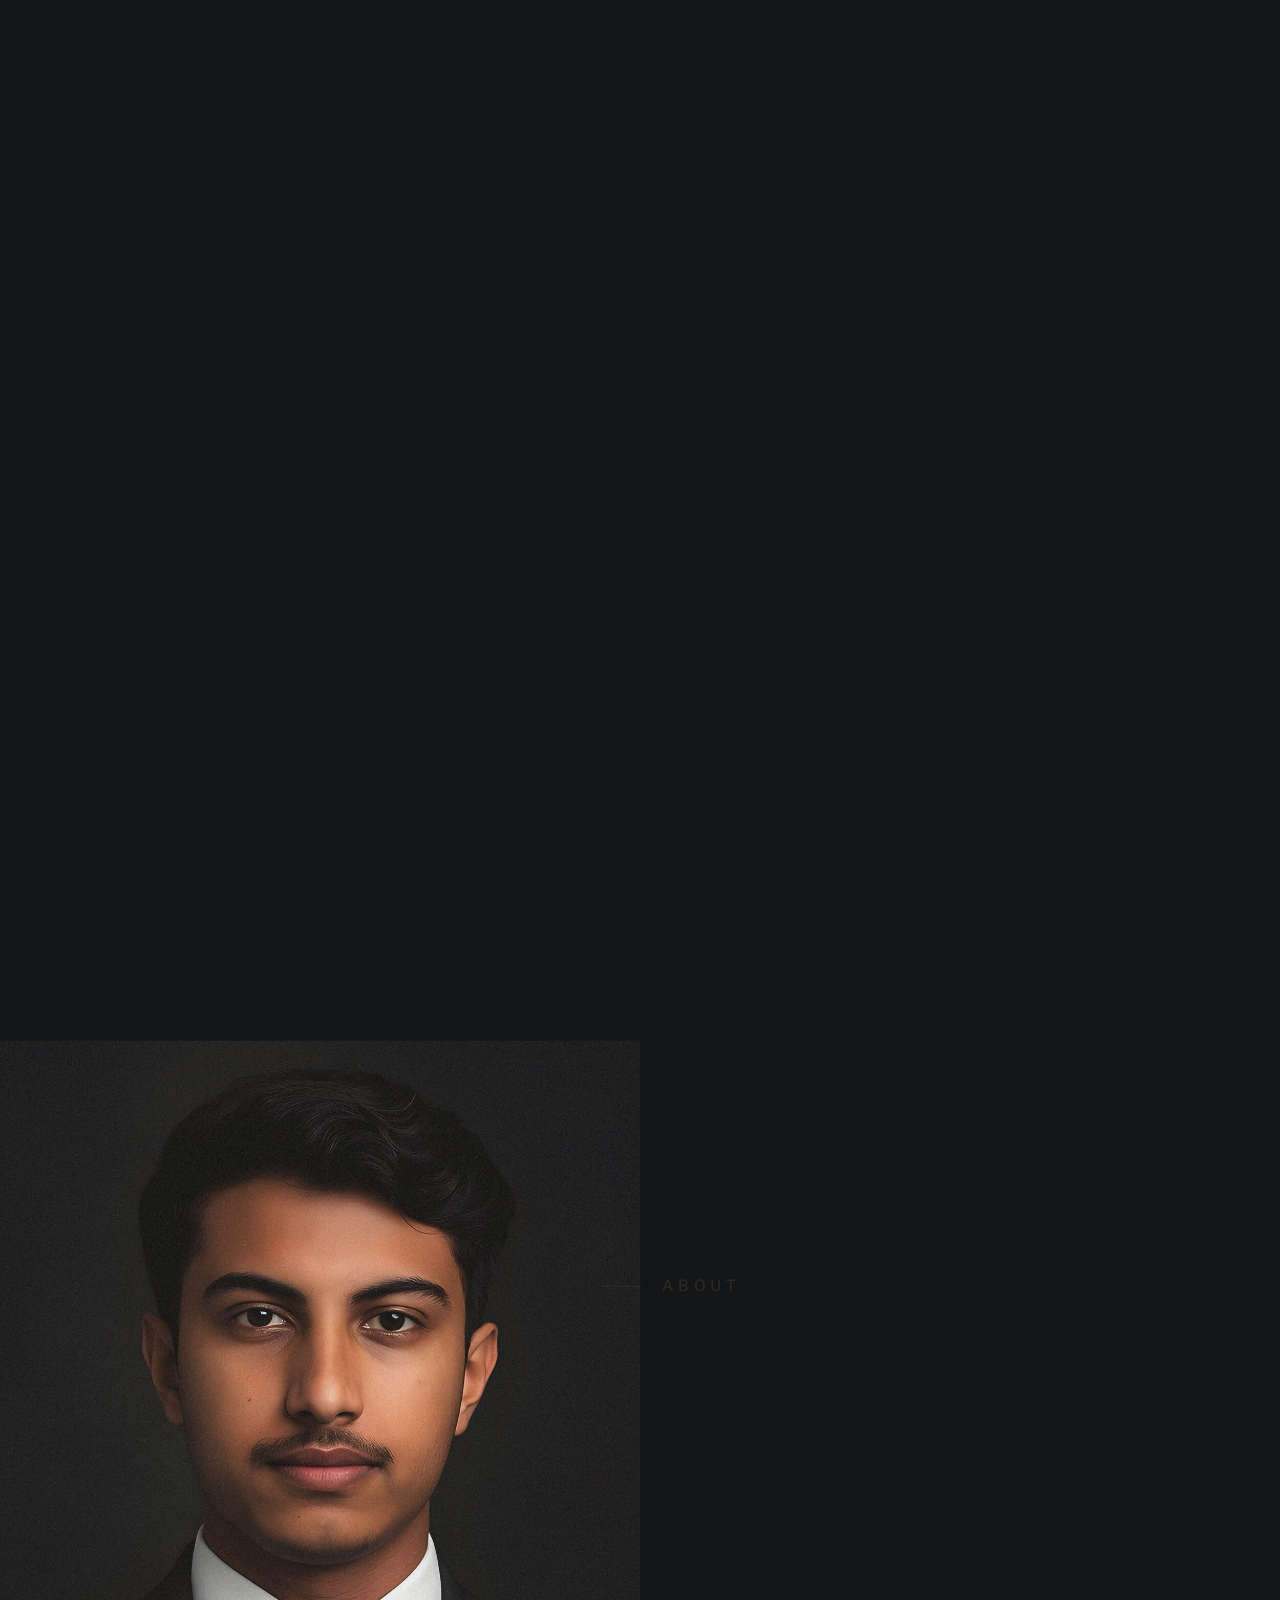
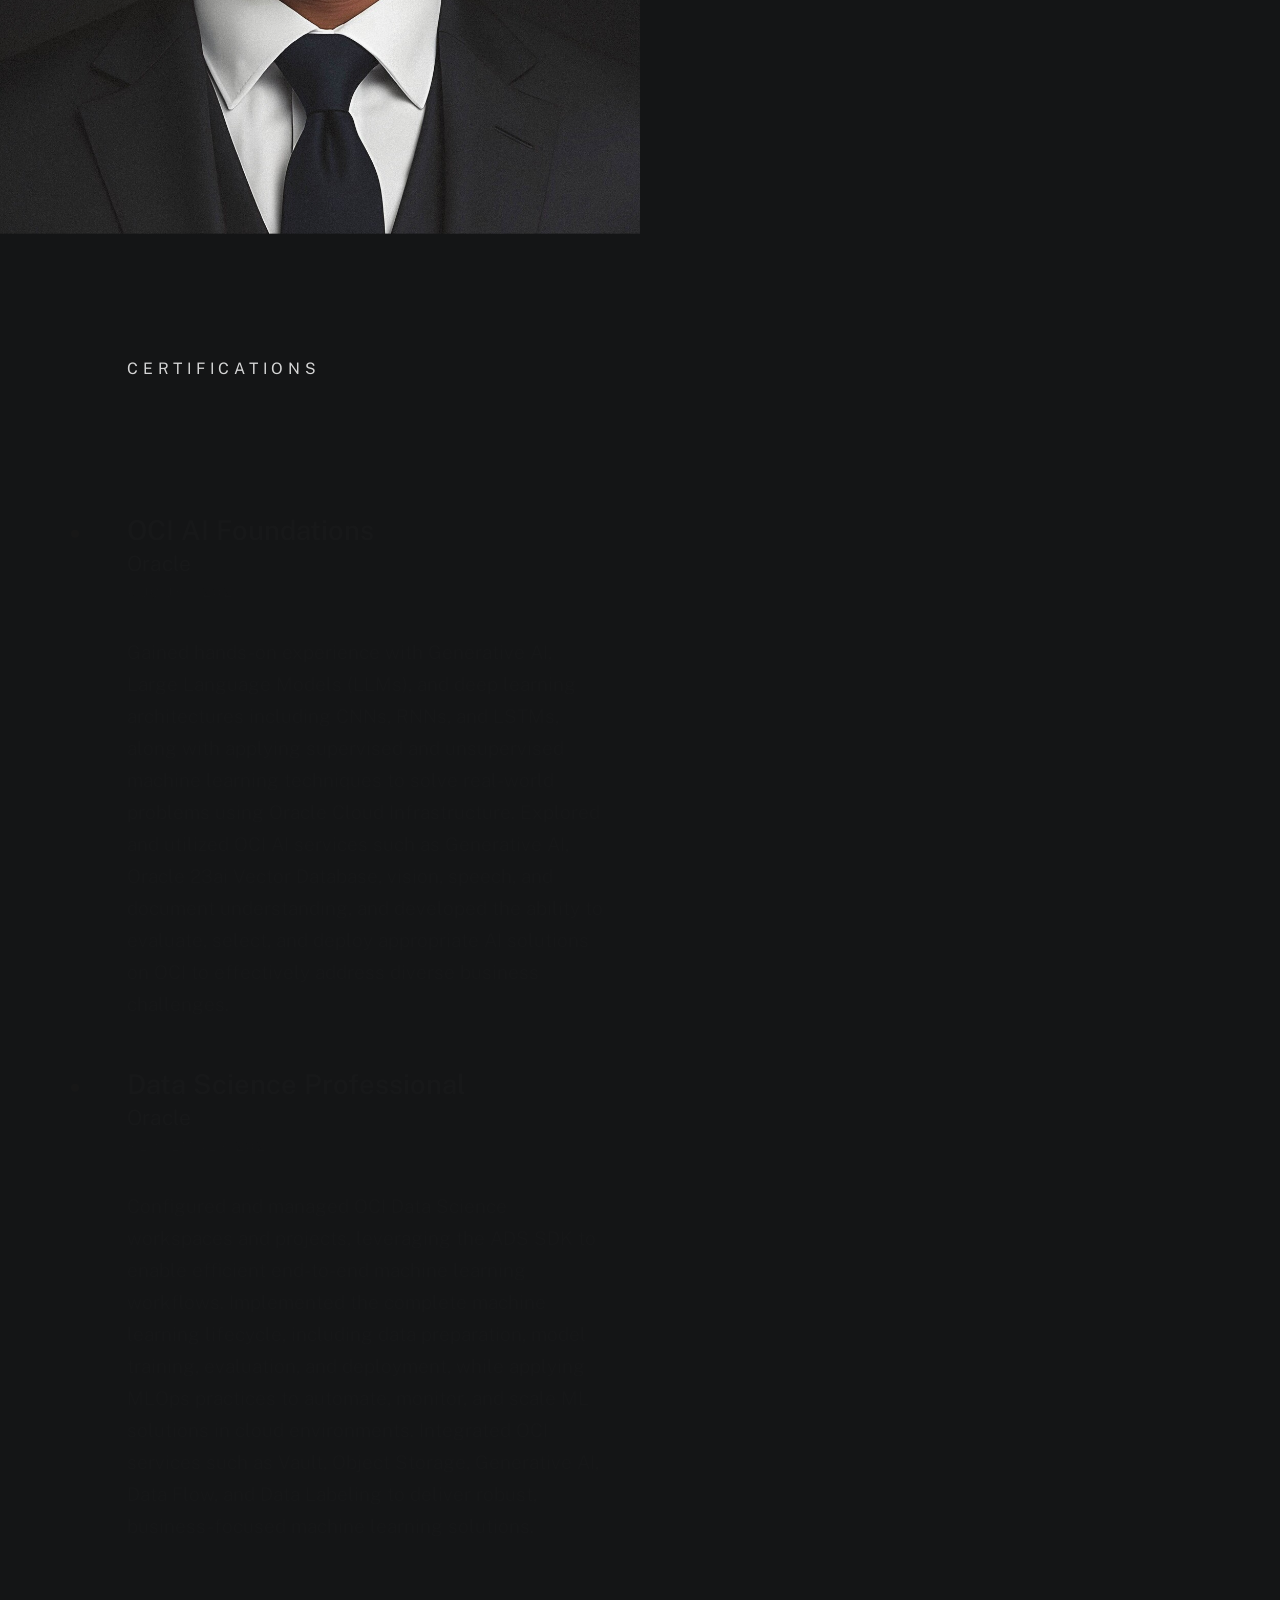
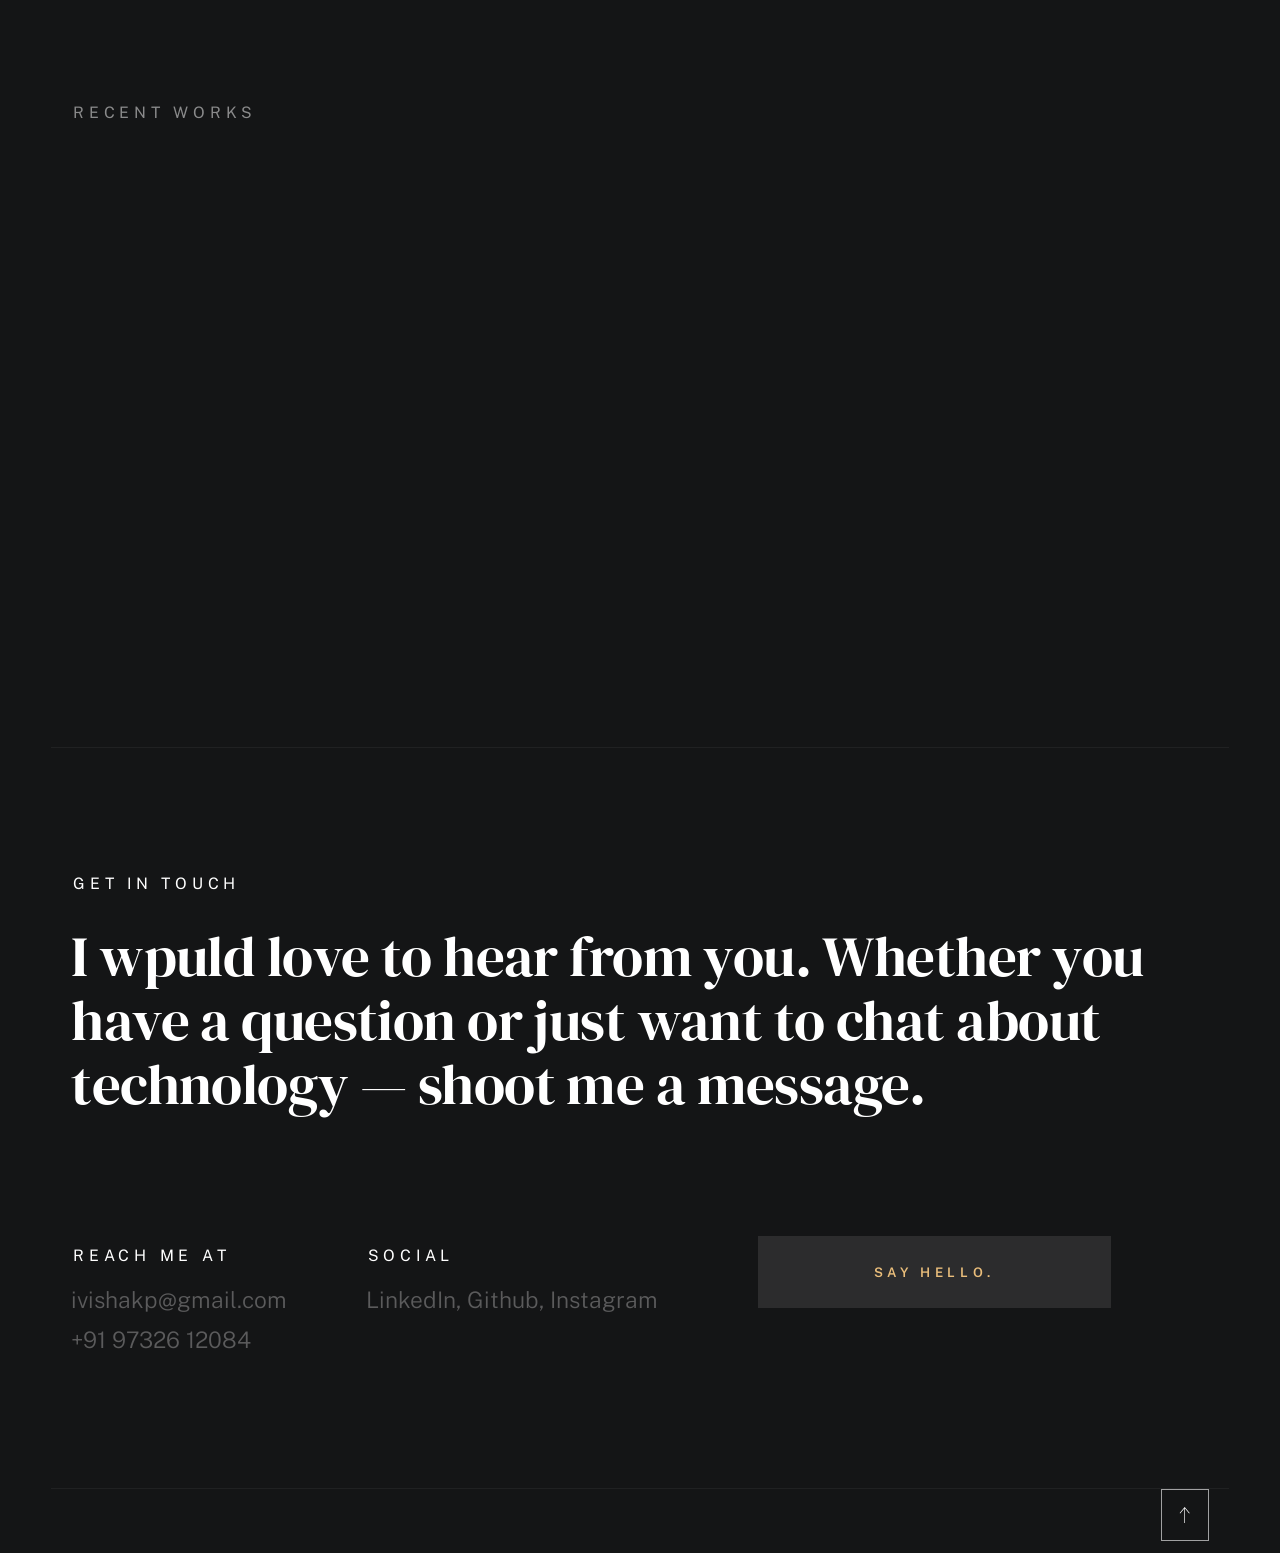
<file: index.html>
<!DOCTYPE html>
<html class="no-js ss-preload" lang="en">
<head>

    <!--- basic page needs
    ================================================== -->
    <meta charset="utf-8">
    <title>Vishak</title>
    <meta name="description" content="">
    <meta name="author" content="">

    <!-- mobile specific metas
    ================================================== -->
    <meta name="viewport" content="width=device-width, initial-scale=1">

    <!-- CSS
    ================================================== -->
    <link rel="stylesheet" href="css/vendor.css">
    <link rel="stylesheet" href="css/styles.css">

    <!-- favicons
    ================================================== -->
    <link rel="apple-touch-icon" sizes="180x180" href="apple-touch-icon.png">
    <link rel="icon" type="image/png" sizes="32x32" href="favicon-32x32.png">
    <link rel="icon" type="image/png" sizes="16x16" href="favicon-16x16.png">
    <link rel="manifest" href="site.webmanifest">

</head>

<body id="top">


    <!-- # preloader
    ================================================== -->
    <div id="preloader">
        <div id="loader">
        </div>
    </div>


    <!-- # page wrap
    ================================================== -->
    <div class="s-pagewrap">

        <div class="circles">
            <span></span>
            <span></span>
            <span></span>
            <span></span>
            <span></span>
        </div>


        <!-- ## site header 
        ================================================== -->
        <header class="s-header">

            <div class="header-mobile">
                <span class="mobile-home-link"><a href="index.html">Vishak.P</a></span>
                <a class="mobile-menu-toggle" href="#0"><span>Menu</span></a>
            </div>

            <div class="row wide main-nav-wrap">
                <nav class="column lg-12 main-nav">
                    <ul>
                        <li><a href="index.html" class="home-link">Vishak.P</a></li>
                        <li class="current"><a href="#intro" class="smoothscroll">Intro</a></li>
                        <li><a href="#about" class="smoothscroll">About</a></li>
                        <li><a href="#works" class="smoothscroll">Works</a></li>
                        <li><a href="#contact" class="smoothscroll">Say Hello</a></li>
                    </ul>
                </nav>
            </div>

        </header> <!-- end s-header -->


        <!-- ## main content
        ==================================================- -->
        <main class="s-content">


            <!-- ### intro
            ================================================== -->
            <section id="intro" class="s-intro target-section">

                <div class="row intro-content wide">

                    <div class="column">
                        <div class="text-pretitle with-line">
                            Hello World
                        </div>

                        <h1 class="text-huge-title">
                            I am Vishak, <br>
                            a cybersecurity enthusiast <br>
                            & full time learner <br> 
                            based in Bengaluru.
                        </h1>
                    </div>

                    <ul class="intro-social">
                        <li><a href="https://www.linkedin.com/in/vishakp">LinkedIn</a></li>
                        <li><a href="https://github.com/VI5HAK">Github</a></li>
                        <li><a href="https://www.instagram.com/v.i.s.h.a.k">Instagram</a></li>
                    </ul>

                </div> <!-- end intro content -->

                <a href="#about" class="intro-scrolldown smoothscroll">
                    <svg width="24" height="24" viewBox="0 0 24 24" xmlns="http://www.w3.org/2000/svg" fill-rule="evenodd" clip-rule="evenodd"><path d="M11 21.883l-6.235-7.527-.765.644 7.521 9 7.479-9-.764-.645-6.236 7.529v-21.884h-1v21.883z"/></svg>
                </a>

            </section> <!-- end s-intro -->


            <!-- ### about
            ================================================== -->
            <section id="about" class="s-about target-section">


                <div class="row about-info wide" data-animate-block>

                    <div class="column lg-6 md-12 about-info__pic-block">
                        <img src="assets/about-photo.jpg" 
                             srcset="assets/about-photo.jpg 1x, assets/about-photo2x.jpg 2x" alt="" class="about-info__pic" data-animate-el>
                    </div>

                    <div class="column lg-6 md-12">
                        <div class="about-info__text" >

                            <h2 class="text-pretitle with-line" data-animate-el>
                                About
                            </h2>
                            <p class="attention-getter" data-animate-el>
                                Hey there, I’m Vishak — part student, part digital detective.
                                By day, I’m diving into lectures and labs; by night, I’m exploring the wild web — decrypting challenges, tracing threats, and building secure systems.
                                I specialize in turning vulnerabilities into lessons, and curiosity into code. Whether it’s cracking CTFs, reverse engineering malware, or locking down networks, I’m always up for a challenge.
                            </p>
                            <a href="assets/VishakResume.pdf" download class="btn btn--medium u-fullwidth" data-animate-el>Download CV</a>

                        </div>
                    </div>
                </div> <!-- about-info -->


                <!--<div class="row about-expertise" data-animate-block>
                    <div class="column lg-12">

                        <h2 class="text-pretitle" data-animate-el>Expertise</h2>

                        <ul class="skills-list h1" data-animate-el>
                            <li>Visual Design</li>
                            <li>Branding Identity</li>
                            <li>UI Design</li>
                            <li>Product Design</li>
                            <li>Prototyping</li>
                            <li>Illustration</li>
                        </ul>

                    </div>
                </div> --><!-- end about-expertise -->


                <div class="row about-timelines" data-animate-block>

                    <div class="column lg-6 tab-12">

                        <h2 class="text-pretitle" data-animate-el>
                            Certifications
                        </h2>

                        <div class="timeline" data-animate-el>

                            <div class="timeline__block">
                                <div class="timeline__bullet"></div>
                                <div class="timeline__header">
                                    <h4 class="timeline__title">OCI AI Foundations</h3>
                                    <h5 class="timeline__meta">Oracle</h5>
                                    <p class="timeline__timeframe">August 2025</p>
                                </div>
                                <div class="timeline__desc">
                                    <p>Gained hands-on experience with Generative AI, Large Language Models (LLMs), and deep learning architectures including CNNs, RNNs, and LSTMs, along with applying supervised and unsupervised machine learning techniques to solve real-world problems using Oracle Cloud Infrastructure. Explored and utilized OCI AI services such as Generative AI, Oracle 23ai Vector Database, vision, speech, and document understanding, and developed the ability to evaluate, select, and deploy appropriate AI solutions on OCI to effectively address diverse business challenges.</p>
                                </div>
                            </div>
    
                            <div class="timeline__block">
                                <div class="timeline__bullet"></div>
                                <div class="timeline__header">
                                    <h4 class="timeline__title">Data Science Professional</h4>
                                    <h5 class="timeline__meta">Oracle</h5>
                                    <p class="timeline__timeframe">September 2025</p>
                                </div>
                                <div class="timeline__desc">
                                    <p>Configured and managed OCI Data Science workspaces and projects, leveraging the ADS SDK to enable efficient end-to-end machine learning workflows. Implemented the complete machine learning lifecycle, including data preparation, model training, evaluation, and deployment, while applying MLOps practices to automate, monitor, and scale ML solutions in cloud environments. Integrated OCI services such as Vault, Object Storage, Generative AI, Data Flow, and Data Labeling to deliver robust, business-focused machine learning solutions.</p>
                                </div>
                            </div>
    
                        </div> <!-- end timeline -->

                    </div> <!-- end column -->

                    <div class="column lg-6 tab-12">

                        <h2 class="text-pretitle" data-animate-el>
                            Education
                        </h2>

                        <div class="timeline" data-animate-el>

                            <div class="timeline__block">
                                <div class="timeline__bullet"></div>
                                <div class="timeline__header">
                                    <h4 class="timeline__title">The Oxford College of Science</h3>
                                    <h5 class="timeline__meta">Master's in Computer Applications</h5>
                                    <p class="timeline__timeframe">November 2025</p>
                                </div>
                                <div class="timeline__desc">
                                    <p>The postgraduate program focused on advanced concepts in software development, database management, system design, and computer networks Gained practical experience in building full-stack web applications, integrating APIs, and implementing secure authentication mechanisms. Developed a solid foundation in data structures, algorithms, and object-oriented programming, along with exposure to modern development tools, cloud technologies, and version control systems. Academic projects and coursework enhanced my ability to solve real-world problems through clean, efficient code and scalable system design.

</p>
                                </div>
                            </div>
    
                            <div class="timeline__block">
                                <div class="timeline__bullet"></div>
                                <div class="timeline__header">
                                    <h4 class="timeline__title">The Oxford College of Science</h4>
                                    <h5 class="timeline__meta">Bachelor's in Computer Applications</h5>
                                    <p class="timeline__timeframe">August 2023</p>
                                </div>
                                <div class="timeline__desc">
                                    <p>Completed undergraduate program in Computer Applications with a strong emphasis on programming fundamentals, web development, and database systems. Built a solid understanding of core subjects like data structures, operating systems, software engineering, and computer networks. Gained hands-on experience with languages such as Java, C++, and Python, along with practical exposure to front-end and back-end development. Participated in academic projects that sharpened problem-solving skills and laid the foundation for advanced studies in computer science.</p>
                                </div>
                            </div>
    
                        </div> <!-- end timeline -->
                        
                    </div> <!-- end column -->


                </div> <!-- end about-timelines -->

            </section> <!-- end s-about -->


            <!-- ### works
            ================================================== -->
            <section id="works" class="s-works target-section">


                <div class="row works-portfolio">

                    <div class="column lg-12" data-animate-block>

                        <h2 class="text-pretitle" data-animate-el>
                            Recent Works
                        </h2>
                        <p class="h1" data-animate-el>
                            Here are some of my favorite projects I have done lately. Feel free to check them out.
                        </p>
    
                        <ul class="folio-list row block-lg-one-half block-stack-on-1000">

                            <li class="folio-list__item column" data-animate-el>
                                <a class="folio-list__item-link" href="#modal-01">
                                    <div class="folio-list__item-pic">
                                        <img src="assets/portfolio/Oxfocare1x.jpg"
                                             srcset="assets/portfolio/Oxfocare1x.jpg 1x, assets/portfolio/Oxfocare2x.jpg 2x"  alt="">
                                    </div>
                                    
                                    <div class="folio-list__item-text">
                                        <div class="folio-list__item-cat">
                                            Web Application
                                        </div>
                                        <div class="folio-list__item-title">
                                            OxfoCare
                                        </div>
                                    </div>
                                </a>
                                <a class="folio-list__proj-link" href="https://github.com/VI5HAK/OxfoCare.git" title="project link">
                                    <svg width="15" height="15" viewBox="0 0 15 15" fill="none" xmlns="http://www.w3.org/2000/svg"><path d="M8.14645 3.14645C8.34171 2.95118 8.65829 2.95118 8.85355 3.14645L12.8536 7.14645C13.0488 7.34171 13.0488 7.65829 12.8536 7.85355L8.85355 11.8536C8.65829 12.0488 8.34171 12.0488 8.14645 11.8536C7.95118 11.6583 7.95118 11.3417 8.14645 11.1464L11.2929 8H2.5C2.22386 8 2 7.77614 2 7.5C2 7.22386 2.22386 7 2.5 7H11.2929L8.14645 3.85355C7.95118 3.65829 7.95118 3.34171 8.14645 3.14645Z" fill="currentColor" fill-rule="evenodd" clip-rule="evenodd"></path></svg>
                                </a>
                            </li> <!--end folio-list__item -->

                            <li class="folio-list__item column" data-animate-el>
                                <a class="folio-list__item-link" href="#modal-02">
                                    <div class="folio-list__item-pic">
                                        <img src="assets/portfolio/AIIPS1x.jpg"
                                             srcset="assets/portfolio/AIIPS1x.jpg 1x, assets/portfolio/AIIPS2x.jpg 2x"  alt="">
                                    </div>
                                    
                                    <div class="folio-list__item-text">
                                        <div class="folio-list__item-cat">
                                            Web Application
                                        </div>
                                        <div class="folio-list__item-title">
                                            AI Interview Preparation System
                                        </div>
                                    </div>
                                </a>
                                <a class="folio-list__proj-link" href="https://github.com/VI5HAK/AI-Interview-Preparation.git" title="project link">
                                    <svg width="15" height="15" viewBox="0 0 15 15" fill="none" xmlns="http://www.w3.org/2000/svg"><path d="M8.14645 3.14645C8.34171 2.95118 8.65829 2.95118 8.85355 3.14645L12.8536 7.14645C13.0488 7.34171 13.0488 7.65829 12.8536 7.85355L8.85355 11.8536C8.65829 12.0488 8.34171 12.0488 8.14645 11.8536C7.95118 11.6583 7.95118 11.3417 8.14645 11.1464L11.2929 8H2.5C2.22386 8 2 7.77614 2 7.5C2 7.22386 2.22386 7 2.5 7H11.2929L8.14645 3.85355C7.95118 3.65829 7.95118 3.34171 8.14645 3.14645Z" fill="currentColor" fill-rule="evenodd" clip-rule="evenodd"></path></svg>
                                </a>
                            </li> <!--end folio-list__item -->

                            <li class="folio-list__item column" data-animate-el>
                                <a class="folio-list__item-link" href="#modal-03">
                                    <div class="folio-list__item-pic">
                                        <img src="assets/portfolio/ivy1x.jpg" 
                                             srcset="assets/portfolio/ivy1x.jpg 1x, assets/portfolio/ivy2x.jpg 2x" alt="">
                                    </div>
                                    
                                    <div class="folio-list__item-text">
                                        <div class="folio-list__item-cat">
                                            Android Application
                                        </div>
                                        <div class="folio-list__item-title">
                                            Ivy Wallet.
                                        </div>
                                    </div>
                                </a>
                                <a class="folio-list__proj-link" href="https://github.com/VI5HAK/ivy-wallet.git" title="project link">
                                    <svg width="15" height="15" viewBox="0 0 15 15" fill="none" xmlns="http://www.w3.org/2000/svg"><path d="M8.14645 3.14645C8.34171 2.95118 8.65829 2.95118 8.85355 3.14645L12.8536 7.14645C13.0488 7.34171 13.0488 7.65829 12.8536 7.85355L8.85355 11.8536C8.65829 12.0488 8.34171 12.0488 8.14645 11.8536C7.95118 11.6583 7.95118 11.3417 8.14645 11.1464L11.2929 8H2.5C2.22386 8 2 7.77614 2 7.5C2 7.22386 2.22386 7 2.5 7H11.2929L8.14645 3.85355C7.95118 3.65829 7.95118 3.34171 8.14645 3.14645Z" fill="currentColor" fill-rule="evenodd" clip-rule="evenodd"></path></svg>
                                </a>
                            </li> <!--end folio-list__item -->

                            

                            <li class="folio-list__item column" data-animate-el>
                                <a class="folio-list__item-link" href="#modal-04">
                                    <div class="folio-list__item-pic">
                                        <img src="assets/portfolio/Automation1x.jpg"
                                             srcset="assets/portfolio/Automation1x.jpg 1x, assets/portfolio/Automation2x.jpg 2x"  alt="">
                                    </div>
                                    
                                    <div class="folio-list__item-text">
                                        <div class="folio-list__item-cat">
                                            Automation Script
                                        </div>
                                        <div class="folio-list__item-title">
                                            Dashboard Page Automation
                                        </div>
                                    </div>
                                </a>
                                <a class="folio-list__proj-link" href="https://github.com/VI5HAK/PageAutomationJanitri.git" title="project link">
                                    <svg width="15" height="15" viewBox="0 0 15 15" fill="none" xmlns="http://www.w3.org/2000/svg"><path d="M8.14645 3.14645C8.34171 2.95118 8.65829 2.95118 8.85355 3.14645L12.8536 7.14645C13.0488 7.34171 13.0488 7.65829 12.8536 7.85355L8.85355 11.8536C8.65829 12.0488 8.34171 12.0488 8.14645 11.8536C7.95118 11.6583 7.95118 11.3417 8.14645 11.1464L11.2929 8H2.5C2.22386 8 2 7.77614 2 7.5C2 7.22386 2.22386 7 2.5 7H11.2929L8.14645 3.85355C7.95118 3.65829 7.95118 3.34171 8.14645 3.14645Z" fill="currentColor" fill-rule="evenodd" clip-rule="evenodd"></path></svg>
                                </a>
                            </li> <!--end folio-list__item -->


                        </ul> <!-- end folio-list -->

                    </div> <!-- end column -->


                    <!-- Modal Templates Popup
                    -------------------------------------------- -->
                    <div id="modal-01" hidden>
                        <div class="modal-popup">
                            <img src="assets/portfolio/gallery/g-Oxfocare.jpg" alt="">
                
                            <div class="modal-popup__desc">
                                <h5>OxfoCare</h5>
                                <p>This project addresses the critical challenges of the traditional healthcare systems by delivering a more efficient, scalable, secure, and patient-centric digital solution, aiming to revolutionize healthcare delivery in both urban and rural settings.</p>
                                <ul class="modal-popup__cat">
                                    <li>Web application</li>
                                    <li>SaaS Product</li>
                                </ul>
                            </div>
                
                            <a href="https://github.com/VI5HAK/OxfoCare" class="modal-popup__details">Project link</a>
                        </div>
                    </div> <!-- end modal -->

                    <div id="modal-02" hidden>
                        <div class="modal-popup">
                            <img src="assets/portfolio/gallery/g-AIIPS.jpg" alt="">
                
                            <div class="modal-popup__desc">
                                <h5>AI Interview Preparation System</h5>
                                <p>This project, AI-Interview-Preparation, is an AI-driven platform designed to help users prepare for job interviews by providing personalized mock interview sessions, real-time feedback, and detailed performance analysis. It features a user-friendly interface and advanced AI capabilities to simulate realistic interview experiences and improve interview skills.</p>
                                <ul class="modal-popup__cat">
                                    <li>Full Stack</li>
                                    <li>AI</li>
                                </ul>
                            </div>
                
                            <a href="https://github.com/VI5HAK/AI-Interview-Preparation.git" class="modal-popup__details">Project link</a>
                        </div>
                    </div> <!-- end modal -->

                     <div id="modal-03" hidden>
                        <div class="modal-popup">
                            <img src="assets/portfolio/gallery/g-ivy.jpg" alt="">
                
                            <div class="modal-popup__desc">
                                <h5>ivy wallet</h5>
                                <p>Ivy Wallet is a free and open source money management android app. It's designed to help you keep track of your personal finances with ease.</p>
                                <ul class="modal-popup__cat">
                                    <li>Expense Tracker</li>
                                    <li>Budgeting</li>
                                </ul>
                            </div>
                
                            <a href="https://github.com/VI5HAK/ivy-wallet" class="modal-popup__details">Project link</a>
                        </div>
                    </div> <!-- end modal -->

                     <div id="modal-04" hidden>
                        <div class="modal-popup">
                            <img src="assets/portfolio/gallery/g-Automation.jpg" alt="">
                
                            <div class="modal-popup__desc">
                                <h5>Dashboard Login Page Automation</h5>
                                <p>This project is an automated test framework for the Janitri Dashboard login page built with Java, Selenium WebDriver, TestNG, and the Page Object Model to validate UI functionality and user interactions. It includes test cases for login behavior such as disabled buttons, password visibility toggling, and error handling for various credential scenarios.</p>
                                <ul class="modal-popup__cat">
                                    <li>Scripting</li>
                                    <li>Python</li>
                                    <li>Automation</li>
                                </ul>
                            </div>
                
                            <a href="https://github.com/VI5HAK/PageAutomationJanitri.git" class="modal-popup__details">Project link</a>
                        </div>
                    </div> <!-- end modal -->
                </div> <!-- end works-portfolio -->
            </section> <!-- end s-works -->


            <!-- ### contact
            ================================================== -->
            <section id="contact" class="s-contact target-section">

                <div class="row contact-top">
                    <div class="column lg-12">
                        <h2 class="text-pretitle">
                            Get In Touch
                        </h2>

                        <p class="h1">
                            I wpuld love to hear from you.
                            Whether you have a question or just 
                            want to chat about technology — shoot me a message.
                        </p>
                    </div>
                </div> <!-- end contact-top -->

                <div class="row contact-bottom">
                    <div class="column lg-3 md-5 tab-6 stack-on-550 contact-block">
                        <h3 class="text-pretitle">Reach me at</h3>
                        <p class="contact-links">
                            <a href="mailto:sayhello@luther.com" class="mailtoui">ivishakp@gmail.com</a> <br>
                            <a href="tel:+1975432345">+91 97326 12084</a>
                        </p>
                    </div>
                    <div class="column lg-4 md-5 tab-6 stack-on-550 contact-block">
                        <h3 class="text-pretitle">Social</h3>
                        <ul class="contact-social">
                            <li><a href="https://www.linkedin.com/in/vishakp">LinkedIn</a></li>
                            <li><a href="https://github.com/VI5HAK">Github</a></li>
                            <li><a href="https://www.instagram.com/v.i.s.h.a.k">Instagram</a></li>
                        </ul>
                    </div>
                    <div class="column lg-4 md-12 contact-block">
                        <a href="mailto:ivishakp@gmail.com" class="mailtoui btn btn--medium u-fullwidth contact-btn">Say Hello.</a>
                    </div>
                </div> <!-- end contact-bottom -->

            </section> <!-- end contact -->

        </main> <!-- end s-content -->


        <!-- ## footer
        ================================================== -->
       <footer class="s-footer">

            <div class="row">
                <div class="ss-go-top">
                    <a class="smoothscroll" title="Back to Top" href="#top">
                        <svg xmlns="http://www.w3.org/2000/svg" viewBox="0 0 24 24" fill-rule="evenodd" clip-rule="evenodd"><path d="M11 2.206l-6.235 7.528-.765-.645 7.521-9 7.479 9-.764.646-6.236-7.53v21.884h-1v-21.883z"/></svg>
                    </a>
                </div>
            </div>

        </footer><!-- end s-footer -->

    </div> <!-- end -s-pagewrap -->


    <!-- Java Script
    ================================================== -->
    <script src="js/plugins.js"></script>
    <script src="js/main.js"></script>

</body>
</html>
</file>
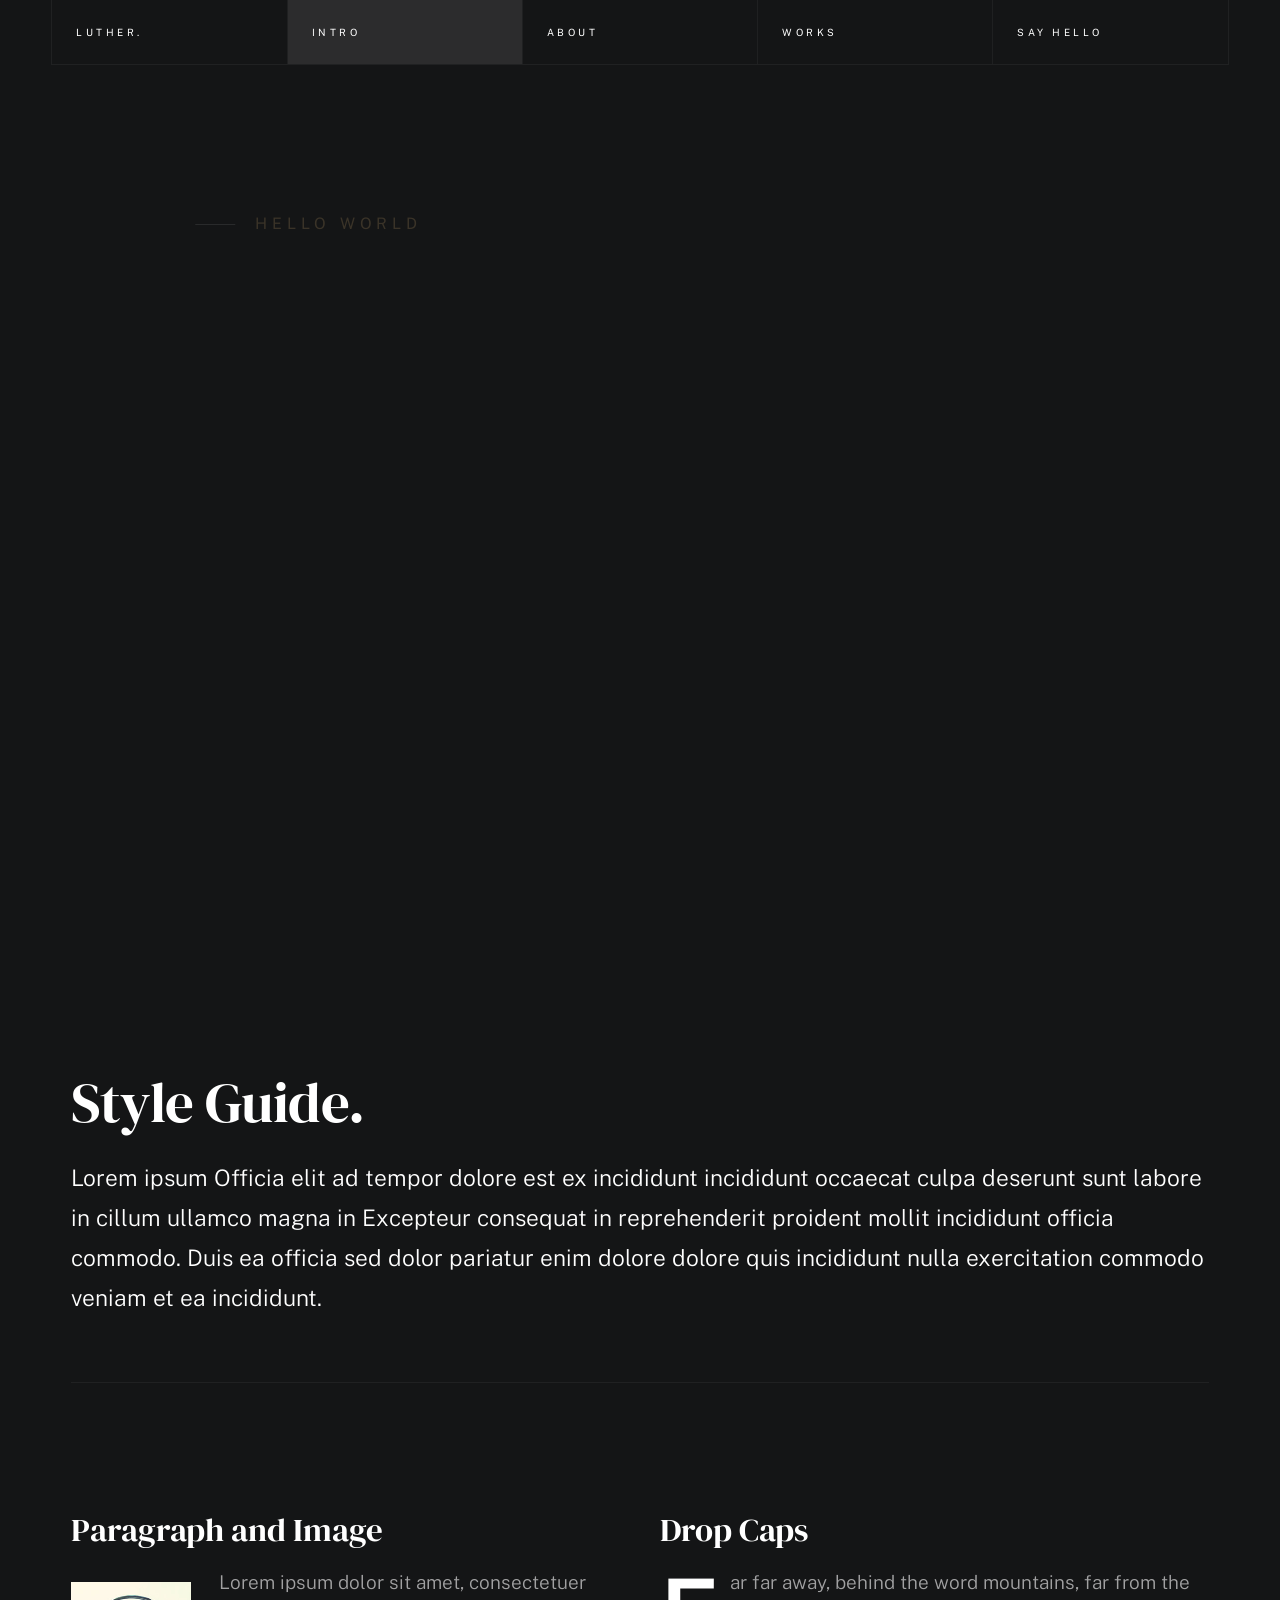
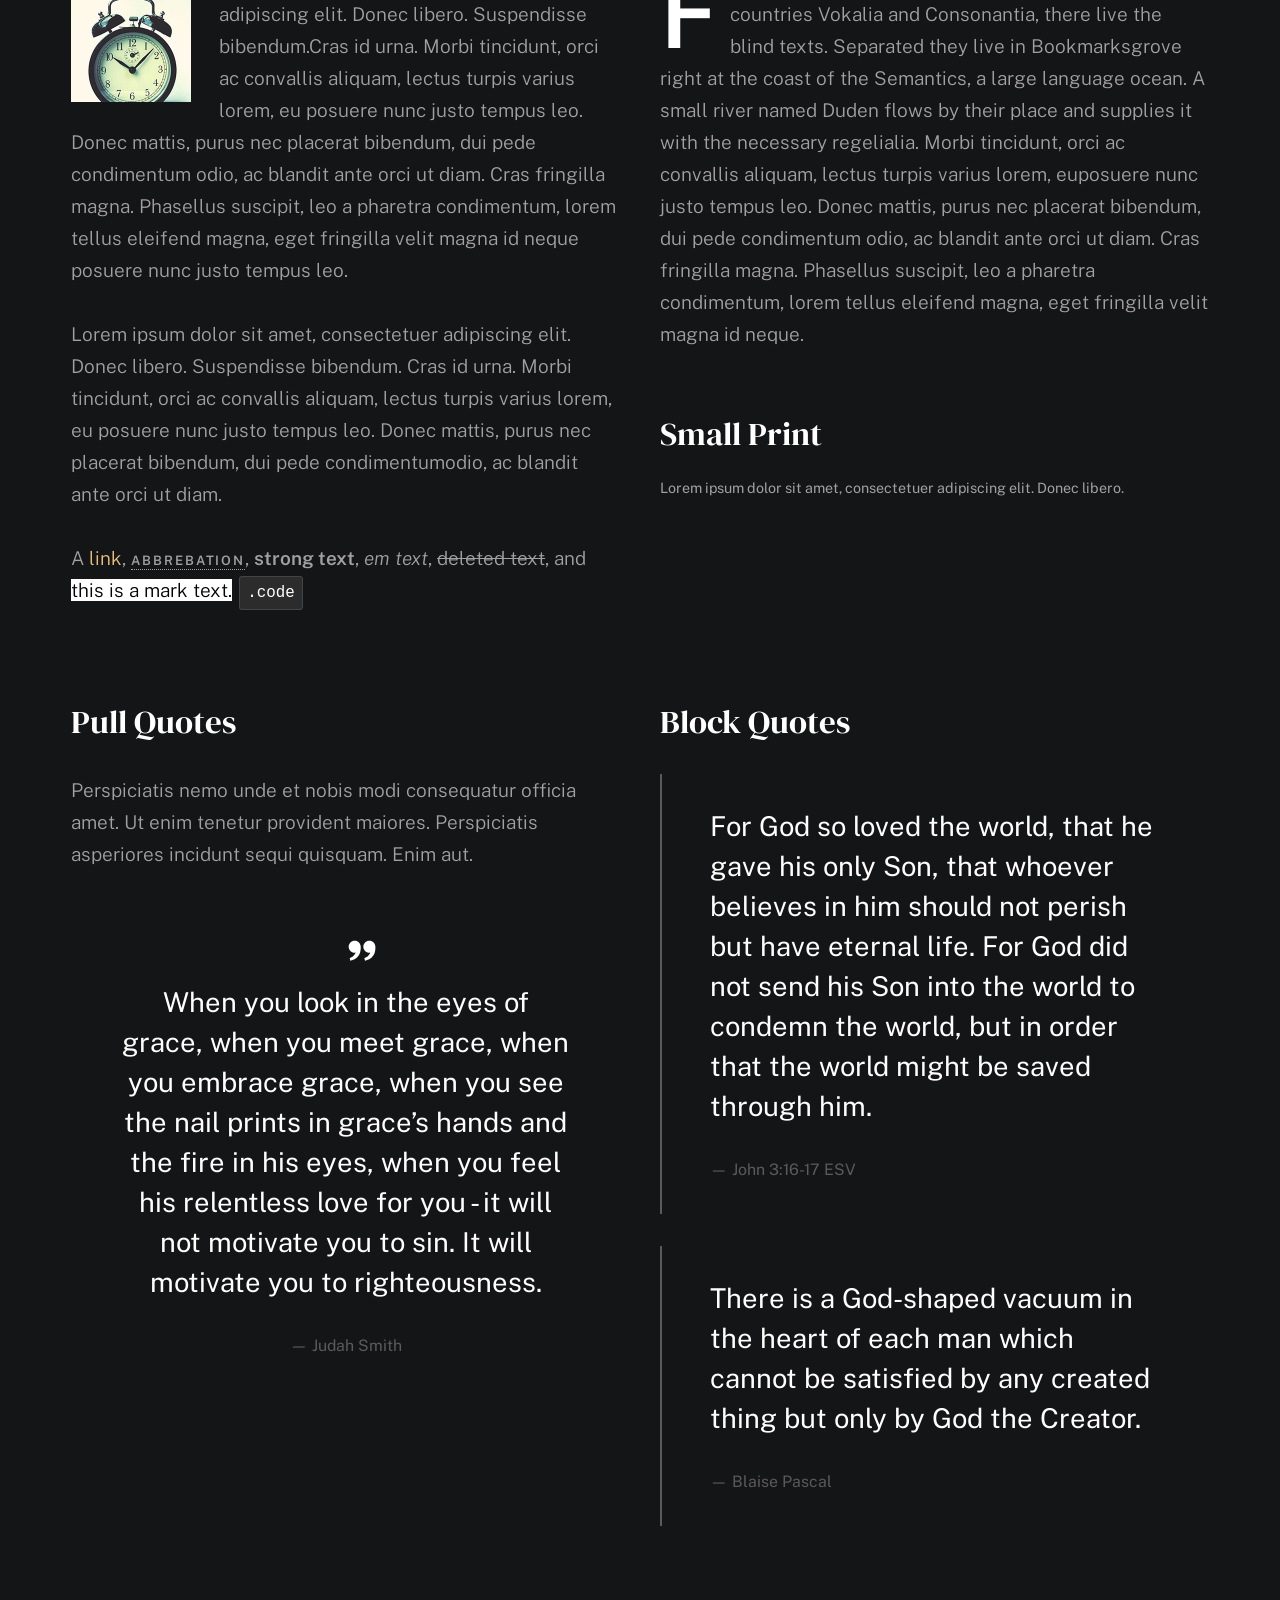
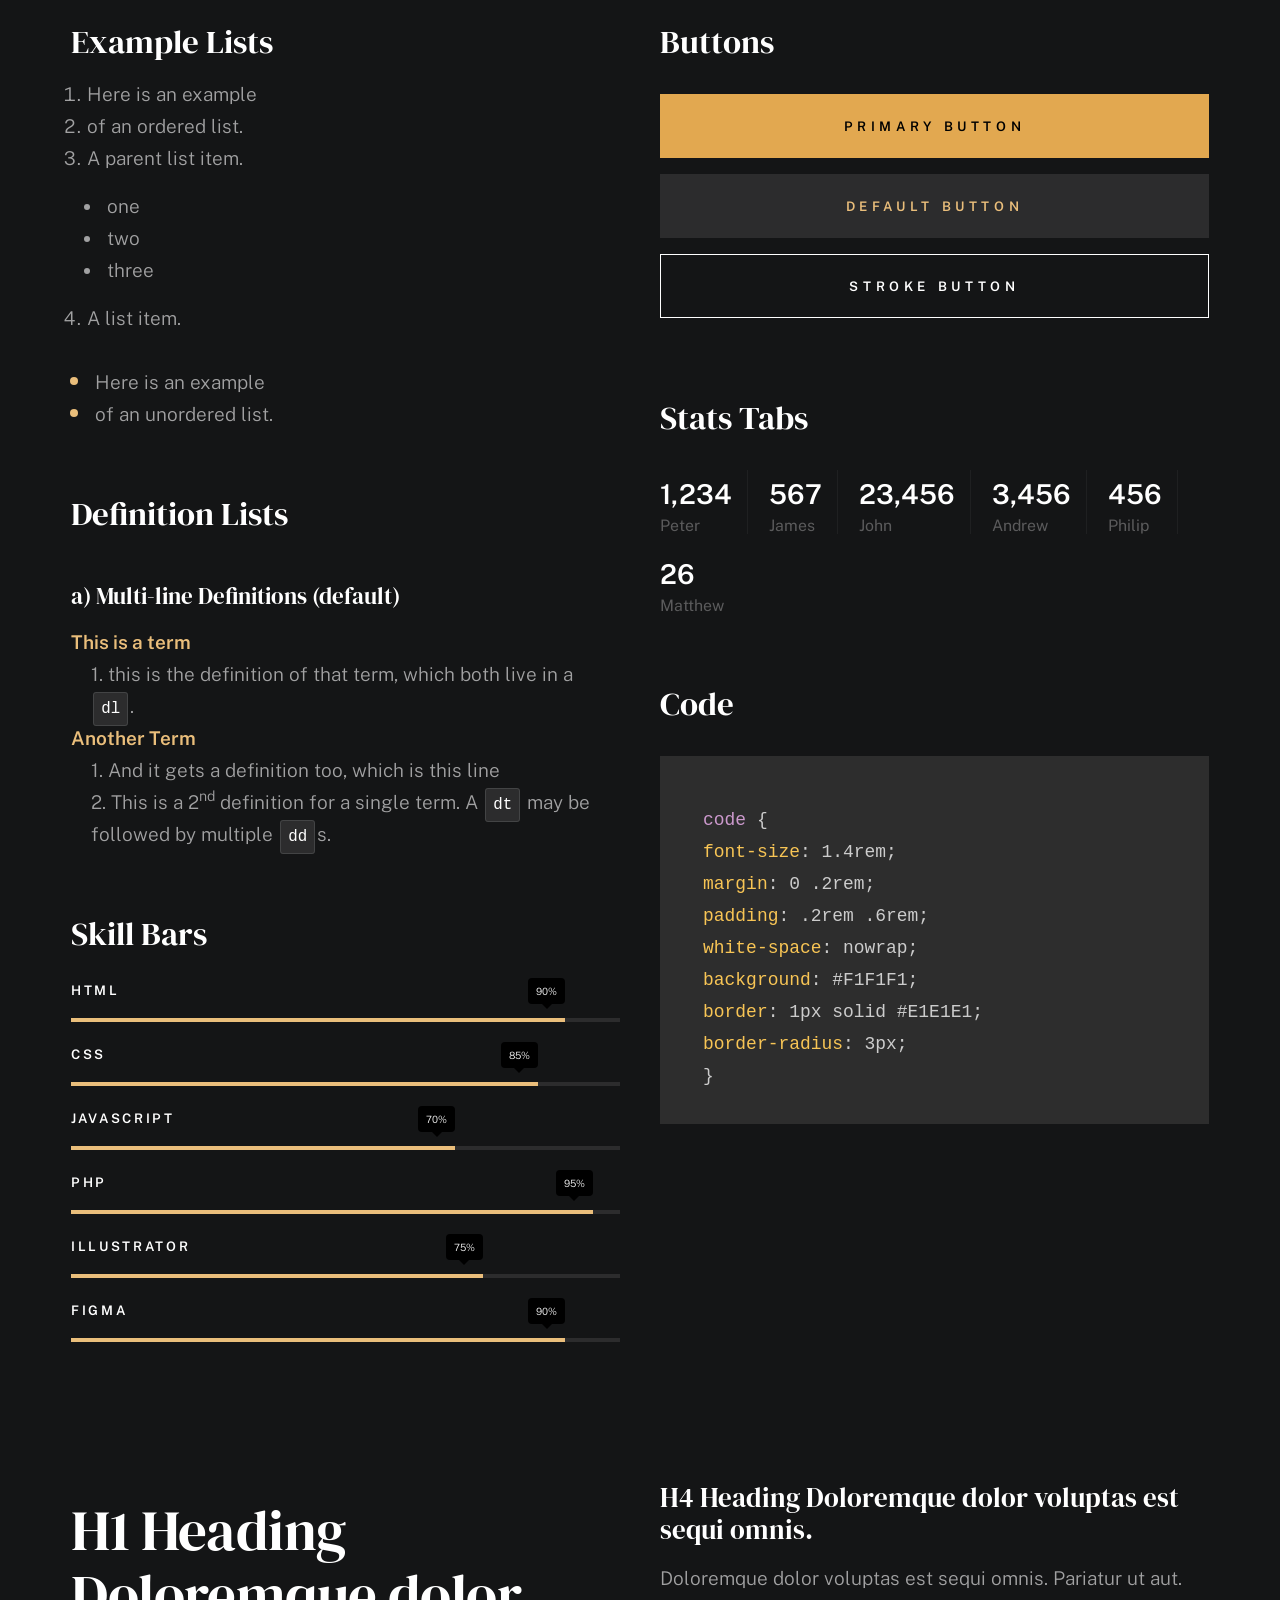
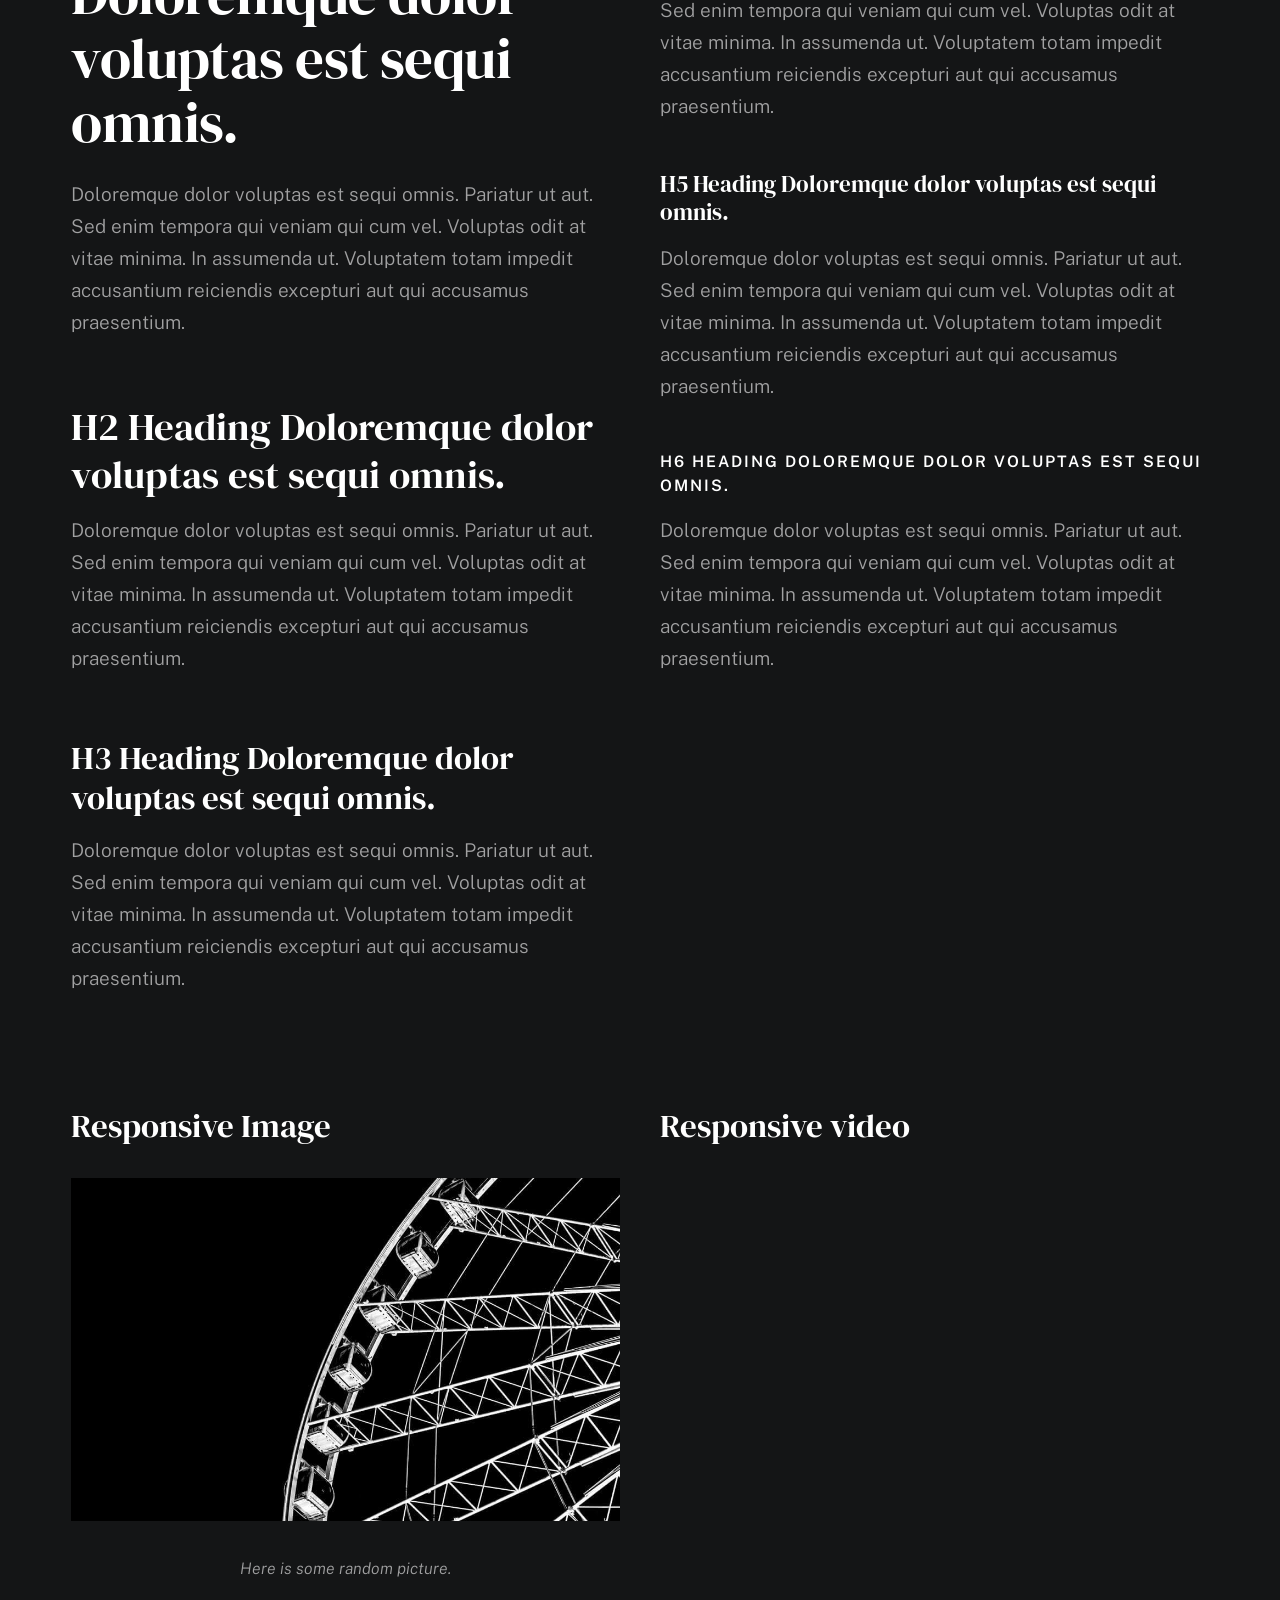
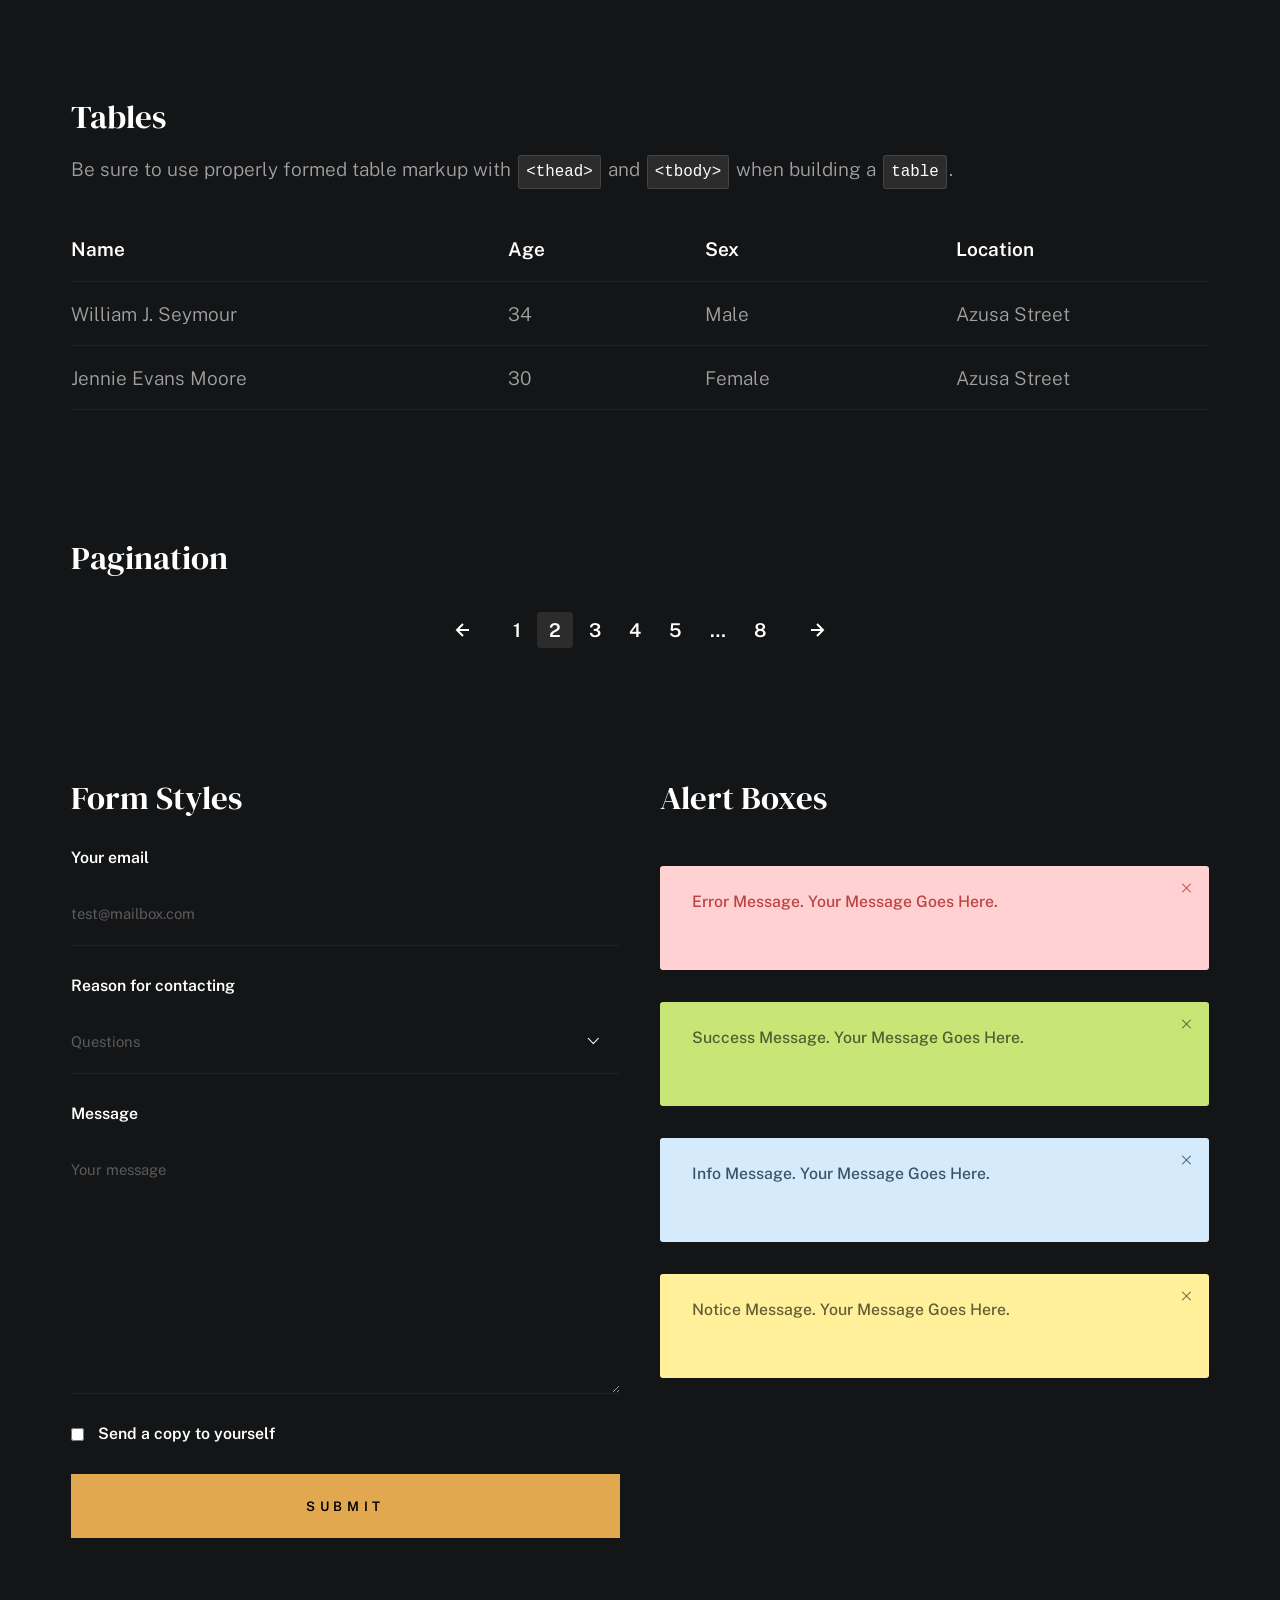
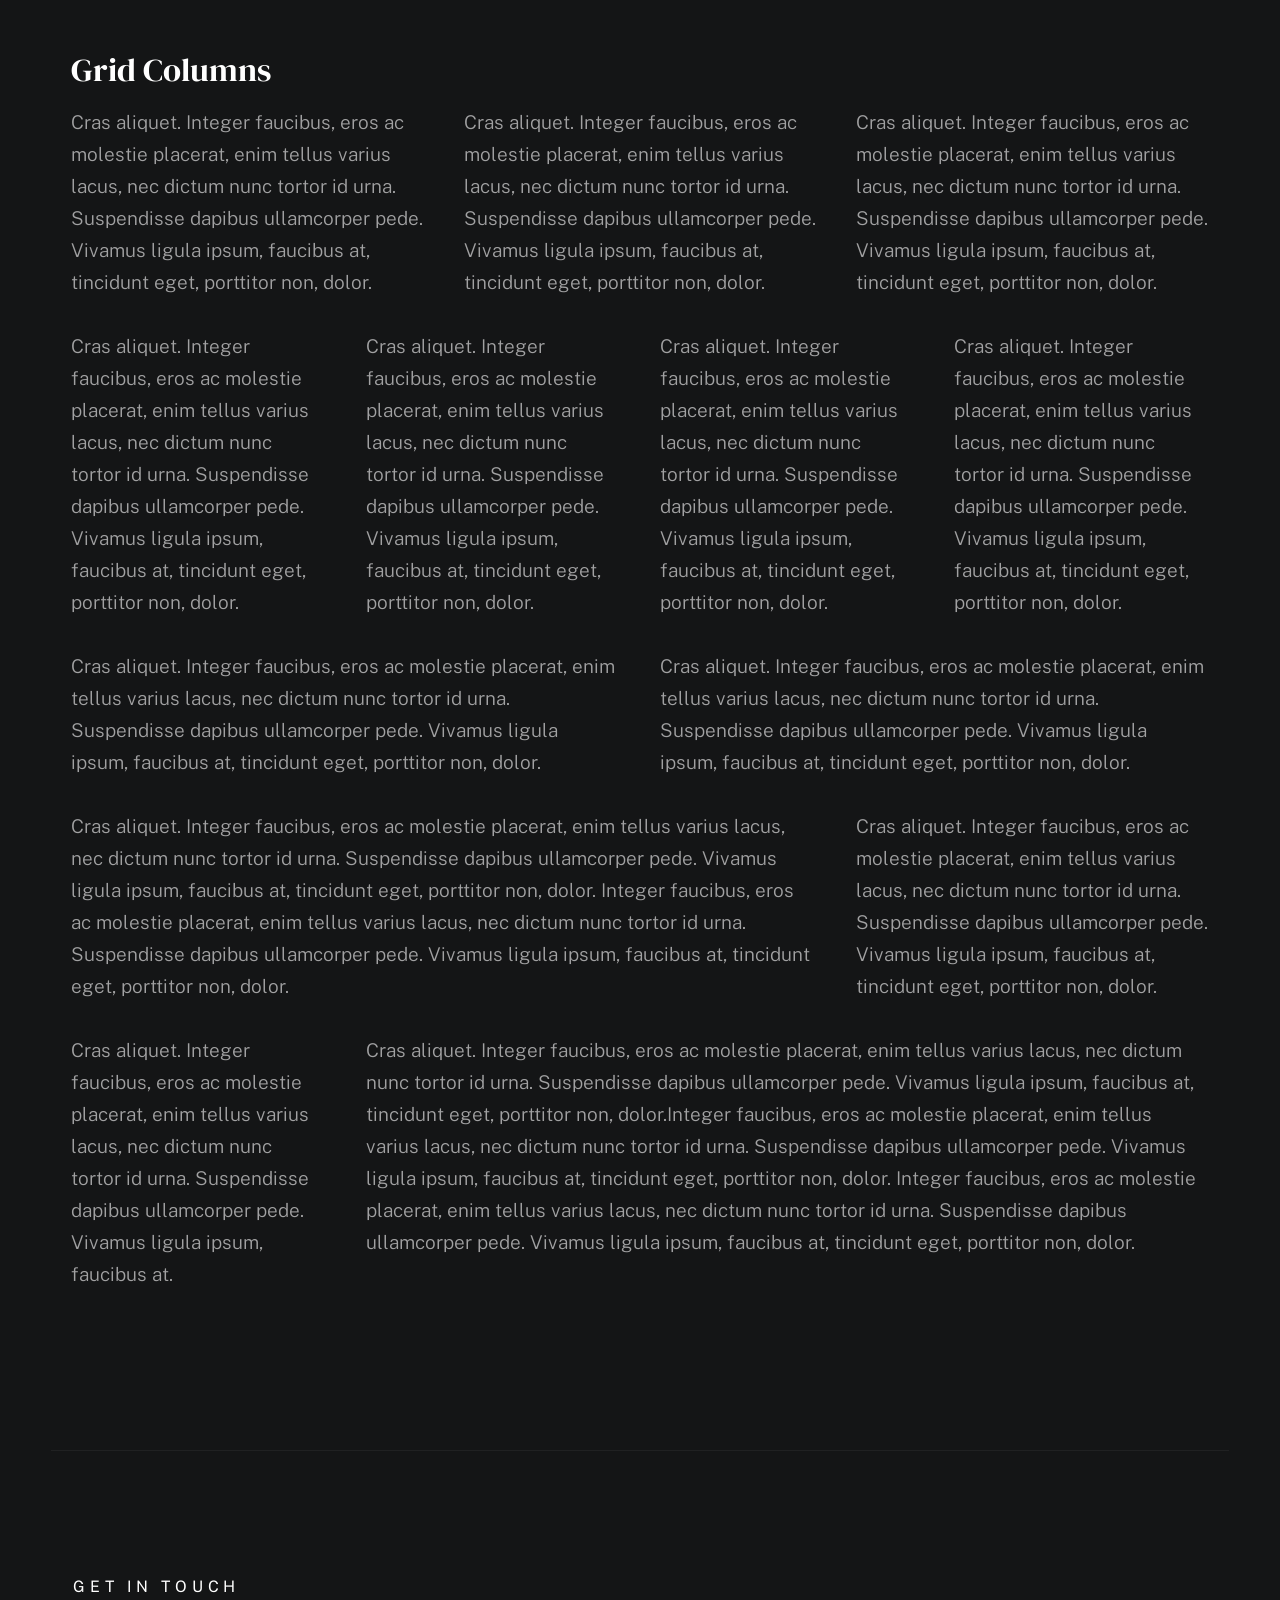
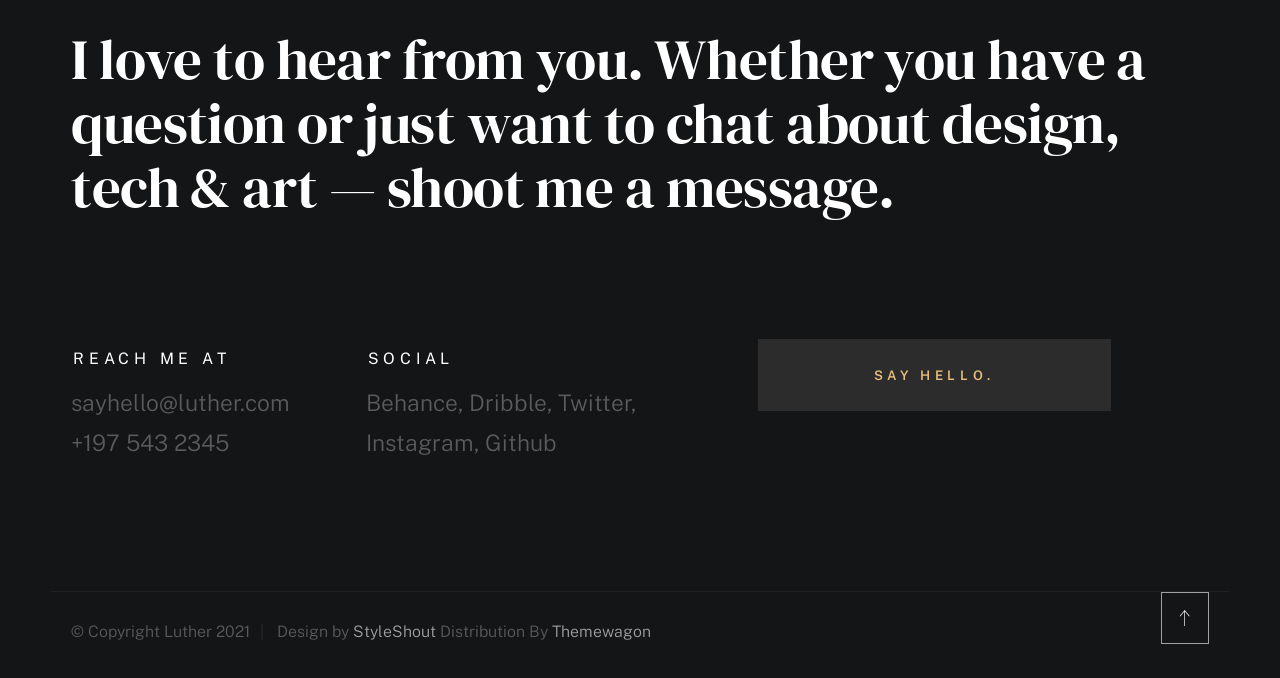
<file: styles.html>
<!DOCTYPE html>
<html class="no-js ss-preload" lang="en">
<head>

    <!--- basic page needs
    ================================================== -->
    <meta charset="utf-8">
    <title>Luther - Styles</title>
    <meta name="description" content="">
    <meta name="author" content="">

    <!-- mobile specific metas
    ================================================== -->
    <meta name="viewport" content="width=device-width, initial-scale=1">

    <!-- CSS
    ================================================== -->
    <link rel="stylesheet" href="css/vendor.css">
    <link rel="stylesheet" href="css/styles.css">

    <style type="text/css" media="screen">
        .s-styles {
            padding-top: var(--vspace-5);
            padding-bottom: var(--vspace-4);
            position: relative;
        }
        .s-styles .intro h1 {
            margin-top: 0;
        }
    </style>

    <!-- favicons
    ================================================== -->
    <link rel="apple-touch-icon" sizes="180x180" href="apple-touch-icon.png">
    <link rel="icon" type="image/png" sizes="32x32" href="favicon-32x32.png">
    <link rel="icon" type="image/png" sizes="16x16" href="favicon-16x16.png">
    <link rel="manifest" href="site.webmanifest">

</head>

<body id="top">


    <!-- # preloader
    ================================================== -->
    <div id="preloader">
        <div id="loader">
        </div>
    </div>


    <!-- # page wrap
    ================================================== -->
    <div class="s-pagewrap">

        <div class="circles">
            <span></span>
            <span></span>
            <span></span>
            <span></span>
            <span></span>
        </div>


        <!-- ## site header 
        ================================================== -->
        <header class="s-header">

            <div class="header-mobile">
                <span class="mobile-home-link"><a href="index.html">Luther.</a></span>
                <a class="mobile-menu-toggle" href="#0"><span>Menu</span></a>
            </div>

            <div class="row wide main-nav-wrap">
                <nav class="column lg-12 main-nav">
                    <ul>
                        <li><a href="index.html" class="home-link">Luther.</a></li>
                        <li class="current"><a href="index.html">Intro</a></li>
                        <li><a href="index.html">About</a></li>
                        <li><a href="index.html">Works</a></li>
                        <li><a href="index.html">Say Hello</a></li>
                    </ul>
                </nav>
            </div>

        </header> <!-- end s-header -->


        <!-- ## main content
        ==================================================- -->
        <main class="s-content">


            <!-- ### intro
            ================================================== -->
            <section id="intro" class="s-intro">

                <div class="row intro-content wide">

                    <div class="column">
                        <div class="text-pretitle with-line">
                            Hello World
                        </div>

                        <h1 class="text-huge-title">
                            I am Luther, <br>
                            a digital designer <br>
                            & frontend <br> 
                            developer based <br>
                            in Somewhere.
                        </h1>
                    </div>

                    <ul class="intro-social">
                        <li><a href="#0">Behance</a></li>
                        <li><a href="#0">Twitter</a></li>
                        <li><a href="#0">Dribbble</a></li>
                        <li><a href="#0">Instagram</a></li>
                    </ul>

                </div> <!-- end intro content -->

                <a href="#styles" class="intro-scrolldown smoothscroll">
                    <svg width="24" height="24" viewBox="0 0 24 24" xmlns="http://www.w3.org/2000/svg" fill-rule="evenodd" clip-rule="evenodd"><path d="M11 21.883l-6.235-7.527-.765.644 7.521 9 7.479-9-.764-.645-6.236 7.529v-21.884h-1v21.883z"/></svg>
                </a>

            </section> <!-- end s-intro -->


            <!-- ### styles
            ================================================== -->
            <div id="styles" class="s-styles">

                <div class="row">

                    <div class="column lg-12 intro">

                        <h1>Style Guide.</h1>

                        <p class="lead">Lorem ipsum Officia elit ad tempor dolore est ex incididunt incididunt occaecat culpa deserunt 
                        sunt labore in cillum ullamco magna in Excepteur consequat in reprehenderit proident mollit incididunt officia commodo.
                        Duis ea officia sed dolor pariatur enim dolore dolore quis incididunt nulla exercitation commodo veniam et ea incididunt.
                        </p>

                        <hr>
                    </div>

                </div> <!-- end row -->

                <div class="row">

                    <div class="column lg-6 tab-12">

                        <h3>Paragraph and Image</h3>

                        <p><a href="#"><img width="120" height="120" class="u-pull-left" alt="sample-image" src="assets/sample-image.jpg"></a>
                        Lorem ipsum dolor sit amet, consectetuer adipiscing elit. Donec libero. Suspendisse bibendum.Cras id urna. Morbi 
                        tincidunt, orci ac convallis aliquam, lectus turpis varius lorem, eu posuere nunc justo tempus leo. Donec mattis, 
                        purus nec placerat bibendum, dui pede condimentum odio, ac blandit ante orci ut diam. Cras fringilla magna. 
                        Phasellus suscipit, leo a pharetra condimentum, lorem tellus eleifend magna, eget fringilla velit magna id 
                        neque posuere nunc justo tempus leo. </p>

                        <p>
                        Lorem ipsum dolor sit amet, consectetuer adipiscing elit. Donec libero. Suspendisse bibendum. Cras id urna. 
                        Morbi tincidunt, orci ac convallis aliquam, lectus turpis varius lorem, eu posuere nunc justo tempus leo. 
                        Donec mattis, purus nec placerat bibendum, dui pede condimentumodio, ac blandit ante orci ut diam.	
                        </p>

                        <p>A <a href="#">link</a>,
                        <abbr title="this really isn't a very good description">abbrebation</abbr>,
                        <strong>strong text</strong>,
                        <em>em text</em>,
                        <del>deleted text</del>, and
                        <mark>this is a mark text.</mark>
                        <code>.code</code>
                        </p>

                    </div>

                    <div class="column lg-6 tab-12">

                        <h3>Drop Caps</h3>

                        <p class="drop-cap">Far far away, behind the word mountains, far from the countries Vokalia and Consonantia,
                        there live the blind texts. Separated they live in Bookmarksgrove right at the coast of the
                        Semantics, a large language ocean. A small river named Duden flows by their place and supplies it with the 
                        necessary regelialia. Morbi tincidunt, orci ac convallis aliquam, lectus turpis varius lorem, 
                        euposuere nunc justo tempus leo. Donec mattis, purus nec placerat bibendum, dui pede condimentum odio, 
                        ac blandit ante orci ut diam. Cras fringilla magna. Phasellus suscipit, leo a pharetra condimentum, 
                        lorem tellus eleifend magna, eget fringilla velit magna id neque.
                        </p>

                        <h3>Small Print</h3>

                        <p><small>Lorem ipsum dolor sit amet, consectetuer adipiscing elit. Donec libero.</small></p>

                    </div>

                </div> <!-- end row -->

                <div class="row">

                    <div class="column lg-6 tab-12">

                        <h3 class="u-add-bottom">Pull Quotes</h3>

                        <p>
                        Perspiciatis nemo unde et nobis modi consequatur officia amet. Ut enim 
                        tenetur provident maiores. Perspiciatis asperiores incidunt sequi 
                        quisquam. Enim aut. 
                        </p>

                        <figure class="pull-quote">
                            <blockquote>
                                <p>
                                When you look in the eyes of grace, when you meet grace, 
                                when you embrace grace, when you see the nail prints in 
                                grace’s hands and the fire in his eyes, when you feel his 
                                relentless love for you - it will not motivate you to sin. 
                                It will motivate you to righteousness.
                                </p>

                                <footer>
                                    <cite>Judah Smith</cite>
                                </footer>
                            </blockquote>
                        </figure>


                    </div>

                    <div class="column lg-6 tab-12">

                        <h3 class="u-add-bottom">Block Quotes</h3>

                        <blockquote cite="http://where-i-got-my-info-from.com">
                            <p>
                            For God so loved the world, that he gave his only Son, that whoever believes in 
                            him should not perish but have eternal life. For God did not send his Son into 
                            the world to condemn the world, but in order that the world might be 
                            saved through him.
                            </p>

                            <footer>
                                <cite>
                                    <a href="#0">John 3:16-17 ESV</a>
                                </cite>
                            </footer>

                        </blockquote>

                        <blockquote>
                            <p>There is a God-shaped vacuum in the heart of each man which cannot be satisfied 
                            by any created thing but only by God the Creator.</p>

                            <footer>
                                <cite>Blaise Pascal</cite>
                            </footer>

                        </blockquote>

                    </div>

                </div> <!-- end row -->

                <div class="row u-add-half-bottom">

                    <div class="column lg-6 tab-12">

                        <h3>Example Lists</h3>

                        <ol>
                            <li>Here is an example</li>
                            <li>of an ordered list.</li>
                            <li>A parent list item.
                                <ul>
                                    <li>one</li>
                                    <li>two</li>
                                    <li>three</li>
                                </ul>
                                </li>
                                <li>A list item.</li>
                            </ol>

                        <ul class="disc">
                            <li>Here is an example</li>
                            <li>of an unordered list.</li>
                        </ul>

                        <h3>Definition Lists</h3>

                        <h5>a) Multi-line Definitions (default) </h5>

                        <dl class="dictionary-style">
                            <dt><strong>This is a term</strong></dt>
                                <dd>this is the definition of that term, which both live in a <code>dl</code>.</dd>
                            <dt><strong>Another Term</strong></dt>
                                <dd>And it gets a definition too, which is this line</dd>
                                <dd>This is a 2<sup>nd</sup> definition for a single term. A <code>dt</code> may be followed by multiple <code>dd</code>s.</dd>
                        </dl>

                        <h3 class="u-add-bottom">Skill Bars</h3>

                        <ul class="skill-bars">
                            <li>
                            <div class="progress percent90"><span>90%</span></div>
                            <strong>HTML</strong>
                            </li>
                            <li>
                            <div class="progress percent85"><span>85%</span></div>
                            <strong>CSS</strong>
                            </li>
                            <li>
                            <div class="progress percent70"><span>70%</span></div>
                            <strong>Javascript</strong>
                            </li>
                            <li>
                            <div class="progress percent95"><span>95%</span></div>
                            <strong>PHP</strong>
                            </li>
                            <li>
                            <div class="progress percent75"><span>75%</span></div>
                            <strong>Illustrator</strong>
                            </li>
                            <li>
                            <div class="progress percent90"><span>90%</span></div>
                            <strong>Figma</strong>
                            </li>
                        </ul>

                    </div>

                    <div class="column lg-6 tab-12">

                        <h3 class="u-add-bottom">Buttons</h3>

                        <p>
                            <a class="btn btn--primary u-fullwidth" href="#0">Primary Button</a>
                            <a class="btn u-fullwidth" href="#0">Default Button</a>
                            <a class="btn btn--stroke u-fullwidth" href="#0">Stroke Button</a>
                        </p>

                        <h3>Stats Tabs</h3>

                        <ul class="stats-tabs">
                            <li><a href="#0">1,234 <em>Peter</em></a></li>
                            <li><a href="#0">567 <em>James</em></a></li>
                            <li><a href="#0">23,456 <em>John</em></a></li>
                            <li><a href="#0">3,456 <em>Andrew</em></a></li>
                            <li><a href="#0">456 <em>Philip</em></a></li>
                            <li><a href="#0">26 <em>Matthew</em></a></li>
                        </ul>

                        <h3 class="u-add-bottom">Code</h3>

<pre><code class="language-css">
    code {
    font-size: 1.4rem;
    margin: 0 .2rem;
    padding: .2rem .6rem;
    white-space: nowrap;
    background: #F1F1F1;
    border: 1px solid #E1E1E1;	
    border-radius: 3px;
    }
</code></pre>

                    </div>

                </div> <!-- end row -->

                <div class="row u-add-half-bottom">

                    <div class="column lg-6 tab-12">
                            
                        <h1>H1 Heading Doloremque dolor voluptas est sequi omnis.</h1>
                        <p>Doloremque dolor voluptas est sequi omnis. Pariatur ut aut. Sed enim tempora qui veniam qui cum vel. 
                        Voluptas odit at vitae minima. In assumenda ut. Voluptatem totam impedit accusantium reiciendis excepturi aut qui accusamus praesentium.</p>

                        <h2>H2 Heading Doloremque dolor voluptas est sequi omnis.</h2>
                        <p>Doloremque dolor voluptas est sequi omnis. Pariatur ut aut. Sed enim tempora qui veniam qui cum vel. 
                        Voluptas odit at vitae minima. In assumenda ut. Voluptatem totam impedit accusantium reiciendis excepturi aut qui accusamus praesentium.</p>

                        <h3>H3 Heading Doloremque dolor voluptas est sequi omnis.</h3>
                        <p>Doloremque dolor voluptas est sequi omnis. Pariatur ut aut. Sed enim tempora qui veniam qui cum vel. 
                        Voluptas odit at vitae minima. In assumenda ut. Voluptatem totam impedit accusantium reiciendis excepturi aut qui accusamus praesentium.</p>

                        
                    </div>

                    <div class="column lg-6 tab-12">
                        <h4>H4 Heading Doloremque dolor voluptas est sequi omnis.</h4>
                        <p>Doloremque dolor voluptas est sequi omnis. Pariatur ut aut. Sed enim tempora qui veniam qui cum vel. 
                        Voluptas odit at vitae minima. In assumenda ut. Voluptatem totam impedit accusantium reiciendis excepturi aut qui accusamus praesentium.</p>

                        <h5>H5 Heading Doloremque dolor voluptas est sequi omnis.</h5>
                        <p>Doloremque dolor voluptas est sequi omnis. Pariatur ut aut. Sed enim tempora qui veniam qui cum vel. 
                        Voluptas odit at vitae minima. In assumenda ut. Voluptatem totam impedit accusantium reiciendis excepturi aut qui accusamus praesentium.</p>

                        <h6>H6 Heading Doloremque dolor voluptas est sequi omnis.</h6>
                        <p>Doloremque dolor voluptas est sequi omnis. Pariatur ut aut. Sed enim tempora qui veniam qui cum vel. 
                        Voluptas odit at vitae minima. In assumenda ut. Voluptatem totam impedit accusantium reiciendis excepturi aut qui accusamus praesentium.</p>
            
                        
                    </div>

                </div> <!-- end row -->

                <div class="row u-add-half-bottom">

                    <div class="column lg-6 tab-12">

                        <h3 class="u-add-bottom">Responsive Image</h3>

                        <figure>
                            <img src="assets/wheel-500.jpg" 
                            srcset="assets/wheel-1000.jpg 1000w, 
                            assets/wheel-500.jpg 500w" 
                            sizes="(max-width: 1000px) 100vw, 1000px" alt="">

                            <figcaption>
                                Here is some random picture.
                            </figcaption>
                        </figure>

                    </div>

                    <div class="column lg-6 tab-12">

                        <h3 class="u-add-bottom">Responsive video</h3>

                        <div class="video-container">
                        <iframe src="https://player.vimeo.com/video/14592941?color=00a650&title=0&byline=0&portrait=0" width="500" height="281" frameborder="0" webkitallowfullscreen mozallowfullscreen allowfullscreen></iframe> 
                        </div>

                    </div>
                    
                </div> <!-- end row -->

                <div class="row u-add-bottom">

                    <div class="column lg-12">

                        <h3>Tables</h3>
                        <p>Be sure to use properly formed table markup with <code>&lt;thead&gt;</code> and <code>&lt;tbody&gt;</code> when building a <code>table</code>.</p>

                        <div class="table-responsive">

                            <table>
                                    <thead>
                                    <tr>
                                        <th>Name</th>
                                        <th>Age</th>
                                        <th>Sex</th>
                                        <th>Location</th>
                                    </tr>
                                    </thead>
                                    <tbody>
                                    <tr>
                                        <td>William J. Seymour</td>
                                        <td>34</td>
                                        <td>Male</td>
                                        <td>Azusa Street</td>
                                    </tr>
                                    <tr>
                                        <td>Jennie Evans Moore</td>
                                        <td>30</td>
                                        <td>Female</td>
                                        <td>Azusa Street</td>
                                    </tr>
                                    </tbody>
                            </table>

                        </div>

                    </div>
                    
                </div> <!-- end row -->

                <div class="row">

                    <div class="column lg-12">
                        <h3>Pagination</h3>

                        <nav class="pgn">
                            <ul>
                                <li>
                                    <a class="pgn__prev" href="#0">
                                        <svg xmlns="http://www.w3.org/2000/svg" width="24" height="24" viewBox="0 0 24 24"><path d="M12.707 17.293L8.414 13H18v-2H8.414l4.293-4.293-1.414-1.414L4.586 12l6.707 6.707z"/></svg>
                                    </a>
                                </li>
                                <li><a class="pgn__num" href="#0">1</a></li>
                                <li><span class="pgn__num current">2</span></li>
                                <li><a class="pgn__num" href="#0">3</a></li>
                                <li><a class="pgn__num" href="#0">4</a></li>
                                <li><a class="pgn__num" href="#0">5</a></li>
                                <li><span class="pgn__num dots">…</span></li>
                                <li><a class="pgn__num" href="#0">8</a></li>
                                <li>
                                    <a class="pgn__next" href="#0">
                                        <svg xmlns="http://www.w3.org/2000/svg" width="24" height="24" viewBox="0 0 24 24"><path d="M11.293 17.293l1.414 1.414L19.414 12l-6.707-6.707-1.414 1.414L15.586 11H6v2h9.586z"/></svg>
                                    </a>
                                </li>
                            </ul>
                        </nav>
                    </div>

                </div> <!-- end row -->

                <div class="row">

                    <div class="column lg-6 tab-12">

                        <h3 class="u-add-bottom">Form Styles</h3>

                        <form>
                            <div>
                                <label for="sampleInput">Your email</label>
                                <input class="u-fullwidth" type="email" placeholder="test@mailbox.com" id="sampleInput">
                            </div>
                            <div>
                                <label for="sampleRecipientInput">Reason for contacting</label>
                                <div class="ss-custom-select">
                                    <select class="u-fullwidth" id="sampleRecipientInput">
                                        <option value="Option 1">Questions</option>
                                        <option value="Option 2">Report</option>
                                        <option value="Option 3">Others</option>
                                    </select>
                                </div>
                            </div>
                            
                            <label for="exampleMessage">Message</label>
                            <textarea class="u-fullwidth" placeholder="Your message" id="exampleMessage"></textarea>

                            <label class="u-add-bottom">
                                <input type="checkbox">
                                <span class="label-text">Send a copy to yourself</span>
                            </label>
                        
                            <input class="btn--primary u-fullwidth" type="submit" value="Submit">
                        </form>

                    </div>

                    <div class="column lg-6 tab-12">

                        <h3>Alert Boxes</h3>

                        <br>
                        
                        <div class="alert-box alert-box--error">
                            <p>Error Message. Your Message Goes Here.</p>
                            <span class="alert-box__close"></span>
                        </div><!-- end error -->
                                
                        <div class="alert-box alert-box--success">
                            <p>Success Message. Your Message Goes Here.</p>
                            <span class="alert-box__close"></span>
                        </div><!-- end success -->
                                
                        <div class="alert-box alert-box--info">
                            <p>Info Message. Your Message Goes Here.</p>
                            <span class="alert-box__close"></span>
                        </div><!-- end info -->
                                
                        <div class="alert-box alert-box--notice">
                            <p>Notice Message. Your Message Goes Here.</p>
                            <span class="alert-box__close"></span>
                        </div><!-- end notice -->
                    
                    </div>

                </div> <!-- end row -->

                <div class="row">

                    <div class="lg-12 column">
                        <h3>Grid Columns</h3>
                    </div>
        
                </div> <!-- Row End-->
        
                <!--<h4>1/3 Columns</h4>  -->
        
                <div class="row">
        
                    <div class="lg-4 mob-12 column">
                        <p>
                        Cras aliquet. Integer faucibus, eros ac molestie placerat, enim tellus varius lacus,
                        nec dictum nunc tortor id urna. Suspendisse dapibus ullamcorper pede. Vivamus ligula ipsum,
                        faucibus at, tincidunt eget, porttitor non, dolor. 
                        </p>
                    </div>
        
                    <div class="lg-4 mob-12 column">
                        <p>
                        Cras aliquet. Integer faucibus, eros ac molestie placerat, enim tellus varius lacus,
                        nec dictum nunc tortor id urna. Suspendisse dapibus ullamcorper pede. Vivamus ligula ipsum,
                        faucibus at, tincidunt eget, porttitor non, dolor. 
                        </p>
                    </div>
        
                    <div class="lg-4 mob-12 column">
                        <p>
                        Cras aliquet. Integer faucibus, eros ac molestie placerat, enim tellus varius lacus,
                        nec dictum nunc tortor id urna. Suspendisse dapibus ullamcorper pede. Vivamus ligula ipsum,
                        faucibus at, tincidunt eget, porttitor non, dolor. 
                        </p>
                    </div>
        
                </div>
        
                <!--<h4>1/4 Columns</h4>  -->
        
                <div class="row">
        
                    <div class="lg-3 tab-6 mob-12 column">
                        <p>
                        Cras aliquet. Integer faucibus, eros ac molestie placerat, enim tellus varius lacus,
                        nec dictum nunc tortor id urna. Suspendisse dapibus ullamcorper pede. Vivamus ligula ipsum,
                        faucibus at, tincidunt eget, porttitor non, dolor. 
                        </p>
                    </div>
        
                    <div class="lg-3 tab-6 mob-12 column">
                        <p>
                        Cras aliquet. Integer faucibus, eros ac molestie placerat, enim tellus varius lacus,
                        nec dictum nunc tortor id urna. Suspendisse dapibus ullamcorper pede. Vivamus ligula ipsum,
                        faucibus at, tincidunt eget, porttitor non, dolor. 
                        </p>
                    </div>
        
                    <div class="lg-3 tab-6 mob-12 column">
                        <p>
                        Cras aliquet. Integer faucibus, eros ac molestie placerat, enim tellus varius lacus,
                        nec dictum nunc tortor id urna. Suspendisse dapibus ullamcorper pede. Vivamus ligula ipsum,
                        faucibus at, tincidunt eget, porttitor non, dolor. 
                        </p>
                    </div>
        
                    <div class="lg-3 tab-6 mob-12 column">
                        <p>
                        Cras aliquet. Integer faucibus, eros ac molestie placerat, enim tellus varius lacus,
                        nec dictum nunc tortor id urna. Suspendisse dapibus ullamcorper pede. Vivamus ligula ipsum,
                        faucibus at, tincidunt eget, porttitor non, dolor. 
                        </p>
                    </div>
        
                </div>
        
                <!--<h4>1/2 Columns</h4>  -->
        
                <div class="row">
        
                    <div class="lg-6 mob-12 column">
                        <p>
                        Cras aliquet. Integer faucibus, eros ac molestie placerat, enim tellus varius lacus,
                        nec dictum nunc tortor id urna. Suspendisse dapibus ullamcorper pede. Vivamus ligula ipsum,
                        faucibus at, tincidunt eget, porttitor non, dolor. 
                        </p>
                    </div>
        
                    <div class="lg-6 mob-12 column">
                        <p>
                        Cras aliquet. Integer faucibus, eros ac molestie placerat, enim tellus varius lacus,
                        nec dictum nunc tortor id urna. Suspendisse dapibus ullamcorper pede. Vivamus ligula ipsum,
                        faucibus at, tincidunt eget, porttitor non, dolor. 
                        </p>
                    </div>
        
                </div>
        
                <!--<h4>2/3 Columns</h4>  -->
        
                <div class="row">
        
                    <div class="lg-8 tab-7 mob-12 column">
                        <p>
                        Cras aliquet. Integer faucibus, eros ac molestie placerat, enim tellus varius lacus,
                        nec dictum nunc tortor id urna. Suspendisse dapibus ullamcorper pede. Vivamus ligula ipsum,
                        faucibus at, tincidunt eget, porttitor non, dolor. Integer faucibus, eros ac molestie placerat, enim tellus varius lacus,
                        nec dictum nunc tortor id urna. Suspendisse dapibus ullamcorper pede. Vivamus ligula ipsum,
                        faucibus at, tincidunt eget, porttitor non, dolor.
                        </p>
                    </div>
        
                    <div class="lg-4 tab-5 mob-12 column">
                        <p>
                        Cras aliquet. Integer faucibus, eros ac molestie placerat, enim tellus varius lacus,
                        nec dictum nunc tortor id urna. Suspendisse dapibus ullamcorper pede. Vivamus ligula ipsum,
                        faucibus at, tincidunt eget, porttitor non, dolor. 
                        </p>
                    </div>
        
                </div>
        
                <!--<h4>3/4 Columns</h4>  -->
        
                <div class="row">
        
                    <div class="lg-3 tab-5 mob-12 column">
                        <p>
                        Cras aliquet. Integer faucibus, eros ac molestie placerat, enim tellus varius lacus,
                        nec dictum nunc tortor id urna. Suspendisse dapibus ullamcorper pede. Vivamus ligula ipsum,
                        faucibus at. 
                        </p>
                    </div>
        
                    <div class="lg-9 tab-7 mob-12 column">
                        <p>
                        Cras aliquet. Integer faucibus, eros ac molestie placerat, enim tellus varius lacus,
                        nec dictum nunc tortor id urna. Suspendisse dapibus ullamcorper pede. Vivamus ligula ipsum,
                        faucibus at, tincidunt eget, porttitor non, dolor.Integer faucibus, eros ac molestie placerat, enim tellus varius lacus,
                        nec dictum nunc tortor id urna. Suspendisse dapibus ullamcorper pede. Vivamus ligula ipsum,
                        faucibus at, tincidunt eget, porttitor non, dolor. Integer faucibus, eros ac molestie placerat, enim tellus varius lacus,
                        nec dictum nunc tortor id urna. Suspendisse dapibus ullamcorper pede. Vivamus ligula ipsum,
                        faucibus at, tincidunt eget, porttitor non, dolor.
                        </p>
                    </div>
        
                </div>

            </div> <!-- end content-wrap -->


            <!-- ### contact
            ================================================== -->
            <section id="contact" class="s-contact">

                <div class="row contact-top">
                    <div class="column lg-12">
                        <h2 class="text-pretitle">
                            Get In Touch
                        </h2>

                        <p class="h1">
                            I love to hear from you.
                            Whether you have a question or just 
                            want to chat about design, tech & art — shoot me a message.
                        </p>
                    </div>
                </div> <!-- end contact-top -->

                <div class="row contact-bottom">
                    <div class="column lg-3 md-5 tab-6 stack-on-550 contact-block">
                        <h3 class="text-pretitle">Reach me at</h3>
                        <p class="contact-links">
                            <a href="mailto:sayhello@luther.com" class="mailtoui">sayhello@luther.com</a> <br>
                            <a href="tel:+1975432345">+197 543 2345</a>
                        </p>
                    </div>
                    <div class="column lg-4 md-5 tab-6 stack-on-550 contact-block">
                        <h3 class="text-pretitle">Social</h3>
                        <ul class="contact-social">
                            <li><a href="#0">Behance</a></li>
                            <li><a href="#0">Dribble</a></li>
                            <li><a href="#0">Twitter</a></li>
                            <li><a href="#0">Instagram</a></li>
                            <li><a href="#0">Github</a></li>
                        </ul>
                    </div>
                    <div class="column lg-4 md-12 contact-block">
                        <a href="mailto:sayhello@luther.com" class="mailtoui btn btn--medium u-fullwidth contact-btn">Say Hello.</a>
                    </div>
                </div> <!-- end contact-bottom -->

            </section> <!-- end contact -->

        </main> <!-- end s-content -->


        <!-- ## footer
        ================================================== -->
        <footer class="s-footer">

            <div class="row">
                <div class="column ss-copyright">
                    <span>© Copyright Luther 2021</span> 
                    <span>Design by <a href="https://www.styleshout.com/">StyleShout</a> Distribution By <a href="https://themewagon.com">Themewagon</a> </span>
                </div>

                <div class="ss-go-top">
                    <a class="smoothscroll" title="Back to Top" href="#top">
                        <svg xmlns="http://www.w3.org/2000/svg" viewBox="0 0 24 24" fill-rule="evenodd" clip-rule="evenodd"><path d="M11 2.206l-6.235 7.528-.765-.645 7.521-9 7.479 9-.764.646-6.236-7.53v21.884h-1v-21.883z"/></svg>
                    </a>
                </div>
            </div>

        </footer> <!-- end s-footer -->

    </div> <!-- end -s-pagewrap -->


    <!-- Java Script
    ================================================== -->
    <script src="js/plugins.js"></script>
    <script src="js/main.js"></script>

</body>
</html>
</file>
<file: css/vendor.css>
/* ===================================================================
 * Theme Third-party Stylesheets
 * Template Ver. 1.0.0
 * 02-16-2021
 * -------------------------------------------------------------------
 *
 * TOC:
 * 
 * # PrismJS 1.20.0
 * # Swiper 6.4.5
 * # Basiclightbox
 * 
 * ------------------------------------------------------------------- */



/* ===================================================================
 * # PrismJS 1.20.0
 *   https://prismjs.com/download.html#themes=prism-tomorrow&languages=markup+css+clike+javascript+markup-templating+php
 *   
 *   prism.js tomorrow night eighties for JavaScript, CoffeeScript, CSS and HTML
 *   Based on https://github.com/chriskempson/tomorrow-theme
 *   @author Rose Pritchard
 * ------------------------------------------------------------------- */

code[class*="language-"],
pre[class*="language-"] {
    color           : #ccc;
    background      : none;
    font-family     : var(--font-mono);
    font-size       : calc(var(--text-size) * 0.9444);
    text-align      : left;
    white-space     : pre;
    word-spacing    : normal;
    word-break      : normal;
    word-wrap       : normal;
    line-height     : var(--vspace-1);
    -moz-tab-size   : 4;
    -o-tab-size     : 4;
    tab-size        : 4;
    -webkit-hyphens : none;
    -moz-hyphens    : none;
    -ms-hyphens     : none;
    hyphens         : none;
}

/* Code blocks */

pre[class*="language-"] {
    padding  : var(--vspace-0_5) 0 var(--vspace-1);
    margin   : 0;
    overflow : auto;
}

:not(pre)>code[class*="language-"],
pre[class*="language-"] {
    background : #2d2d2d;
}

/* Inline code */

:not(pre)>code[class*="language-"] {
    padding     : .1em;
    white-space : normal;
}

.token.comment,
.token.block-comment,
.token.prolog,
.token.doctype,
.token.cdata {
    color : #999;
}

.token.punctuation {
    color : #ccc;
}

.token.tag,
.token.attr-name,
.token.namespace,
.token.deleted {
    color : #e2777a;
}

.token.function-name {
    color : #6196cc;
}

.token.boolean,
.token.number,
.token.function {
    color : #f08d49;
}

.token.property,
.token.class-name,
.token.constant,
.token.symbol {
    color : #f8c555;
}

.token.selector,
.token.important,
.token.atrule,
.token.keyword,
.token.builtin {
    color : #cc99cd;
}

.token.string,
.token.char,
.token.attr-value,
.token.regex,
.token.variable {
    color : #7ec699;
}

.token.operator,
.token.entity,
.token.url {
    color : #67cdcc;
}

.token.important,
.token.bold {
    font-weight : bold;
}

.token.italic {
    font-style : italic;
}

.token.entity {
    cursor : help;
}

.token.inserted {
    color : green;
}



/* ===================================================================
 * # Swiper 6.4.5
 *   Most modern mobile touch slider and framework with hardware accelerated transitions
 *   https://swiperjs.com
 *
 *   Copyright 2014-2020 Vladimir Kharlampidi
 *
 *   Released under the MIT License
 *
 *   Released on: December 18, 2020
 * ------------------------------------------------------------------- */

@font-face {
    font-family : "swiper-icons";
    src         : url("data:application/font-woff;charset=utf-8;base64, [base64]//wADZ2x5ZgAAAywAAADMAAAD2MHtryVoZWFkAAABbAAAADAAAAA2E2+eoWhoZWEAAAGcAAAAHwAAACQC9gDzaG10eAAAAigAAAAZAAAArgJkABFsb2NhAAAC0AAAAFoAAABaFQAUGG1heHAAAAG8AAAAHwAAACAAcABAbmFtZQAAA/gAAAE5AAACXvFdBwlwb3N0AAAFNAAAAGIAAACE5s74hXjaY2BkYGAAYpf5Hu/j+W2+MnAzMYDAzaX6QjD6/4//Bxj5GA8AuRwMYGkAPywL13jaY2BkYGA88P8Agx4j+/8fQDYfA1AEBWgDAIB2BOoAeNpjYGRgYNBh4GdgYgABEMnIABJzYNADCQAACWgAsQB42mNgYfzCOIGBlYGB0YcxjYGBwR1Kf2WQZGhhYGBiYGVmgAFGBiQQkOaawtDAoMBQxXjg/wEGPcYDDA4wNUA2CCgwsAAAO4EL6gAAeNpj2M0gyAACqxgGNWBkZ2D4/wMA+xkDdgAAAHjaY2BgYGaAYBkGRgYQiAHyGMF8FgYHIM3DwMHABGQrMOgyWDLEM1T9/w8UBfEMgLzE////P/5//f/V/xv+r4eaAAeMbAxwIUYmIMHEgKYAYjUcsDAwsLKxc3BycfPw8jEQA/[base64]/uznmfPFBNODM2K7MTQ45YEAZqGP81AmGGcF3iPqOop0r1SPTaTbVkfUe4HXj97wYE+yNwWYxwWu4v1ugWHgo3S1XdZEVqWM7ET0cfnLGxWfkgR42o2PvWrDMBSFj/IHLaF0zKjRgdiVMwScNRAoWUoH78Y2icB/yIY09An6AH2Bdu/UB+yxopYshQiEvnvu0dURgDt8QeC8PDw7Fpji3fEA4z/PEJ6YOB5hKh4dj3EvXhxPqH/SKUY3rJ7srZ4FZnh1PMAtPhwP6fl2PMJMPDgeQ4rY8YT6Gzao0eAEA409DuggmTnFnOcSCiEiLMgxCiTI6Cq5DZUd3Qmp10vO0LaLTd2cjN4fOumlc7lUYbSQcZFkutRG7g6JKZKy0RmdLY680CDnEJ+UMkpFFe1RN7nxdVpXrC4aTtnaurOnYercZg2YVmLN/d/gczfEimrE/fs/bOuq29Zmn8tloORaXgZgGa78yO9/cnXm2BpaGvq25Dv9S4E9+5SIc9PqupJKhYFSSl47+Qcr1mYNAAAAeNptw0cKwkAAAMDZJA8Q7OUJvkLsPfZ6zFVERPy8qHh2YER+3i/BP83vIBLLySsoKimrqKqpa2hp6+jq6RsYGhmbmJqZSy0sraxtbO3sHRydnEMU4uR6yx7JJXveP7WrDycAAAAAAAH//wACeNpjYGRgYOABYhkgZgJCZgZNBkYGLQZtIJsFLMYAAAw3ALgAeNolizEKgDAQBCchRbC2sFER0YD6qVQiBCv/H9ezGI6Z5XBAw8CBK/m5iQQVauVbXLnOrMZv2oLdKFa8Pjuru2hJzGabmOSLzNMzvutpB3N42mNgZGBg4GKQYzBhYMxJLMlj4GBgAYow/P/PAJJhLM6sSoWKfWCAAwDAjgbRAAB42mNgYGBkAIIbCZo5IPrmUn0hGA0AO8EFTQAA") format("woff");
    font-weight : 400;
    font-style  : normal;
}

:root {
    --swiper-theme-color : #007aff;
}

.swiper-container {
    margin-left  : auto;
    margin-right : auto;
    position     : relative;
    overflow     : hidden;
    list-style   : none;
    padding      : 0;
    /* Fix of Webkit flickering */
    z-index      : 1;
}

.swiper-container-vertical>.swiper-wrapper {
    flex-direction : column;
}

.swiper-wrapper {
    position            : relative;
    width               : 100%;
    height              : 100%;
    z-index             : 1;
    display             : flex;
    transition-property : transform;
    box-sizing          : content-box;
}

.swiper-container-android .swiper-slide,
.swiper-wrapper {
    transform : translate3d(0px, 0, 0);
}

.swiper-container-multirow>.swiper-wrapper {
    flex-wrap : wrap;
}

.swiper-container-multirow-column>.swiper-wrapper {
    flex-wrap      : wrap;
    flex-direction : column;
}

.swiper-container-free-mode>.swiper-wrapper {
    transition-timing-function : ease-out;
    margin                     : 0 auto;
}

.swiper-slide {
    flex-shrink         : 0;
    width               : 100%;
    height              : 100%;
    position            : relative;
    transition-property : transform;
}

.swiper-slide-invisible-blank {
    visibility : hidden;
}

/* Auto Height */

.swiper-container-autoheight,
.swiper-container-autoheight .swiper-slide {
    height : auto;
}

.swiper-container-autoheight .swiper-wrapper {
    align-items         : flex-start;
    transition-property : transform, height;
}

/* 3D Effects */

.swiper-container-3d {
    perspective : 1200px;
}

.swiper-container-3d .swiper-wrapper,
.swiper-container-3d .swiper-slide,
.swiper-container-3d .swiper-slide-shadow-left,
.swiper-container-3d .swiper-slide-shadow-right,
.swiper-container-3d .swiper-slide-shadow-top,
.swiper-container-3d .swiper-slide-shadow-bottom,
.swiper-container-3d .swiper-cube-shadow {
    transform-style : preserve-3d;
}

.swiper-container-3d .swiper-slide-shadow-left,
.swiper-container-3d .swiper-slide-shadow-right,
.swiper-container-3d .swiper-slide-shadow-top,
.swiper-container-3d .swiper-slide-shadow-bottom {
    position       : absolute;
    left           : 0;
    top            : 0;
    width          : 100%;
    height         : 100%;
    pointer-events : none;
    z-index        : 10;
}

.swiper-container-3d .swiper-slide-shadow-left {
    background-image : linear-gradient(to left, rgba(0, 0, 0, 0.5), rgba(0, 0, 0, 0));
}

.swiper-container-3d .swiper-slide-shadow-right {
    background-image : linear-gradient(to right, rgba(0, 0, 0, 0.5), rgba(0, 0, 0, 0));
}

.swiper-container-3d .swiper-slide-shadow-top {
    background-image : linear-gradient(to top, rgba(0, 0, 0, 0.5), rgba(0, 0, 0, 0));
}

.swiper-container-3d .swiper-slide-shadow-bottom {
    background-image : linear-gradient(to bottom, rgba(0, 0, 0, 0.5), rgba(0, 0, 0, 0));
}

/* CSS Mode */

.swiper-container-css-mode>.swiper-wrapper {
    overflow           : auto;
    scrollbar-width    : none;
    /* For Firefox */
    -ms-overflow-style : none;
    /* For Internet Explorer and Edge */
}

.swiper-container-css-mode>.swiper-wrapper::-webkit-scrollbar {
    display : none;
}

.swiper-container-css-mode>.swiper-wrapper>.swiper-slide {
    scroll-snap-align : start start;
}

.swiper-container-horizontal.swiper-container-css-mode>.swiper-wrapper {
    scroll-snap-type : x mandatory;
}

.swiper-container-vertical.swiper-container-css-mode>.swiper-wrapper {
    scroll-snap-type : y mandatory;
}

:root {
    --swiper-navigation-size   : 44px;
    /*
    --swiper-navigation-color  : var(--swiper-theme-color);
    */
}

.swiper-button-prev,
.swiper-button-next {
    position        : absolute;
    top             : 50%;
    width           : calc(var(--swiper-navigation-size) / 44 * 27);
    height          : var(--swiper-navigation-size);
    margin-top      : calc(-1 * var(--swiper-navigation-size) / 2);
    z-index         : 10;
    cursor          : pointer;
    display         : flex;
    align-items     : center;
    justify-content : center;
    color           : var(--swiper-navigation-color, var(--swiper-theme-color));
}

.swiper-button-prev.swiper-button-disabled,
.swiper-button-next.swiper-button-disabled {
    opacity        : 0.35;
    cursor         : auto;
    pointer-events : none;
}

.swiper-button-prev:after,
.swiper-button-next:after {
    font-family    : swiper-icons;
    font-size      : var(--swiper-navigation-size);
    text-transform : none !important;
    letter-spacing : 0;
    text-transform : none;
    font-variant   : initial;
    line-height    : 1;
}

.swiper-button-prev,
.swiper-container-rtl .swiper-button-next {
    left  : 10px;
    right : auto;
}

.swiper-button-prev:after,
.swiper-container-rtl .swiper-button-next:after {
    content : "prev";
}

.swiper-button-next,
.swiper-container-rtl .swiper-button-prev {
    right : 10px;
    left  : auto;
}

.swiper-button-next:after,
.swiper-container-rtl .swiper-button-prev:after {
    content : "next";
}

.swiper-button-prev.swiper-button-white,
.swiper-button-next.swiper-button-white {
    --swiper-navigation-color : #ffffff;
}

.swiper-button-prev.swiper-button-black,
.swiper-button-next.swiper-button-black {
    --swiper-navigation-color : #000000;
}

.swiper-button-lock {
    display : none;
}

:root {
    /*
    --swiper-pagination-color: var(--swiper-theme-color);
    */
}

.swiper-pagination {
    position   : absolute;
    text-align : center;
    transition : 300ms opacity;
    transform  : translate3d(0, 0, 0);
    z-index    : 10;
}

.swiper-pagination.swiper-pagination-hidden {
    opacity : 0;
}

/* Common Styles */

.swiper-pagination-fraction,
.swiper-pagination-custom,
.swiper-container-horizontal>.swiper-pagination-bullets {
    bottom : 10px;
    left   : 0;
    width  : 100%;
}

/* Bullets */

.swiper-pagination-bullets-dynamic {
    overflow  : hidden;
    font-size : 0;
}

.swiper-pagination-bullets-dynamic .swiper-pagination-bullet {
    transform : scale(0.33);
    position  : relative;
}

.swiper-pagination-bullets-dynamic .swiper-pagination-bullet-active {
    transform : scale(1);
}

.swiper-pagination-bullets-dynamic .swiper-pagination-bullet-active-main {
    transform : scale(1);
}

.swiper-pagination-bullets-dynamic .swiper-pagination-bullet-active-prev {
    transform : scale(0.66);
}

.swiper-pagination-bullets-dynamic .swiper-pagination-bullet-active-prev-prev {
    transform : scale(0.33);
}

.swiper-pagination-bullets-dynamic .swiper-pagination-bullet-active-next {
    transform : scale(0.66);
}

.swiper-pagination-bullets-dynamic .swiper-pagination-bullet-active-next-next {
    transform : scale(0.33);
}

.swiper-pagination-bullet {
    width         : 8px;
    height        : 8px;
    display       : inline-block;
    border-radius : 100%;
    background    : #000;
    opacity       : 0.2;
}

button.swiper-pagination-bullet {
    border             : none;
    margin             : 0;
    padding            : 0;
    box-shadow         : none;
    -webkit-appearance : none;
    -moz-appearance    : none;
    appearance         : none;
}

.swiper-pagination-clickable .swiper-pagination-bullet {
    cursor : pointer;
}

.swiper-pagination-bullet-active {
    opacity    : 1;
    background : var(--swiper-pagination-color, var(--swiper-theme-color));
}

.swiper-container-vertical>.swiper-pagination-bullets {
    right     : 10px;
    top       : 50%;
    transform : translate3d(0px, -50%, 0);
}

.swiper-container-vertical>.swiper-pagination-bullets .swiper-pagination-bullet {
    margin  : 6px 0;
    display : block;
}

.swiper-container-vertical>.swiper-pagination-bullets.swiper-pagination-bullets-dynamic {
    top       : 50%;
    transform : translateY(-50%);
    width     : 8px;
}

.swiper-container-vertical>.swiper-pagination-bullets.swiper-pagination-bullets-dynamic .swiper-pagination-bullet {
    display    : inline-block;
    transition : 200ms transform, 200ms top;
}

.swiper-container-horizontal>.swiper-pagination-bullets .swiper-pagination-bullet {
    margin : 0 4px;
}

.swiper-container-horizontal>.swiper-pagination-bullets.swiper-pagination-bullets-dynamic {
    left        : 50%;
    transform   : translateX(-50%);
    white-space : nowrap;
}

.swiper-container-horizontal>.swiper-pagination-bullets.swiper-pagination-bullets-dynamic .swiper-pagination-bullet {
    transition : 200ms transform, 200ms left;
}

.swiper-container-horizontal.swiper-container-rtl>.swiper-pagination-bullets-dynamic .swiper-pagination-bullet {
    transition : 200ms transform, 200ms right;
}

/* Progress */

.swiper-pagination-progressbar {
    background : rgba(0, 0, 0, 0.25);
    position   : absolute;
}

.swiper-pagination-progressbar .swiper-pagination-progressbar-fill {
    background       : var(--swiper-pagination-color, var(--swiper-theme-color));
    position         : absolute;
    left             : 0;
    top              : 0;
    width            : 100%;
    height           : 100%;
    transform        : scale(0);
    transform-origin : left top;
}

.swiper-container-rtl .swiper-pagination-progressbar .swiper-pagination-progressbar-fill {
    transform-origin : right top;
}

.swiper-container-horizontal>.swiper-pagination-progressbar,
.swiper-container-vertical>.swiper-pagination-progressbar.swiper-pagination-progressbar-opposite {
    width  : 100%;
    height : 4px;
    left   : 0;
    top    : 0;
}

.swiper-container-vertical>.swiper-pagination-progressbar,
.swiper-container-horizontal>.swiper-pagination-progressbar.swiper-pagination-progressbar-opposite {
    width  : 4px;
    height : 100%;
    left   : 0;
    top    : 0;
}

.swiper-pagination-white {
    --swiper-pagination-color : #ffffff;
}

.swiper-pagination-black {
    --swiper-pagination-color : #000000;
}

.swiper-pagination-lock {
    display : none;
}

/* Scrollbar */

.swiper-scrollbar {
    border-radius    : 10px;
    position         : relative;
    -ms-touch-action : none;
    background       : rgba(0, 0, 0, 0.1);
}

.swiper-container-horizontal>.swiper-scrollbar {
    position : absolute;
    left     : 1%;
    bottom   : 3px;
    z-index  : 50;
    height   : 5px;
    width    : 98%;
}

.swiper-container-vertical>.swiper-scrollbar {
    position : absolute;
    right    : 3px;
    top      : 1%;
    z-index  : 50;
    width    : 5px;
    height   : 98%;
}

.swiper-scrollbar-drag {
    height        : 100%;
    width         : 100%;
    position      : relative;
    background    : rgba(0, 0, 0, 0.5);
    border-radius : 10px;
    left          : 0;
    top           : 0;
}

.swiper-scrollbar-cursor-drag {
    cursor : move;
}

.swiper-scrollbar-lock {
    display : none;
}

.swiper-zoom-container {
    width           : 100%;
    height          : 100%;
    display         : flex;
    justify-content : center;
    align-items     : center;
    text-align      : center;
}

.swiper-zoom-container>img,
.swiper-zoom-container>svg,
.swiper-zoom-container>canvas {
    max-width  : 100%;
    max-height : 100%;
    object-fit : contain;
}

.swiper-slide-zoomed {
    cursor : move;
}

/* Preloader */

:root {
    /*
    --swiper-preloader-color: var(--swiper-theme-color);
    */
}

.swiper-lazy-preloader {
    width            : 42px;
    height           : 42px;
    position         : absolute;
    left             : 50%;
    top              : 50%;
    margin-left      : -21px;
    margin-top       : -21px;
    z-index          : 10;
    transform-origin : 50%;
    animation        : swiper-preloader-spin 1s infinite linear;
    box-sizing       : border-box;
    border           : 4px solid var(--swiper-preloader-color, var(--swiper-theme-color));
    border-radius    : 50%;
    border-top-color : transparent;
}

.swiper-lazy-preloader-white {
    --swiper-preloader-color : #fff;
}

.swiper-lazy-preloader-black {
    --swiper-preloader-color : #000;
}

@keyframes swiper-preloader-spin {
    100% {
        transform : rotate(360deg);
    }
}

/* a11y */

.swiper-container .swiper-notification {
    position       : absolute;
    left           : 0;
    top            : 0;
    pointer-events : none;
    opacity        : 0;
    z-index        : -1000;
}

.swiper-container-fade.swiper-container-free-mode .swiper-slide {
    transition-timing-function : ease-out;
}

.swiper-container-fade .swiper-slide {
    pointer-events      : none;
    transition-property : opacity;
}

.swiper-container-fade .swiper-slide .swiper-slide {
    pointer-events : none;
}

.swiper-container-fade .swiper-slide-active,
.swiper-container-fade .swiper-slide-active .swiper-slide-active {
    pointer-events : auto;
}

.swiper-container-cube {
    overflow : visible;
}

.swiper-container-cube .swiper-slide {
    pointer-events              : none;
    -webkit-backface-visibility : hidden;
    backface-visibility         : hidden;
    z-index                     : 1;
    visibility                  : hidden;
    transform-origin            : 0 0;
    width                       : 100%;
    height                      : 100%;
}

.swiper-container-cube .swiper-slide .swiper-slide {
    pointer-events : none;
}

.swiper-container-cube.swiper-container-rtl .swiper-slide {
    transform-origin : 100% 0;
}

.swiper-container-cube .swiper-slide-active,
.swiper-container-cube .swiper-slide-active .swiper-slide-active {
    pointer-events : auto;
}

.swiper-container-cube .swiper-slide-active,
.swiper-container-cube .swiper-slide-next,
.swiper-container-cube .swiper-slide-prev,
.swiper-container-cube .swiper-slide-next+.swiper-slide {
    pointer-events : auto;
    visibility     : visible;
}

.swiper-container-cube .swiper-slide-shadow-top,
.swiper-container-cube .swiper-slide-shadow-bottom,
.swiper-container-cube .swiper-slide-shadow-left,
.swiper-container-cube .swiper-slide-shadow-right {
    z-index                     : 0;
    -webkit-backface-visibility : hidden;
    backface-visibility         : hidden;
}

.swiper-container-cube .swiper-cube-shadow {
    position       : absolute;
    left           : 0;
    bottom         : 0px;
    width          : 100%;
    height         : 100%;
    background     : #000;
    opacity        : 0.6;
    -webkit-filter : blur(50px);
    filter         : blur(50px);
    z-index        : 0;
}

.swiper-container-flip {
    overflow : visible;
}

.swiper-container-flip .swiper-slide {
    pointer-events              : none;
    -webkit-backface-visibility : hidden;
    backface-visibility         : hidden;
    z-index                     : 1;
}

.swiper-container-flip .swiper-slide .swiper-slide {
    pointer-events : none;
}

.swiper-container-flip .swiper-slide-active,
.swiper-container-flip .swiper-slide-active .swiper-slide-active {
    pointer-events : auto;
}

.swiper-container-flip .swiper-slide-shadow-top,
.swiper-container-flip .swiper-slide-shadow-bottom,
.swiper-container-flip .swiper-slide-shadow-left,
.swiper-container-flip .swiper-slide-shadow-right {
    z-index                     : 0;
    -webkit-backface-visibility : hidden;
    backface-visibility         : hidden;
}



/* ===================================================================
 * # Basiclightbox
 *
 *
 * ------------------------------------------------------------------- */

.basicLightbox {
    position        : fixed;
    display         : flex;
    justify-content : center;
    align-items     : center;
    top             : 0;
    left            : 0;
    width           : 100%;
    height          : 100vh;
    background      : var(--color-body);
    opacity         : 0.01;
    transition      : opacity 0.4s ease;
    z-index         : 1000;
    will-change     : opacity;
}

.basicLightbox::after {
    content             : "";
    position            : absolute;
    top                 : 1.8rem;
    right               : 1.8rem;
    width               : 2em;
    height              : 2em;
    background          : url(../assets/icons/icon-close.svg);
    background-position : center;
    background-size     : 1.8rem 1.8rem;
    background-repeat   : no-repeat;
    cursor              : pointer;
}

.basicLightbox--visible {
    opacity : 1;
}

.basicLightbox__placeholder {
    max-width   : 100%;
    transform   : scale(0.9);
    transition  : all 0.4s ease;
    z-index     : 1;
    will-change : transform;
    opacity     : 0;
}

.basicLightbox__placeholder>iframe:first-child:last-child,
.basicLightbox__placeholder>img:first-child:last-child,
.basicLightbox__placeholder>video:first-child:last-child {
    display    : block;
    position   : absolute;
    top        : 0;
    right      : 0;
    bottom     : 0;
    left       : 0;
    margin     : auto;
    max-width  : 95%;
    max-height : 95%;
}

.basicLightbox__placeholder>iframe:first-child:last-child,
.basicLightbox__placeholder>video:first-child:last-child {
    pointer-events : auto;
}

.basicLightbox__placeholder>img:first-child:last-child,
.basicLightbox__placeholder>video:first-child:last-child {
    width  : auto;
    height : auto;
}

.basicLightbox--iframe .basicLightbox__placeholder,
.basicLightbox--img .basicLightbox__placeholder,
.basicLightbox--video .basicLightbox__placeholder {
    width          : 100%;
    height         : 100%;
    pointer-events : none;
}

.basicLightbox--visible .basicLightbox__placeholder {
    transform : scale(1);
    opacity   : 1;
}
</file>
<file: css/styles.css>
/* =================================================================== 
 * Luther Main Stylesheet
 * Template Ver. 1.0.0
 * 02-15-2021
 * ------------------------------------------------------------------
 *
 * TOC:
 *
 * # SETTINGS
 *      ## fonts 
 *      ## colors
 *      ## spacing and typescale
 *      ## grid variables
 * # NORMALIZE
 * # BASE SETUP
 * # GRID
 *      ## large screen devices 
 *      ## medium screen devices 
 *      ## tablet devices 
 *      ## mobile devices 
 *      ## small screen devices 
 *      ## additional column stackpoints 
 * # UTILITY CLASSES
 * # TYPOGRAPHY 
 *      ## base type styles
 *      ## additional typography & helper classes
 *      ## lists
 *      ## spacing
 * # PRELOADER
 * # FORM
 *      ## style placeholder text
 *      ## change autocomplete styles in Chrome
 * # BUTTONS
 * # TABLE
 * # COMPONENTS
 *      ## pagination
 *      ## alert box 
 *      ## skillbars 
 *      ## stats tabs
 * # PROJECT-WIDE SHARED STYLES
 *      ## media classes
 *      ## theme-specific typography classes
 *      ## MailtoUI style overrides
 * # PAGE WRAP
 *      ## circles
 * # SITE HEADER
 *      ## main navigation
 *      ## mobile menu toggle
 * # INTRO
 *      ## intro social
 *      ## intro scrolldown
 * # ABOUT
 *      ## about info
 *      ## about expertise
 *      ## about timelines
 * # WORKS
 *      ## works portfolio
 *      ## modal popup
 *      ## testimonials
 *      ## testimonial slider 
 * # CONTACT
 * # FOOTER
 *      ## copyright
 *      ## go top
 *
 * ------------------------------------------------------------------ */


/* ===================================================================
 * # SETTINGS
 *
 *
 * ------------------------------------------------------------------- */

/* ------------------------------------------------------------------- 
 * ## fonts 
 * ------------------------------------------------------------------- */
@import url("https://fonts.googleapis.com/css2?family=DM+Serif+Display&family=DM+Serif+Text:ital@0;1&family=Public+Sans:ital,wght@0,300;0,400;0,500;0,600;0,700;1,300;1,400;1,500;1,600;1,700&display=swap");

:root {

    --font-1 : "Public Sans", sans-serif;
    --font-2 : "DM Serif Display", serif;

    /* monospace
    */
    --font-mono : Consolas, "Andale Mono", Courier, "Courier New", monospace;
}

/* ------------------------------------------------------------------- 
 * ## colors
 * ------------------------------------------------------------------- */
:root {

    /* color-1(#eabe7c)
     * color-2(#23967f)
     */
    --color-1 : hsla(36, 72%, 70%, 1);
    --color-2 : hsla(168, 62%, 36%, 1);

    /* theme color variations
     */
    --color-1-lighter : hsla(36, 72%, 90%, 1);
    --color-1-light   : hsla(36, 72%, 80%, 1);
    --color-1-dark    : hsla(36, 72%, 60%, 1);
    --color-1-darker  : hsla(36, 72%, 50%, 1);
    --color-2-lighter : hsla(168, 62%, 56%, 1);
    --color-2-light   : hsla(168, 62%, 46%, 1);
    --color-2-dark    : hsla(168, 62%, 26%, 1);
    --color-2-darker  : hsla(168, 62%, 16%, 1);

    /* feedback colors
     * color-error(#ffd1d2), color-success(#c8e675), 
     * color-info(#d7ecfb), color-notice(#fff099)
     */
    --color-error           : hsla(359, 100%, 91%, 1);
    --color-success         : hsla(76, 69%, 68%, 1);
    --color-info            : hsla(205, 82%, 91%, 1);
    --color-notice          : hsla(51, 100%, 80%, 1);
    --color-error-content   : hsla(359, 50%, 50%, 1);
    --color-success-content : hsla(76, 29%, 28%, 1);
    --color-info-content    : hsla(205, 32%, 31%, 1);
    --color-notice-content  : hsla(51, 30%, 30%, 1);

    /* shades 
     * generated using 
     * Tint & Shade Generator 
     * (https://maketintsandshades.com/)
     */
    --color-black   : #000000;
    --color-gray-19 : #020202;
    --color-gray-18 : #040404;
    --color-gray-17 : #060607;
    --color-gray-16 : #080809;
    --color-gray-15 : #0a0b0b;
    --color-gray-14 : #0c0d0d;
    --color-gray-13 : #0e0f0f;
    --color-gray-12 : #101112;
    --color-gray-11 : #121314;
    --color-gray-10 : #141516;
    --color-gray-9  : #2c2c2d;
    --color-gray-8  : #434445;
    --color-gray-7  : #5b5b5c;
    --color-gray-6  : #727373;
    --color-gray-5  : #8a8a8b;
    --color-gray-4  : #a1a1a2;
    --color-gray-3  : #b9b9b9;
    --color-gray-2  : #d0d0d0;
    --color-gray-1  : #e8e8e8;
    --color-white   : #ffffff;

    /* text
     */
    --color-text        : var(--color-gray-4);
    --color-text-dark   : var(--color-white);
    --color-text-light  : var(--color-gray-7);
    --color-placeholder : var(--color-gray-7);

    /* buttons
     */
    --color-btn                    : var(--color-gray-9);
    --color-btn-text               : var(--color-1);
    --color-btn-hover              : var(--color-white);
    --color-btn-hover-text         : var(--color-black);
    --color-btn-primary            : var(--color-1-dark);
    --color-btn-primary-text       : var(--color-black);
    --color-btn-primary-hover      : var(--color-1-darker);
    --color-btn-primary-hover-text : var(--color-black);
    --color-btn-stroke             : var(--color-white);
    --color-btn-stroke-text        : var(--color-white);
    --color-btn-stroke-hover       : var(--color-white);
    --color-btn-stroke-hover-text  : var(--color-black);

    /* preloader
     */
    --color-preloader-bg : var(--color-gray-10);
    --color-loader       : white;
    --color-loader-light : rgba(255, 255, 255, 0.1);

    /* others
     */
    --color-body    : var(--color-gray-10);
    --color-border  : rgba(255, 255, 255, .05);
    --border-radius : 3px;
}

/* ------------------------------------------------------------------- 
 * ## spacing and typescale
 * ------------------------------------------------------------------- */
:root {

    /* spacing
     * base font size: 19px 
     * vertical space unit : 32px
     */
    --base-size      : 62.5%;
    --multiplier     : 1;
    --base-font-size : calc(1.9rem * var(--multiplier));
    --space          : calc(3.2rem * var(--multiplier));

    /* vertical spacing 
     */
    --vspace-0_125 : calc(0.125 * var(--space));
    --vspace-0_25  : calc(0.25 * var(--space));
    --vspace-0_375 : calc(0.375 * var(--space));
    --vspace-0_5   : calc(0.5 * var(--space));
    --vspace-0_625 : calc(0.625 * var(--space));
    --vspace-0_75  : calc(0.75 * var(--space));
    --vspace-0_875 : calc(0.875 * var(--space));
    --vspace-1     : calc(var(--space));
    --vspace-1_25  : calc(1.25 * var(--space));
    --vspace-1_5   : calc(1.5 * var(--space));
    --vspace-1_75  : calc(1.75 * var(--space));
    --vspace-2     : calc(2 * var(--space));
    --vspace-2_5   : calc(2.5 * var(--space));
    --vspace-3     : calc(3 * var(--space));
    --vspace-3_5   : calc(3.5 * var(--space));
    --vspace-4     : calc(4 * var(--space));
    --vspace-4_5   : calc(4.5 * var(--space));
    --vspace-5     : calc(5 * var(--space));

    /* type scale
     * ratio 1:2 | base: 19px
     * -------------------------------------------------------
     *
     * --text-display-3 = (81.70px)
     * --text-display-2 = (68.08px)
     * --text-display-1 = (56.73px)
     * --text-xxxl      = (47.28px)
     * --text-xxl       = (39.40px)
     * --text-xl        = (32.83px)
     * --text-lg        = (27.36px)
     * --text-md        = (22.80px)
     * --text-size      = (19.00px) BASE
     * --text-sm        = (15.83px)
     * --text-xs        = (13.19px)
     *
     * ---------------------------------------------------------
     */
    --text-scale-ratio : 1.2;
    --text-size        : var(--base-font-size);
    --text-xs          : calc((var(--text-size) / var(--text-scale-ratio)) / var(--text-scale-ratio));
    --text-sm          : calc(var(--text-xs) * var(--text-scale-ratio));
    --text-md          : calc(var(--text-sm) * var(--text-scale-ratio) * var(--text-scale-ratio));
    --text-lg          : calc(var(--text-md) * var(--text-scale-ratio));
    --text-xl          : calc(var(--text-lg) * var(--text-scale-ratio));
    --text-xxl         : calc(var(--text-xl) * var(--text-scale-ratio));
    --text-xxxl        : calc(var(--text-xxl) * var(--text-scale-ratio));
    --text-display-1   : calc(var(--text-xxxl) * var(--text-scale-ratio));
    --text-display-2   : calc(var(--text-display-1) * var(--text-scale-ratio));
    --text-display-3   : calc(var(--text-display-2) * var(--text-scale-ratio));

    /* default button height
     */
    --vspace-btn : var(--vspace-2);
}

/* on mobile devices below 600px, change the value of '--multiplier' 
 * to adjust the values of base font size and vertical space unit.
 */
@media screen and (max-width: 600px) {
    :root {
        --multiplier : .875;
    }
}

/* ------------------------------------------------------------------- 
 * ## grid variables
 * ------------------------------------------------------------------- */
:root {

    /* widths for rows and containers
     */
    --width-full     : 100%;
    --width-max      : 1200px;
    --width-wide     : 1400px;
    --width-wider    : 1600px;
    --width-widest   : 1800px;
    --width-narrow   : 1000px;
    --width-narrower : 800px;
    --width-grid-max : var(--width-max);

    /* gutter
     */
    --gutter : 2rem;
}

/* on medium screen devices
 */
@media screen and (max-width: 1200px) {
    :root {
        --gutter : 1.6rem;
    }
}

/* on mobile devices
 */
@media screen and (max-width: 600px) {
    :root {
        --gutter : 1rem;
    }
}



/* ====================================================================
 * # NORMALIZE
 *
 *
 * --------------------------------------------------------------------
 * normalize.css v8.0.1 | MIT License |
 * github.com/necolas/normalize.css
 * -------------------------------------------------------------------- */

html {
    line-height              : 1.15;
    -webkit-text-size-adjust : 100%;
}

body {
    margin : 0;
}

main {
    display : block;
}

h1 {
    font-size : 2em;
    margin    : 0.67em 0;
}

hr {
    box-sizing : content-box;
    height     : 0;
    overflow   : visible;
}

pre {
    font-family : monospace, monospace;
    font-size   : 1em;
}

a {
    background-color : transparent;
}

abbr[title] {
    border-bottom   : none;
    text-decoration : underline;
    text-decoration : underline dotted;
}

b,
strong {
    font-weight : bolder;
}

code,
kbd,
samp {
    font-family : monospace, monospace;
    font-size   : 1em;
}

small {
    font-size : 80%;
}

sub,
sup {
    font-size      : 75%;
    line-height    : 0;
    position       : relative;
    vertical-align : baseline;
}

sub {
    bottom : -0.25em;
}

sup {
    top : -0.5em;
}

img {
    border-style : none;
}

button,
input,
optgroup,
select,
textarea {
    font-family : inherit;
    font-size   : 100%;
    line-height : 1.15;
    margin      : 0;
}

button,
input {
    overflow : visible;
}

button,
select {
    text-transform : none;
}

button,
[type="button"],
[type="reset"],
[type="submit"] {
    -webkit-appearance : button;
}

button::-moz-focus-inner,
[type="button"]::-moz-focus-inner,
[type="reset"]::-moz-focus-inner,
[type="submit"]::-moz-focus-inner {
    border-style : none;
    padding      : 0;
}

button:-moz-focusring,
[type="button"]:-moz-focusring,
[type="reset"]:-moz-focusring,
[type="submit"]:-moz-focusring {
    outline : 1px dotted ButtonText;
}

fieldset {
    padding : 0.35em 0.75em 0.625em;
}

legend {
    box-sizing  : border-box;
    color       : inherit;
    display     : table;
    max-width   : 100%;
    padding     : 0;
    white-space : normal;
}

progress {
    vertical-align : baseline;
}

textarea {
    overflow : auto;
}

[type="checkbox"],
[type="radio"] {
    box-sizing : border-box;
    padding    : 0;
}

[type="number"]::-webkit-inner-spin-button,
[type="number"]::-webkit-outer-spin-button {
    height : auto;
}

[type="search"] {
    -webkit-appearance : textfield;
    outline-offset     : -2px;
}

[type="search"]::-webkit-search-decoration {
    -webkit-appearance : none;
}

::-webkit-file-upload-button {
    -webkit-appearance : button;
    font               : inherit;
}

details {
    display : block;
}

summary {
    display : list-item;
}

template {
    display : none;
}

[hidden] {
    display : none;
}



/* ===================================================================
 * # BASE SETUP
 *
 *
 * ------------------------------------------------------------------- */

html {
    font-size  : var(--base-size);
    box-sizing : border-box;
}

*,
*::before,
*::after {
    box-sizing : inherit;
}

html,
body {
    height : 100%;
}

body {
    background-color            : var(--color-body);
    -webkit-overflow-scrolling  : touch;
    -webkit-text-size-adjust    : 100%;
    -webkit-tap-highlight-color : rgba(0, 0, 0, 0);
    -webkit-font-smoothing      : antialiased;
    -moz-osx-font-smoothing     : grayscale;
}

p {
    font-size      : inherit;
    text-rendering : optimizeLegibility;
}

a {
    text-decoration : none;
}

svg,
img,
video {
    max-width : 100%;
    height    : auto;
}

pre {
    overflow : auto;
}

div, dl, dt, dd, ul, ol, li, h1, h2, h3, h4, h5, h6, pre, form, p, blockquote, th, td {
    margin  : 0;
    padding : 0;
}

input[type="email"],
input[type="number"],
input[type="search"],
input[type="text"],
input[type="tel"],
input[type="url"],
input[type="password"],
textarea {
    -webkit-appearance : none;
    -moz-appearance    : none;
    appearance         : none;
}



/* ===================================================================
 * # GRID v4.0.0
 *
 *
 *   -----------------------------------------------------------------
 * - Grid breakpoints are based on MAXIMUM WIDTH media queries, 
 *   meaning they apply to that one breakpoint and ALL THOSE BELOW IT.
 * - Grid columns without a specified width will automatically layout 
 *   as equal width columns.
 *
 * - BLOCK GRID columns(columns inside BLOCK GRID containers) are 
 *   equally-sized columns define at parent/row level. 
 *   A BLOCK GRID container's class attribute value begins with "block-".
 *
 * ------------------------------------------------------------------- */

/* row 
 */
.row {
    width     : 92%;
    max-width : var(--width-grid-max);
    margin    : 0 auto;
    display   : flex;
    flex-flow : row wrap;
}

.row .row {
    width        : auto;
    max-width    : none;
    margin-left  : calc(var(--gutter) * -1);
    margin-right : calc(var(--gutter) * -1);
}

/* column
 */
.column {
    display : block;
    flex    : 1 1 0%;
    padding : 0 var(--gutter);
}

.collapse>.column,
.column.collapse {
    padding : 0;
}

/* row utility classes
 */
.row.row-wrap {
    flex-wrap : wrap;
}

.row.row-nowrap {
    flex-wrap : nowrap;
}

.row.row-y-top {
    align-items : flex-start;
}

.row.row-y-bottom {
    align-items : flex-end;
}

.row.row-y-center {
    align-items : center;
}

.row.row-stretch {
    align-items : stretch;
}

.row.row-baseline {
    align-items : baseline;
}

.row.row-x-left {
    justify-content : flex-start;
}

.row.row-x-right {
    justify-content : flex-end;
}

.row.row-x-center {
    justify-content : center;
}

/* --------------------------------------------------------------------
 * ## large screen devices 
 * -------------------------------------------------------------------- */
.lg-1 {
    flex  : none;
    width : 8.33333%;
}

.lg-2 {
    flex  : none;
    width : 16.66667%;
}

.lg-3 {
    flex  : none;
    width : 25%;
}

.lg-4 {
    flex  : none;
    width : 33.33333%;
}

.lg-5 {
    flex  : none;
    width : 41.66667%;
}

.lg-6 {
    flex  : none;
    width : 50%;
}

.lg-7 {
    flex  : none;
    width : 58.33333%;
}

.lg-8 {
    flex  : none;
    width : 66.66667%;
}

.lg-9 {
    flex  : none;
    width : 75%;
}

.lg-10 {
    flex  : none;
    width : 83.33333%;
}

.lg-11 {
    flex  : none;
    width : 91.66667%;
}

.lg-12 {
    flex  : none;
    width : 100%;
}

.block-lg-one-eight>.column {
    flex  : none;
    width : 12.5%;
}

.block-lg-one-sixth>.column {
    flex  : none;
    width : 16.66667%;
}

.block-lg-one-fifth>.column {
    flex  : none;
    width : 20%;
}

.block-lg-one-fourth>.column {
    flex  : none;
    width : 25%;
}

.block-lg-one-third>.column {
    flex  : none;
    width : 33.33333%;
}

.block-lg-one-half>.column {
    flex  : none;
    width : 50%;
}

.block-lg-whole>.column {
    flex  : none;
    width : 100%;
}

/* --------------------------------------------------------------------
 * ## medium screen devices 
 * -------------------------------------------------------------------- */
@media screen and (max-width: 1200px) {
    .md-1 {
        flex  : none;
        width : 8.33333%;
    }

    .md-2 {
        flex  : none;
        width : 16.66667%;
    }

    .md-3 {
        flex  : none;
        width : 25%;
    }

    .md-4 {
        flex  : none;
        width : 33.33333%;
    }

    .md-5 {
        flex  : none;
        width : 41.66667%;
    }

    .md-6 {
        flex  : none;
        width : 50%;
    }

    .md-7 {
        flex  : none;
        width : 58.33333%;
    }

    .md-8 {
        flex  : none;
        width : 66.66667%;
    }

    .md-9 {
        flex  : none;
        width : 75%;
    }

    .md-10 {
        flex  : none;
        width : 83.33333%;
    }

    .md-11 {
        flex  : none;
        width : 91.66667%;
    }

    .md-12 {
        flex  : none;
        width : 100%;
    }

    .block-md-one-eight>.column {
        flex  : none;
        width : 12.5%;
    }

    .block-md-one-sixth>.column {
        flex  : none;
        width : 16.66667%;
    }

    .block-md-one-fifth>.column {
        flex  : none;
        width : 20%;
    }

    .block-md-one-fourth>.column {
        flex  : none;
        width : 25%;
    }

    .block-md-one-third>.column {
        flex  : none;
        width : 33.33333%;
    }

    .block-md-one-half>.column {
        flex  : none;
        width : 50%;
    }

    .block-md-whole>.column {
        flex  : none;
        width : 100%;
    }

    .hide-on-md {
        display : none;
    }
}

/* --------------------------------------------------------------------
 * ## tablet devices 
 * -------------------------------------------------------------------- */
@media screen and (max-width: 800px) {
    .tab-1 {
        flex  : none;
        width : 8.33333%;
    }

    .tab-2 {
        flex  : none;
        width : 16.66667%;
    }

    .tab-3 {
        flex  : none;
        width : 25%;
    }

    .tab-4 {
        flex  : none;
        width : 33.33333%;
    }

    .tab-5 {
        flex  : none;
        width : 41.66667%;
    }

    .tab-6 {
        flex  : none;
        width : 50%;
    }

    .tab-7 {
        flex  : none;
        width : 58.33333%;
    }

    .tab-8 {
        flex  : none;
        width : 66.66667%;
    }

    .tab-9 {
        flex  : none;
        width : 75%;
    }

    .tab-10 {
        flex  : none;
        width : 83.33333%;
    }

    .tab-11 {
        flex  : none;
        width : 91.66667%;
    }

    .tab-12 {
        flex  : none;
        width : 100%;
    }

    .block-tab-one-eight>.column {
        flex  : none;
        width : 12.5%;
    }

    .block-tab-one-sixth>.column {
        flex  : none;
        width : 16.66667%;
    }

    .block-tab-one-fifth>.column {
        flex  : none;
        width : 20%;
    }

    .block-tab-one-fourth>.column {
        flex  : none;
        width : 25%;
    }

    .block-tab-one-third>.column {
        flex  : none;
        width : 33.33333%;
    }

    .block-tab-one-half>.column {
        flex  : none;
        width : 50%;
    }

    .block-tab-whole>.column {
        flex  : none;
        width : 100%;
    }

    .hide-on-tab {
        display : none;
    }
}

/* --------------------------------------------------------------------
 * ## mobile devices 
 * -------------------------------------------------------------------- */
@media screen and (max-width: 600px) {
    .row {
        width         : 100%;
        padding-left  : 6vw;
        padding-right : 6vw;
    }

    .row .row {
        padding-left  : 0;
        padding-right : 0;
    }

    .mob-1 {
        flex  : none;
        width : 8.33333%;
    }

    .mob-2 {
        flex  : none;
        width : 16.66667%;
    }

    .mob-3 {
        flex  : none;
        width : 25%;
    }

    .mob-4 {
        flex  : none;
        width : 33.33333%;
    }

    .mob-5 {
        flex  : none;
        width : 41.66667%;
    }

    .mob-6 {
        flex  : none;
        width : 50%;
    }

    .mob-7 {
        flex  : none;
        width : 58.33333%;
    }

    .mob-8 {
        flex  : none;
        width : 66.66667%;
    }

    .mob-9 {
        flex  : none;
        width : 75%;
    }

    .mob-10 {
        flex  : none;
        width : 83.33333%;
    }

    .mob-11 {
        flex  : none;
        width : 91.66667%;
    }

    .mob-12 {
        flex  : none;
        width : 100%;
    }

    .block-mob-one-eight>.column {
        flex  : none;
        width : 12.5%;
    }

    .block-mob-one-sixth>.column {
        flex  : none;
        width : 16.66667%;
    }

    .block-mob-one-fifth>.column {
        flex  : none;
        width : 20%;
    }

    .block-mob-one-fourth>.column {
        flex  : none;
        width : 25%;
    }

    .block-mob-one-third>.column {
        flex  : none;
        width : 33.33333%;
    }

    .block-mob-one-half>.column {
        flex  : none;
        width : 50%;
    }

    .block-mob-whole>.column {
        flex  : none;
        width : 100%;
    }

    .hide-on-mob {
        display : none;
    }
}

/* --------------------------------------------------------------------
 * ## small screen devices 
 * --------------------------------------------------------------------*/

/* stack columns on small screen devices
 */
@media screen and (max-width: 400px) {
    .row .row {
        margin-left  : 0;
        margin-right : 0;
    }

    .block-stack>.column,
    .column {
        flex         : none;
        width        : 100%;
        margin-left  : 0;
        margin-right : 0;
        padding      : 0;
    }

    .hide-on-sm {
        display : none;
    }
}

/* --------------------------------------------------------------------
 * ## additional column stackpoints 
 * -------------------------------------------------------------------- */
@media screen and (max-width: 1000px) {

    .stack-on-1000,
    .block-stack-on-1000>.column {
        flex         : none;
        width        : 100%;
        margin-left  : 0;
        margin-right : 0;
    }
}

@media screen and (max-width: 700px) {

    .stack-on-700,
    .block-stack-on-700>.column {
        flex         : none;
        width        : 100%;
        margin-left  : 0;
        margin-right : 0;
    }
}

@media screen and (max-width: 550px) {

    .stack-on-550,
    .block-stack-on-550>.column {
        flex         : none;
        width        : 100%;
        margin-left  : 0;
        margin-right : 0;
    }
}



/* ===================================================================
 * # UTILITY CLASSES
 *
 *
 * ------------------------------------------------------------------- */

/* flex item alignment classes
 */
.u-flexitem-center {
    margin     : auto;
    align-self : center;
}

.u-flexitem-left {
    margin-right : auto;
    align-self   : center;
}

.u-flexitem-right {
    margin-left : auto;
    align-self  : center;
}

.u-flexitem-x-center {
    margin-right : auto;
    margin-left  : auto;
}

.u-flexitem-x-left {
    margin-right : auto;
}

.u-flexitem-x-right {
    margin-left : auto;
}

.u-flexitem-y-center {
    align-self : center;
}

.u-flexitem-y-top {
    align-self : flex-start;
}

.u-flexitem-y-bottom {
    align-self : flex-end;
}

/* misc helper classes
 */
.u-clearfix:after {
    content : "";
    display : table;
    clear   : both;
}

.u-hidden {
    display : none;
}

.u-invisible {
    visibility : hidden;
}

.u-antialiased {
    -webkit-font-smoothing  : antialiased;
    -moz-osx-font-smoothing : grayscale;
}

.u-overflow-hidden {
    overflow : hidden;
}

.u-remove-top {
    margin-top : 0;
}

.u-remove-bottom {
    margin-bottom : 0;
}

.u-add-half-bottom {
    margin-bottom : var(--vspace-0_5);
}

.u-add-bottom {
    margin-bottom : var(--vspace-1);
}

.u-no-border {
    border : none;
}

.u-fullwidth {
    width : 100%;
}

.u-pull-left {
    float : left;
}

.u-pull-right {
    float : right;
}



/* ===================================================================
 * # TYPOGRAPHY 
 *
 *
 * ------------------------------------------------------------------- 
 * type scale - ratio 1:2 | base: 19px
 * -------------------------------------------------------------------
 *
 * --text-display-3 = (81.70px)
 * --text-display-2 = (68.08px)
 * --text-display-1 = (56.73px)
 * --text-xxxl      = (47.28px)
 * --text-xxl       = (39.40px)
 * --text-xl        = (32.83px)
 * --text-lg        = (27.36px)
 * --text-md        = (22.80px)
 * --text-size      = (19.00px) BASE
 * --text-sm        = (15.83px)
 * --text-xs        = (13.19px)
 *
 * -------------------------------------------------------------------- */

/* --------------------------------------------------------------------
 * ## base type styles
 * -------------------------------------------------------------------- */
body {
    font-family : var(--font-1);
    font-size   : var(--base-font-size);
    font-weight : 300;
    line-height : var(--vspace-1);
    color       : var(--color-text);
}

/* links
 */
a {
    color      : var(--color-1);
    transition : all 0.3s ease-in-out;
}

a:focus,
a:hover,
a:active {
    color : var(--color-2);
}

a:hover,
a:active {
    outline : 0;
}

/* headings
 */
h1, h2, h3, h4, h5, h6, 
.h1, .h2, .h3, .h4, .h5, .h6 {
    font-family            : var(--font-2);
    font-weight            : 400;
    color                  : var(--color-text-dark);
    font-variant-ligatures : common-ligatures;
    text-rendering         : optimizeLegibility;
}

h1, .h1 {
    margin-top    : var(--vspace-2_5);
    margin-bottom : var(--vspace-0_75);
}

h2, .h2, h3, .h3, h4, .h4 {
    margin-top    : var(--vspace-2);
    margin-bottom : var(--vspace-0_5);
}

h5, .h5, h6, .h6 {
    margin-top    : var(--vspace-1_5);
    margin-bottom : var(--vspace-0_5);
}

h1, .h1 {
    font-size      : var(--text-display-1);
    line-height    : var(--vspace-2);
    letter-spacing : -.01em;
}

@media screen and (max-width: 500px) {
    h1, .h1 {
        font-size   : var(--text-xxxl);
        line-height : calc(1.625 * var(--space));
    }
}
h2, .h2 {
    font-size   : var(--text-xxl);
    line-height : var(--vspace-1_5);
}

h3, .h3 {
    font-size   : var(--text-xl);
    line-height : var(--vspace-1_25);
}

h4, .h4 {
    font-size   : var(--text-lg);
    line-height : var(--vspace-1);
}

h5, .h5 {
    font-size   : var(--text-md);
    line-height : var(--vspace-0_875);
}

h6, .h6 {
    font-family    : var(--font-1);
    font-weight    : 600;
    font-size      : var(--text-sm);
    line-height    : var(--vspace-0_75);
    text-transform : uppercase;
    letter-spacing : .2rem;
}

/* emphasis, italic,
 * strong, bold and small text
 */
em,
i,
strong,
b {
    font-size   : inherit;
    line-height : inherit;
}

em,
i {
    font-style : italic;
}

strong,
b {
    font-weight : 600;
}

small {
    font-size   : 75%;
    font-weight : 400;
    line-height : var(--vspace-0_5);
}

/* blockquotes
 */
blockquote {
    margin      : 0 0 var(--vspace-1) 0;
    padding     : var(--vspace-1) var(--vspace-1_5);
    border-left : 2px solid var(--color-text-light);
    position    : relative;
}

@media screen and (max-width: 400px) {
    blockquote {
        padding : var(--vspace-0_75) var(--vspace-0_75);
    }
}

blockquote p {
    font-family : var(--font-1);
    font-weight : 400;
    font-size   : var(--text-lg);
    font-style  : normal;
    line-height : var(--vspace-1_25);
    color       : var(--color-text-dark);
    padding     : 0;
}

blockquote cite {
    display     : block;
    font-family : var(--font-1);
    font-weight : 400;
    font-size   : var(--text-sm);
    line-height : var(--vspace-0_75);
    font-style  : normal;
}

blockquote cite:before {
    content : "\2014 \0020";
}

blockquote cite,
blockquote cite a,
blockquote cite a:visited {
    color  : var(--color-text-light);
    border : none;
}

/* figures
 */
figure img,
p img {
    margin         : 0;
    vertical-align : bottom;
}

figure {
    display      : block;
    margin-left  : 0;
    margin-right : 0;
}

figure img+figcaption {
    margin-top : var(--vspace-1);
}

figcaption {
    font-style    : italic;
    font-size     : var(--text-sm);
    text-align    : center;
    margin-bottom : 0;
}

/* preformatted, code
 */
var,
kbd,
samp,
code,
pre {
    font-family : var(--font-mono);
}

pre {
    padding    : var(--vspace-0_75) var(--vspace-1) var(--vspace-1);
    background : var(--color-gray-9);
    overflow-x : auto;
}

code {
    font-size     : var(--text-sm);
    line-height   : 1.6rem;
    margin        : 0 .2rem;
    padding       : calc(((var(--vspace-1) - 1.6rem) / 2) - .1rem) calc(.8rem - .1rem);
    white-space   : nowrap;
    background    : var(--color-gray-9);
    border        : 1px solid var(--color-gray-8);
    color         : var(--color-text-dark);
    border-radius : 3px;
}

pre>code {
    display     : block;
    white-space : pre;
    line-height : var(--vspace-1);
    padding     : 0;
    margin      : 0;
    border      : none;
}

/* deleted text, abbreviation,
 * & mark text
 */
del {
    text-decoration : line-through;
}

abbr {
    font-family    : var(--font-1);
    font-weight    : 600;
    font-variant   : small-caps;
    text-transform : lowercase;
    letter-spacing : .1em;
}

abbr[title],
dfn[title] {
    border-bottom   : 1px dotted;
    cursor          : help;
    text-decoration : none;
}

mark {
    background : var(--color-white);
    color      : var(--color-black);
}

/* horizontal rule
 */
hr {
    border       : solid var(--color-border);
    border-width : .1rem 0 0;
    clear        : both;
    margin       : var(--vspace-2) 0 calc(var(--vspace-2) - 1px);
    height       : 0;
}

hr.fancy {
    border     : none;
    margin     : var(--vspace-2) 0;
    height     : var(--vspace-1);
    text-align : center;
}

hr.fancy::before {
    content        : "*****";
    letter-spacing : .3em;
}

/* --------------------------------------------------------------------
 * ## additional typography & helper classes
 * -------------------------------------------------------------------- */
.lead,
.attention-getter {
    font-family : var(--font-1);
    font-weight : 300;
    font-size   : var(--text-md);
    line-height : var(--vspace-1_25);
    color       : var(--color-text-dark);
}

.pull-quote {
    position   : relative;
    padding    : 0;
    margin-top : 0;
    text-align : center;
}

.pull-quote blockquote {
    border      : none;
    margin      : 0 auto;
    max-width   : 62rem;
    padding-top : var(--vspace-2_5);
    position    : relative;
}

.pull-quote blockquote p {
    font-weight : 400;
    color       : var(--color-text-dark);
}

.pull-quote blockquote:before {
    content           : "";
    display           : block;
    height            : var(--vspace-1);
    width             : var(--vspace-1);
    background-repeat : no-repeat;
    background        : center center;
    background-size   : contain;
    background-image  : url(../assets/icons/icon-quote.svg);
    transform         : translate(-50%, 0, 0);
    position          : absolute;
    top               : var(--vspace-1);
    left              : 50%;
}

.drop-cap:first-letter {
    float          : left;
    font-family    : var(--font-1);
    font-weight    : 600;
    font-size      : calc(3 * var(--space));
    line-height    : 1;
    padding        : 0 0.125em 0 0;
    text-transform : uppercase;
    background     : transparent;
    color          : var(--color-text-dark);
}

.text-center {
    text-align : center;
}

.text-left {
    text-align : left;
}

.text-right {
    text-align : right;
}

/* --------------------------------------------------------------------
 * ## lists
 * -------------------------------------------------------------------- */
ol {
    list-style : decimal;
}

ul {
    list-style : disc;
}

li {
    display : list-item;
}

ol,
ul {
    margin-left : 1.6rem;
}

ul li {
    padding-left : .4rem;
}

ul ul,
ul ol,
ol ol,
ol ul {
    margin : 1.6rem 0 1.6rem 1.6rem;
}

ul.disc li {
    display    : list-item;
    list-style : none;
    padding    : 0 0 0 .8rem;
    position   : relative;
}

ul.disc li::before {
    content        : "";
    display        : inline-block;
    width          : 8px;
    height         : 8px;
    border-radius  : 50%;
    background     : var(--color-1);
    position       : absolute;
    left           : -.9em;
    top            : 11px;
    vertical-align : middle;
}

dt {
    margin : 0;
    color  : var(--color-1);
}

dd {
    margin : 0 0 0 2rem;
}

/* definition list line style 
 */
.lining dt,
.lining dd {
    display : inline;
    margin  : 0;
}

.lining dt+dt:before,
.lining dd+dt:before {
    content     : "\A";
    white-space : pre;
}

.lining dd+dd:before {
    content : ", ";
}

.lining dd+dd:before {
    content : ", ";
}

.lining dd:before {
    content     : ": ";
    margin-left : -0.2em;
}

/* definition list dictionary style 
 */
.dictionary-style dt {
    display       : inline;
    counter-reset : definitions;
}

.dictionary-style dt+dt:before {
    content     : ", ";
    margin-left : -0.2em;
}

.dictionary-style dd {
    display           : block;
    counter-increment : definitions;
}

.dictionary-style dd:before {
    content : counter(definitions, decimal) ". ";
}

/* --------------------------------------------------------------------
 * ## spacing
 * -------------------------------------------------------------------- */
fieldset,
button,
.btn {
    margin-bottom : var(--vspace-0_5);
}

input,
textarea,
select,
pre,
blockquote,
figure,
figcaption,
table,
p,
ul,
ol,
dl,
form,
img,
.video-container,
.ss-custom-select {
    margin-bottom : var(--vspace-1);
}



/* ===================================================================
 * # PRELOADER
 * 
 * 
 * -------------------------------------------------------------------
 * - markup:
 *
 * <div id="preloader">
 *    <div id="loader"></div>
 * </div>
 *
 * ------------------------------------------------------------------- */

#preloader {
    position        : fixed;
    display         : flex;
    flex-flow       : row wrap;
    justify-content : center;
    align-items     : center;
    background      : var(--color-body);
    z-index         : 500;
    height          : 100vh;
    width           : 100%;
    opacity         : 1;
}

.no-js #preloader {
    display : none;
}

#loader {
    width             : var(--vspace-2);
    height            : var(--vspace-2);
    padding           : 0;
    background-color  : white;
    border-radius     : 100%;
    -webkit-animation : sk-scaleout 1.0s infinite ease-in-out;
    animation         : sk-scaleout 1.0s infinite ease-in-out;
}

@-webkit-keyframes sk-scaleout {
    0% {
        -webkit-transform : scale(0);
        transform         : scale(0);
    }

    100% {
        -webkit-transform : scale(1);
        transform         : scale(1);
        opacity           : 0;
    }
}

@keyframes sk-scaleout {
    0% {
        transform : scale(0);
    }

    100% {
        transform : scale(1);
        opacity   : 0;
    }
}



/* ===================================================================
 * # FORM
 *
 *
 * ------------------------------------------------------------------- */

fieldset {
    border : none;
}

input[type="email"],
input[type="number"],
input[type="search"],
input[type="text"],
input[type="tel"],
input[type="url"],
input[type="password"],
textarea,
select {
    --input-height      : var(--vspace-2);
    --input-line-height : var(--vspace-1);
    --input-vpadding    : calc((var(--input-height) - var(--input-line-height)) / 2);
    display             : block;
    height              : var(--input-height);
    padding             : var(--input-vpadding) 0 calc(var(--input-vpadding) - 1px);
    border              : 0;
    outline             : 0;
    color               : var(--color-text-light);
    font-family         : var(--font-1);
    font-size           : calc(var(--text-size) * 0.7778);
    line-height         : var(--input-line-height);
    max-width           : 100%;
    background          : transparent;
    border-bottom       : 1px solid var(--color-border);
    transition          : all .3s ease-in-out;
}

.ss-custom-select {
    position : relative;
    padding  : 0;
}

.ss-custom-select select {
    -webkit-appearance : none;
    -moz-appearance    : none;
    appearance         : none;
    text-indent        : 0.01px;
    text-overflow      : '';
    margin             : 0;
    vertical-align     : middle;
    line-height        : var(--vspace-1);
}

.ss-custom-select select option {
    padding-left     : 2rem;
    padding-right    : 2rem;
    background-color : var(--color-body);
}

.ss-custom-select select::-ms-expand {
    display : none;
}

.ss-custom-select::after {
    border-bottom    : 1px solid white;
    border-right     : 1px solid white;
    content          : '';
    display          : block;
    height           : 8px;
    width            : 8px;
    margin-top       : -7px;
    pointer-events   : none;
    position         : absolute;
    right            : 2.4rem;
    top              : 50%;
    transition       : all 0.15s ease-in-out;
    transform-origin : 66% 66%;
    transform        : rotate(45deg);
}

textarea {
    min-height : calc(8 * var(--space));
}

input[type="email"]:focus,
input[type="number"]:focus,
input[type="search"]:focus,
input[type="text"]:focus,
input[type="tel"]:focus,
input[type="url"]:focus,
input[type="password"]:focus,
textarea:focus,
select:focus {
    color         : var(--color-text);
    border-bottom : 1px solid var(--color-1);
}

label,
legend {
    font-family   : var(--font-1);
    font-weight   : 600;
    font-size     : var(--text-sm);
    line-height   : var(--vspace-0_5);
    margin-bottom : var(--vspace-0_5);
    color         : var(--color-text-dark);
    display       : block;
}

input[type="checkbox"],
input[type="radio"] {
    display : inline;
}

label>.label-text {
    display     : inline-block;
    margin-left : 1rem;
    font-family : var(--font-1);
    line-height : inherit;
}

label>input[type="checkbox"],
label>input[type="radio"] {
    margin   : 0;
    position : relative;
    top      : 2px;
}

/* ------------------------------------------------------------------- 
 * ## style placeholder text
 * ------------------------------------------------------------------- */
::-webkit-input-placeholder {
    /* WebKit, Blink, Edge */
    color : var(--color-placeholder);
}

:-moz-placeholder {
    /* Mozilla Firefox 4 to 18 */
    color   : var(--color-placeholder);
    opacity : 1;
}

::-moz-placeholder {
    /* Mozilla Firefox 19+ */
    color   : var(--color-placeholder);
    opacity : 1;
}

:-ms-input-placeholder {
    /* Internet Explorer 10-11 */
    color : var(--color-placeholder);
}

::-ms-input-placeholder {
    /* Microsoft Edge */
    color : var(--color-placeholder);
}

::placeholder {
    /* Most modern browsers support this now. */
    color : var(--color-placeholder);
}

/* ------------------------------------------------------------------- 
 * ## change autocomplete styles in Chrome
 * ------------------------------------------------------------------- */
input:-webkit-autofill,
input:-webkit-autofill:hover,
input:-webkit-autofill:focus,
textarea:-webkit-autofill,
textarea:-webkit-autofill:hover,
textarea:-webkit-autofill:focus,
select:-webkit-autofill,
select:-webkit-autofill:hover,
select:-webkit-autofill:focus {
    -webkit-text-fill-color : var(--color-1);
    transition              : background-color 5000s ease-in-out 0s;
}



/* ===================================================================
 * # BUTTONS
 *
 *
 * ------------------------------------------------------------------- */

.btn,
button,
input[type="submit"],
input[type="reset"],
input[type="button"] {
    --btn-height            : var(--vspace-btn);
    display                 : inline-block;
    font-family             : var(--font-1);
    font-weight             : 600;
    font-size               : var(--text-xs);
    text-transform          : uppercase;
    letter-spacing          : .35em;
    height                  : var(--btn-height);
    line-height             : calc(var(--btn-height) - 2px);
    padding                 : 0 3.6rem;
    margin                  : 0 0.4rem var(--vspace-0_5) 0;
    color                   : var(--color-btn-text);
    text-decoration         : none;
    text-align              : center;
    white-space             : nowrap;
    cursor                  : pointer;
    transition              : all .3s;
    background-color        : var(--color-btn);
    border                  : 1px solid var(--color-btn);
    -webkit-font-smoothing  : antialiased;
    -moz-osx-font-smoothing : grayscale;
}

.btn:focus,
button:focus,
input[type="submit"]:focus,
input[type="reset"]:focus,
input[type="button"]:focus,
.btn:hover,
button:hover,
input[type="submit"]:hover,
input[type="reset"]:hover,
input[type="button"]:hover {
    background-color : var(--color-btn-hover);
    border-color     : var(--color-btn-hover);
    color            : var(--color-btn-hover-text);
    outline          : 0;
}

/* button primary
 */
.btn.btn--primary,
button.btn--primary,
input[type="submit"].btn--primary,
input[type="reset"].btn--primary,
input[type="button"].btn--primary {
    background   : var(--color-btn-primary);
    border-color : var(--color-btn-primary);
    color        : var(--color-btn-primary-text);
}

.btn.btn--primary:focus,
button.btn--primary:focus,
input[type="submit"].btn--primary:focus,
input[type="reset"].btn--primary:focus,
input[type="button"].btn--primary:focus,
.btn.btn--primary:hover,
button.btn--primary:hover,
input[type="submit"].btn--primary:hover,
input[type="reset"].btn--primary:hover,
input[type="button"].btn--primary:hover {
    background   : var(--color-btn-primary-hover);
    border-color : var(--color-btn-primary-hover);
    color        : var(--color-btn-primary-hover-text);
}

/* button modifiers
 */
.btn.u-fullwidth,
button.u-fullwidth {
    width        : 100%;
    margin-right : 0;
}

.btn--small,
button.btn--small {
    --btn-height : calc(var(--vspace-btn) - 1.6rem);
}

.btn--medium,
button.btn--medium {
    --btn-height : calc(var(--vspace-btn) + .8rem);
}

.btn--large,
button.btn--large {
    --btn-height : calc(var(--vspace-btn) + 1.6rem);
}

.btn--stroke,
button.btn--stroke {
    background : transparent !important;
    border     : 1px solid var(--color-btn-stroke);
    color      : var(--color-btn-stroke-text);
}

.btn--stroke:focus,
button.btn--stroke:focus,
.btn--stroke:hover,
button.btn--stroke:hover {
    background : var(--color-btn-stroke-hover) !important;
    border     : 1px solid var(--color-btn-stroke-hover);
    color      : var(--color-btn-stroke-hover-text);
}

.btn--pill,
button.btn--pill {
    padding-left  : 3.2rem !important;
    padding-right : 3.2rem !important;
    border-radius : 1000px !important;
}



/* ===================================================================
 * # TABLE
 *
 *
 * ------------------------------------------------------------------- */

table {
    border-width    : 0;
    width           : 100%;
    max-width       : 100%;
    font-family     : var(--font-1);
    border-collapse : collapse;
}

th,
td {
    padding       : var(--vspace-0_5) 3.2rem calc(var(--vspace-0_5) - 1px);
    text-align    : left;
    border-bottom : 1px solid var(--color-border);
}

th {
    padding     : var(--vspace-0_5) 3.2rem;
    color       : var(--color-text-dark);
    font-family : var(--font-1);
    font-weight : 600;
}

th:first-child,
td:first-child {
    padding-left : 0;
}

th:last-child,
td:last-child {
    padding-right : 0;
}

.table-responsive {
    overflow-x                 : auto;
    -webkit-overflow-scrolling : touch;
}



/* ===================================================================
 * # COMPONENTS
 *
 *
 * ------------------------------------------------------------------- */

/* -------------------------------------------------------------------
 * ## pagination
 * ------------------------------------------------------------------- */
.pgn {
    --pgn-num-height : calc(var(--vspace-1) + .4rem);
    margin           : var(--vspace-1) auto;
    text-align       : center;
}

.pgn ul {
    display         : inline-flex;
    flex-flow       : row wrap;
    justify-content : center;
    list-style      : none;
    margin-left     : 0;
    position        : relative;
    padding         : 0 6rem;
}

.pgn ul li {
    margin  : 0;
    padding : 0;
}

.pgn__num {
    font-family   : var(--font-1);
    font-weight   : 600;
    font-size     : var(--text-size);
    line-height   : var(--vspace-1);
    display       : block;
    padding       : .2rem 1.2rem;
    height        : var(--pgn-num-height);
    margin        : .2rem .2rem;
    color         : var(--color-text-dark);
    border-radius : 4px;
    transition    : all, .3s, ease-in-out;
}

.pgn__num:focus,
.pgn__num:hover {
    background : var(--color-gray-9);
    color      : var(--color-white);
}

.pgn .current,
.pgn .current:focus,
.pgn .current:hover {
    background-color : var(--color-gray-9);
    color            : var(--color-white);
}

.pgn .inactive,
.pgn .inactive:focus,
.pgn .inactive:hover {
    opacity : 0.4;
    cursor  : default;
}

.pgn__prev,
.pgn__next {
    display         : inline-flex;
    flex-flow       : row wrap;
    justify-content : center;
    align-items     : center;
    height          : var(--pgn-num-height);
    width           : 4.8rem;
    line-height     : var(--vspace-1);
    border-radius   : 4px;
    padding         : 0;
    margin          : 0;
    opacity         : 1;
    font            : 0/0 a;
    text-shadow     : none;
    color           : transparent;
    transition      : all, .3s, ease-in-out;
    position        : absolute;
    top             : 50%;
    transform       : translate(0, -50%);
}

.pgn__prev:focus,
.pgn__prev:hover,
.pgn__next:focus,
.pgn__next:hover {
    background-color : var(--color-gray-9);
}

.pgn__prev svg,
.pgn__next svg {
    height     : 2.4rem;
    width      : 2.4rem;
    transition : all, .3s, ease-in-out;
}

.pgn__prev svg path,
.pgn__next svg path {
    fill : var(--color-text-dark);
}

.pgn__prev:focus svg path,
.pgn__prev:hover svg path,
.pgn__next:focus svg path,
.pgn__next:hover svg path {
    fill : white;
}

.pgn__prev {
    left : 0;
}

.pgn__next {
    right : 0;
}

.pgn__prev.inactive,
.pgn__next.inactive {
    opacity : 0.4;
    cursor  : default;
}

.pgn__prev.inactive:focus,
.pgn__prev.inactive:hover,
.pgn__next.inactive:focus,
.pgn__next.inactive:hover {
    background-color : transparent;
}

/* ------------------------------------------------------------------- 
 * responsive:
 * pagination
 * ------------------------------------------------------------------- */
@media screen and (max-width: 600px) {
    .pgn ul {
        padding : 0 5.2rem;
    }
}

/* ------------------------------------------------------------------- 
 * ## alert box 
 * ------------------------------------------------------------------- */
.alert-box {
    padding       : var(--vspace-0_75) 4rem var(--vspace-0_75) 3.2rem;
    margin-bottom : var(--vspace-1);
    border-radius : var(--border-radius);
    font-family   : var(--font-1);
    font-weight   : 500;
    font-size     : var(--text-sm);
    line-height   : var(--vspace-0_75);
    opacity       : 1;
    visibility    : visible;
    position      : relative;
}

.alert-box__close {
    position : absolute;
    display  : block;
    right    : 1.6rem;
    top      : 1.6rem;
    cursor   : pointer;
    width    : 12px;
    height   : 12px;
}

.alert-box__close::before,
.alert-box__close::after {
    content  : '';
    display  : inline-block;
    width    : 1px;
    height   : 12px;
    position : absolute;
    top      : 0;
    left     : 5px;
}

.alert-box__close::before {
    transform : rotate(45deg);
}

.alert-box__close::after {
    transform : rotate(-45deg);
}

.alert-box--error {
    background-color : var(--color-error);
    color            : var(--color-error-content);
}

.alert-box--error .alert-box__close::before,
.alert-box--error .alert-box__close::after {
    background-color : var(--color-error-content);
}

.alert-box--success {
    background-color : var(--color-success);
    color            : var(--color-success-content);
}

.alert-box--success .alert-box__close::before,
.alert-box--success .alert-box__close::after {
    background-color : var(--color-success-content);
}

.alert-box--info {
    background-color : var(--color-info);
    color            : var(--color-info-content);
}

.alert-box--info .alert-box__close::before,
.alert-box--info .alert-box__close::after {
    background-color : var(--color-info-content);
}

.alert-box--notice {
    background-color : var(--color-notice);
    color            : var(--color-notice-content);
}

.alert-box--notice .alert-box__close::before,
.alert-box--notice .alert-box__close::after {
    background-color : var(--color-notice-content);
}

.alert-box.hideit {
    opacity    : 0;
    visibility : hidden;
    transition : all .5s;
}

/* ------------------------------------------------------------------- 
 * ## skillbars 
 * ------------------------------------------------------------------- */
.skill-bars {
    list-style : none;
    margin     : var(--vspace-2) 0 var(--vspace-1);
}

.skill-bars li {
    height        : .4rem;
    background    : var(--color-gray-9);
    width         : 100%;
    margin-bottom : calc(var(--vspace-2) - .4rem);
    padding       : 0;
    position      : relative;
}

.skill-bars li strong {
    position       : absolute;
    left           : 0;
    top            : calc((var(--vspace-1) * 1.25) * -1);
    font-family    : var(--font-1);
    font-weight    : 600;
    color          : var(--color-text-dark);
    text-transform : uppercase;
    letter-spacing : .2em;
    font-size      : var(--text-xs);
    line-height    : var(--vspace-0_75);
}

.skill-bars li .progress {
    background : var(--color-1);
    position   : relative;
    height     : 100%;
}

.skill-bars li .progress span {
    display       : block;
    font-family   : var(--font-1);
    color         : white;
    font-size     : 1rem;
    line-height   : 1;
    background    : var(--color-black);
    padding       : var(--vspace-0_25);
    border-radius : 4px;
    position      : absolute;
    right         : 0;
    top           : calc((var(--vspace-1) + .8rem) * -1);
}

.skill-bars li .progress span::after {
    position         : absolute;
    left             : 50%;
    bottom           : -10px;
    margin-left      : -5px;
    width            : 0;
    height           : 0;
    border           : 5px solid transparent;
    border-top-color : var(--color-black, var(--color-black));
    content          : "";
}

.skill-bars li .percent5 {
    width : 5%;
}

.skill-bars li .percent10 {
    width : 10%;
}

.skill-bars li .percent15 {
    width : 15%;
}

.skill-bars li .percent20 {
    width : 20%;
}

.skill-bars li .percent25 {
    width : 25%;
}

.skill-bars li .percent30 {
    width : 30%;
}

.skill-bars li .percent35 {
    width : 35%;
}

.skill-bars li .percent40 {
    width : 40%;
}

.skill-bars li .percent45 {
    width : 45%;
}

.skill-bars li .percent50 {
    width : 50%;
}

.skill-bars li .percent55 {
    width : 55%;
}

.skill-bars li .percent60 {
    width : 60%;
}

.skill-bars li .percent65 {
    width : 65%;
}

.skill-bars li .percent70 {
    width : 70%;
}

.skill-bars li .percent75 {
    width : 75%;
}

.skill-bars li .percent80 {
    width : 80%;
}

.skill-bars li .percent85 {
    width : 85%;
}

.skill-bars li .percent90 {
    width : 90%;
}

.skill-bars li .percent95 {
    width : 95%;
}

.skill-bars li .percent100 {
    width : 100%;
}

/* --------------------------------------------------------------------
 * ## stats tabs
 * -------------------------------------------------------------------- */
.stats-tabs {
    padding : 0;
    margin  : var(--vspace-1) 0;
}

.stats-tabs li {
    display      : inline-block;
    margin       : 0 1.6rem var(--vspace-0_5) 0;
    padding      : 0 1.5rem 0 0;
    border-right : 1px solid var(--color-border);
}

.stats-tabs li:last-child {
    margin  : 0;
    padding : 0;
    border  : none;
}

.stats-tabs li a {
    display     : block;
    font-family : var(--font-1);
    font-size   : var(--text-lg);
    font-weight : 600;
    line-height : var(--vspace-1_5);
    border      : none;
    color       : var(--color-text-dark);
}

.stats-tabs li a:hover {
    color : var(--color-1);
}

.stats-tabs li a em {
    display     : block;
    margin      : 0;
    font-family : var(--font-1);
    font-size   : var(--text-sm);
    line-height : var(--vspace-0_5);
    font-weight : 400;
    font-style  : normal;
    color       : var(--color-text-light);
}



/* ===================================================================
 * # PROJECT-WIDE SHARED STYLES
 *
 *
 * ------------------------------------------------------------------- */

.wide {
    max-width : var(--width-wide);
}

.wider {
    max-width : var(--width-wider);
}

.narrow {
    max-width : var(--width-narrow);
}

[data-animate-el] {
    opacity : 0;
}

/* ------------------------------------------------------------------- 
 * ## media classes
 * ------------------------------------------------------------------- */

/* floated image
 */

img.u-pull-right {
    margin : var(--vspace-0_5) 0 var(--vspace-0_5) var(--vspace-0_875);
}

img.u-pull-left {
    margin : var(--vspace-0_5) var(--vspace-0_875) var(--vspace-0_5) 0;
}

/* responsive video container
 */
.video-container {
    position       : relative;
    padding-bottom : 56.25%;
    height         : 0;
    overflow       : hidden;
}

.video-container iframe,
.video-container object,
.video-container embed,
.video-container video {
    position : absolute;
    top      : 0;
    left     : 0;
    width    : 100%;
    height   : 100%;
}

/* ------------------------------------------------------------------- 
 * ## theme-specific typography classes
 * ------------------------------------------------------------------- */
.text-pretitle {
    font-family    : var(--font-1);
    font-size      : var(--text-sm);
    font-weight    : 400;
    color          : var(--color-white);
    text-transform : uppercase;
    letter-spacing : .3em;
    margin-top     : 0;
    margin-left    : .2rem;
    margin-bottom  : var(--vspace-0_5);
    position       : relative;
}

.text-pretitle.with-line {
    color        : var(--color-1);
    padding-left : 6rem;
    transform    : translateX(-6rem);
}

.text-pretitle.with-line::before {
    content          : "";
    display          : block;
    height           : 1px;
    width            : 4rem;
    background-color : rgba(255, 255, 255, 0.5);
    position         : absolute;
    top              : 50%;
    left             : 0;
}

.text-huge-title {
    --text-huge : 10.8rem;
    font-size   : var(--text-huge);
    line-height : 1.0740;
    margin-top  : 0;
}

/* ------------------------------------------------------------------- 
 * ## MailtoUI style overrides
 * ------------------------------------------------------------------- */
.mailtoui-modal {
    --mailtoui-modal-box-shadow         : 0 1px 1px rgba(0, 0, 0, 0.08), 0 2px 2px rgba(0, 0, 0, 0.08), 0 4px 4px rgba(0, 0, 0, 0.08), 0 8px 8px rgba(0, 0, 0, 0.08);
    --mailtoui-modal-head-bgcolor       : var(--color-gray-18);
    --mailtoui-modal-head-title-color   : white;
    --mailtoui-modal-body-bgcolor       : var(--color-gray-11);
    --mailtoui-button-bgcolor           : rgba(255, 255, 255, .04);
    --mailtoui-button-text-color        : white;
    --mailtoui-button-bgcolor-hover     : var(--color-1-dark);
    --mailtoui-button-text-color-hover  : black;
    --mailtoui-button-text-size         : 16px;
    --mailtoui-email-address-bgcolor    : var(--color-gray-13);
    --mailtoui-email-address-text-color : var(--text-color);
    --border-radius                     : 0;
    font-family                         : var(--font-1);
    background-color                    : var(--color-body);
    color                               : white;
}

.mailtoui-modal-content {
    background-color : var(--mailtoui-modal-body-bgcolor);
    border-radius    : var(--border-radius);
    box-shadow       : var(--mailtoui-modal-box-shadow);
}

.mailtoui-modal-content button {
    font-weight : 400;
    font-size   : 16px;
    margin      : 0;
    padding     : 0;
}

.mailtoui-modal-head {
    background-color : var(--mailtoui-modal-head-bgcolor);
}

.mailtoui-modal-title {
    font-family : var(--font-1);
    font-weight : 400;
    font-size   : 16px;
    color       : var(--mailtoui-modal-head-title-color);
}

.mailtoui-modal-close {
    font        : 0/0 a;
    text-shadow : none;
    color       : transparent;
    font-size   : 32px;
    font-weight : 300;
    color       : rgba(255, 255, 255, 0.5);
}

.mailtoui-modal-close:hover,
.mailtoui-modal-close:focus {
    color       : white;
    font-weight : 300;
}

.mailtoui-modal-body {
    background-color : var(--mailtoui-modal-body-bgcolor);
}

.mailtoui-button-text {
    font-size      : var(--mailtoui-button-text-size);
    text-transform : none;
    letter-spacing : 0;
}

.mailtoui-button:focus .mailtoui-button-content {
    background-color : var(--mailtoui-button-bgcolor-hover);
    color            : var(--mailtoui-button-text-color-hover);
}

.mailtoui-button-content,
.mailtoui-button-copy {
    background-color : var(--mailtoui-button-bgcolor);
    color            : var(--mailtoui-button-text-color);
    border-radius    : var(--border-radius);
    box-shadow       : none;
}

.mailtoui-button-content:hover,
.mailtoui-button-content:focus,
.mailtoui-button-copy:hover,
.mailtoui-button-copy:focus {
    background-color : var(--mailtoui-button-bgcolor-hover);
    color            : var(--mailtoui-button-text-color-hover);
}

.mailtoui-copy {
    border-radius : var(--border-radius);
    box-shadow    : none;
}

.mailtoui-button-icon-copy {
    line-height : var(--vspace-1);
}

.mailtoui-button-copy-clicked,
.mailtoui-button-copy-clicked:hover,
.mailtoui-button-copy-clicked:focus {
    background-color : #1F9D55;
    color            : white;
}

.mailtoui-email-address {
    background-color : var(--mailtoui-email-address-bgcolor);
    color            : var(--mailtoui-email-address-text-color);
    font-size        : 16px;
    line-height      : 1;
    border-radius    : var(--border-radius);
}

.mailtoui-brand a {
    color : rgba(255, 255, 255, 0.12);
}

.mailtoui-brand a:focus,
.mailtoui-brand a:hover {
    font-weight : 300;
    color       : white;
}

/* ------------------------------------------------------------------- 
 * responsive:
 * project-wide shared styles
 * ------------------------------------------------------------------- */
@media screen and (max-width: 800px) {
    .text-pretitle.with-line {
        padding-left : 3rem;
        transform    : translateX(-3rem);
        transform    : none;
    }

    .text-pretitle.with-line::before {
        width : 2rem;
    }
}



/* ===================================================================
 * # PAGE WRAP
 *
 *
 * ------------------------------------------------------------------- */

.s-pagewrap {
    --circle-width  : 70vw;
    --header-height : 6.4rem;
    display         : flex;
    flex-direction  : column;
    min-height      : 100%;
    overflow        : hidden;
    position        : relative;
}

/* --------------------------------------------------------------------
 * ## circles
 * -------------------------------------------------------------------- */
.s-pagewrap .circles,
.s-pagewrap .circles span {
    position : absolute;
}

.s-pagewrap .circles {
    width  : var(--circle-width);
    height : var(--circle-width);
    top    : calc(100vh - var(--circle-width));
    left   : calc(100% - 33vw);
}

.s-pagewrap .circles span {
    display       : block;
    border        : 1px solid var(--color-1);
    border-radius : 50%;
    opacity       : .1;
    transform     : translate(-50%, -50%);
    left          : 50%;
    top           : 50%;
}

.s-pagewrap .circles span:nth-child(1) {
    height : 100%;
    width  : 100%;
}

.s-pagewrap .circles span:nth-child(2) {
    height : 80%;
    width  : 80%;
}

.s-pagewrap .circles span:nth-child(3) {
    height : 60%;
    width  : 60%;
}

.s-pagewrap .circles span:nth-child(4) {
    height : 40%;
    width  : 40%;
}

.s-pagewrap .circles span:nth-child(5) {
    height : 20%;
    width  : 20%;
}

.ss-preload .s-pagewrap {
    visibility : hidden;
}

/* ------------------------------------------------------------------- 
 * responsive:
 * page-wrap
 * ------------------------------------------------------------------- */
@media screen and (max-width: 800px) {
    .s-pagewrap .circles {
        top : calc(var(--header-height) + 5vh);
    }
}



/* ===================================================================
 * # SITE HEADER
 *
 *
 * ------------------------------------------------------------------- */

.s-header {
    --box-shadow : 0 1px 1px rgba(0, 0, 0, 0.06), 0 2px 2px rgba(0, 0, 0, 0.06), 0 4px 4px rgba(0, 0, 0, 0.06), 0 8px 8px rgba(0, 0, 0, 0.06);
    z-index      : 100;
    width        : 100%;
    position     : fixed;
    top          : 0;
    left         : 0;
}

.header-mobile {
    z-index          : 101;
    display          : none;
    height           : var(--header-height);
    background-color : var(--color-body);
    box-shadow       : var(--box-shadow);
    border-bottom    : 1px solid var(--color-border);
}

/* --------------------------------------------------------------------
 * ## main navigation
 * -------------------------------------------------------------------- */
.mobile-home-link a,
.main-nav a {
    display             : block;
    font-size           : 10px;
    font-weight         : 400;
    line-height         : var(--header-height);
    text-transform      : uppercase;
    letter-spacing      : .35em;
    color               : white;
    transition-property : color, background-color;
}

.mobile-home-link a:focus,
.mobile-home-link a:hover,
.main-nav a:focus,
.main-nav a:hover {
    color : var(--color-1);
}

.mobile-home-link {
    display  : inline-block;
    position : relative;
}

.mobile-home-link a {
    padding     : 0 .4rem;
    margin-left : 2.4rem;
}

.main-nav {
    padding : 0;
}

.main-nav a {
    padding : 0 2rem 0 2.4rem;
}

.main-nav .current a {
    background-color : var(--color-gray-9);
}

.main-nav ul {
    list-style       : none;
    display          : flex;
    flex-flow        : row nowrap;
    margin           : 0;
    padding          : 0;
    background-color : var(--color-body);
    border-width     : 1px;
    border-color     : var(--color-border);
    border-style     : none solid solid solid;
}

.main-nav li {
    flex         : 1 1 0%;
    padding-left : 0;
    border-right : 1px solid var(--color-border);
}

.main-nav li:last-child {
    border-right : none;
}

/* --------------------------------------------------------------------
 * ## mobile menu toggle
 * -------------------------------------------------------------------- */
.mobile-menu-toggle {
    display  : block;
    width    : var(--header-height);
    height   : var(--header-height);
    position : absolute;
    top      : 0;
    right    : .8rem;
}

.mobile-menu-toggle span {
    display          : block;
    background-color : white;
    width            : 24px;
    height           : 1px;
    margin-top       : -1px;
    font             : 0/0 a;
    text-shadow      : none;
    color            : transparent;
    position         : absolute;
    right            : 20px;
    top              : 50%;
    bottom           : auto;
    left             : auto;
    transition       : background-color 0.2s ease-in-out;
}

.mobile-menu-toggle span::before,
.mobile-menu-toggle span::after {
    content             : "";
    width               : 100%;
    height              : 100%;
    background-color    : inherit;
    transition-duration : 0.2s, 0.2s;
    transition-delay    : 0.2s, 0s;
    position            : absolute;
    left                : 0;
}

.mobile-menu-toggle span::before {
    top                 : -8px;
    transition-property : top, transform;
}

.mobile-menu-toggle span::after {
    bottom              : -8px;
    transition-property : bottom, transform;
}

/* is clicked 
 */
.mobile-menu-toggle.is-clicked span {
    background-color : rgba(255, 255, 255, 0);
}

.mobile-menu-toggle.is-clicked span::before,
.mobile-menu-toggle.is-clicked span::after {
    background-color : white;
    transition-delay : 0s, 0.2s;
}

.mobile-menu-toggle.is-clicked span::before {
    top       : 0;
    transform : rotate(45deg);
}

.mobile-menu-toggle.is-clicked span::after {
    bottom    : 0;
    transform : rotate(-45deg);
}

/* ------------------------------------------------------------------- 
 * responsive:
 * site-header
 * ------------------------------------------------------------------- */
@media screen and (max-width: 1000px) {
    .main-nav-wrap {
        width : 100%;
    }
}

@media screen and (max-width: 800px) {
    .s-header {
        height : var(--header-height);
    }

    .header-mobile {
        display : block;
    }

    .main-nav-wrap {
        transform        : scaleY(0);
        transform-origin : center top;
        background-color : var(--color-body);
        border-bottom    : 1px solid var(--color-border);
        box-shadow       : var(--box-shadow);
    }

    .main-nav {
        padding    : var(--vspace-1) 0 var(--vspace-1_5);
        transform  : translateY(-2rem);
        opacity    : 0;
        visibility : hidden;
    }

    .main-nav a {
        font-family    : var(--font-2);
        font-size      : var(--text-md);
        font-weight    : 400;
        line-height    : var(--vspace-0_875);
        text-transform : none;
        letter-spacing : 0;
        padding        : var(--vspace-0_5) 2.8rem;
        color          : var(--color-text);
    }

    .main-nav a:focus,
    .main-nav a:hover {
        color : white;
    }

    .main-nav .current a {
        background-color : transparent;
        color            : var(--color-1);
    }

    .main-nav ul {
        display          : block;
        background-color : transparent;
        text-align       : left;
        margin           : 0;
        border           : none;
    }

    .main-nav ul li {
        display : block;
        border  : none;
    }

    .main-nav ul li:first-child {
        display : none;
    }

    .menu-is-open .s-header {
        height : auto;
    }

    .menu-is-open .header-mobile {
        box-shadow : none;
    }

    .menu-is-open .main-nav-wrap {
        transform        : scaleY(1);
        transition       : transform 0.4s cubic-bezier(0.215, 0.61, 0.355, 1);
        transition-delay : 0s;
    }

    .menu-is-open .main-nav {
        transform        : translateY(0);
        opacity          : 1;
        visibility       : visible;
        transition       : all 0.4s cubic-bezier(0.215, 0.61, 0.355, 1);
        transition-delay : .4s;
    }
}

@media screen and (max-width: 600px) {
    .main-nav-wrap {
        padding : 0;
    }
}



/* ===================================================================
 * # INTRO
 *
 *
 * ------------------------------------------------------------------- */

.s-intro {
    --gutter               : 6rem;
    --text-huge-multiplier : 1;
    position               : relative;
}

.intro-content {
    min-height      : calc(25.5 * var(--space));
    justify-content : center;
    align-items     : center;
    padding-top     : calc(16vh + var(--header-height));
    padding-bottom  : var(--vspace-3);
}

.intro-content .text-huge-title {
    font-size     : calc(var(--text-huge) * var(--text-huge-multiplier));
    padding-right : 5vw;
}

/* --------------------------------------------------------------------
 * ## intro social
 * -------------------------------------------------------------------- */
.intro-social {
    z-index          : 1;
    list-style       : none;
    display          : flex;
    font-size        : 1rem;
    font-weight      : 400;
    text-transform   : uppercase;
    letter-spacing   : .3em;
    margin           : 0;
    padding          : 0 0 0 9.6rem;
    transform        : rotate(-90deg) translateX(-50%);
    transform-origin : left bottom;
    position         : absolute;
    top              : 50%;
    left             : calc(100% - 6rem);
}

.intro-social li {
    padding : 0 1.2rem;
}

.intro-social a {
    color : var(--color-text-light);
}

.intro-social a:focus,
.intro-social a:hover {
    color : white;
}

/* --------------------------------------------------------------------
 * ## intro scrolldown
 * -------------------------------------------------------------------- */
.intro-scrolldown {
    display         : block;
    height          : var(--vspace-1);
    width           : var(--vspace-1);
    display         : flex;
    justify-content : center;
    align-items     : center;
    position        : absolute;
    bottom          : 4.8rem;
    right           : 5.8rem;
}

.intro-scrolldown svg {
    height : var(--vspace-0_75);
    width  : var(--vspace-0_75);
}

.intro-scrolldown svg path {
    fill       : white;
    transition : all .3s ease-in-out;
}

.intro-scrolldown:focus svg path,
.intro-scrolldown:hover svg path {
    fill : var(--color-1);
}

/* ------------------------------------------------------------------- 
 * responsive:
 * intro
 * ------------------------------------------------------------------- */
@media screen and (max-width: 1600px) {
    .s-intro {
        --text-huge-multiplier : .92;
    }
}

@media screen and (max-width: 1200px) {
    .s-intro {
        --text-huge-multiplier : .85;
    }

    .intro-social {
        left : calc(100% - 4rem);
    }

    .intro-scrolldown {
        right : 4rem;
    }
}

@media screen and (max-width: 1000px) {
    .s-intro {
        --text-huge-multiplier : .8;
    }

    .intro-content {
        padding-top : calc(14vh + var(--header-height));
    }
}

@media screen and (max-width: 900px) {
    .s-intro {
        --text-huge-multiplier : .75;
    }

    .intro-content .text-huge-title br {
        display : none;
    }
}

@media screen and (max-width: 800px) {
    .s-intro {
        --gutter               : 4rem;
        --text-huge-multiplier : .7;
    }

    .intro-content {
        min-height  : 0;
        align-items : flex-start;
        padding-top : calc(9.6rem + var(--header-height));
    }

    .intro-content .text-huge-title {
        padding-right : 0;
        margin-bottom : var(--vspace-1_5);
    }

    .intro-social {
        width         : 100%;
        flex-wrap     : wrap;
        padding-left  : 0;
        padding-right : 8rem;
        transform     : none;
        position      : relative;
        left          : var(--gutter);
    }

    .intro-social li {
        padding : 0 .6rem;
    }
}

@media screen and (max-width: 600px) {
    .s-intro {
        --gutter               : 2rem;
        --text-huge-multiplier : .58;
    }

    .intro-scrolldown {
        right : 2.4rem;
    }
}

@media screen and (max-width: 500px) {
    .s-intro {
        --text-huge-multiplier : .55;
    }

    .intro-social {
        left : 1.4rem;
    }
}

@media screen and (max-width: 400px) {
    .intro-content .text-huge-title {
        font-size   : var(--text-display-1);
        line-height : var(--vspace-2);
    }

    .intro-social {
        left : 0;
    }
}

@media screen and (max-width: 350px) {
    .intro-social {
        display : none;
    }
}



/* ===================================================================
 * # ABOUT
 *
 *
 * ------------------------------------------------------------------- */

.s-about {
    padding-top    : var(--vspace-4);
    padding-bottom : var(--vspace-3);
}

/* --------------------------------------------------------------------
 * ## about info
 * -------------------------------------------------------------------- */
.about-info {
    --gutter    : 0;
    width       : 100%;
    align-items : center;
}

.about-info__pic {
    object-fit     : cover;
    margin         : 0;
    vertical-align : bottom;
}

.about-info__text {
    padding     : var(--vspace-3_5) 10vw var(--vspace-2) 0;
    margin-left : -4rem;
}

.about-info__text .text-pretitle {
    margin-bottom : var(--vspace-1);
}

.about-info__text .btn {
    margin-top    : var(--vspace-1);
    margin-bottom : 0;
}

/* --------------------------------------------------------------------
 * ## about expertise
 * -------------------------------------------------------------------- */
.about-expertise {
    padding-top : calc(6 * var(--space));
}

.about-expertise .skills-list {
    list-style  : none;
    margin-top  : var(--vspace-1);
    margin-left : 0;
}

.about-expertise .skills-list li {
    display      : inline-block;
    padding-left : 0;
}

.about-expertise .skills-list li:not(:last-child)::after {
    content : ", ";
}

/* --------------------------------------------------------------------
 * ## about timelines
 * -------------------------------------------------------------------- */
.about-timelines {
    --timeline-left-padding : var(--vspace-1_75);
    --timeline-top-adjust   : var(--vspace-0_5);
    padding-top             : var(--vspace-3);
}

.about-timelines .text-pretitle {
    margin-left : var(--timeline-left-padding);
}

.timeline {
    margin-top    : var(--vspace-1_25);
    padding-right : 1vw;
    position      : relative;
}

.timeline::before {
    content          : "";
    display          : block;
    width            : 1px;
    height           : calc(100% - var(--timeline-top-adjust));
    background-color : var(--color-border);
    position         : absolute;
    top              : var(--timeline-top-adjust);
    left             : 3px;
}

.timeline__block {
    padding-left   : var(--timeline-left-padding);
    padding-bottom : var(--vspace-0_5);
    position       : relative;
}

.timeline__block:last-child {
    padding-bottom : 0;
}

.timeline__bullet {
    display          : block;
    height           : 8px;
    width            : 8px;
    border-radius    : 50%;
    background-color : var(--color-1);
    position         : absolute;
    top              : var(--timeline-top-adjust);
    left             : 0;
}

.timeline__title {
    font-family   : var(--font-1);
    font-weight   : 500;
    font-size     : var(--text-lg);
    margin-top    : 0;
    margin-bottom : var(--vspace-0_125);
}

.timeline__meta {
    font-family   : var(--font-1);
    font-weight   : 300;
    font-size     : calc(var(--text-size) * 1.1053);
    margin-top    : 0;
    margin-bottom : var(--vspace-0_125);
}

.timeline__timeframe {
    font-size      : var(--text-xs);
    line-height    : var(--vspace-0_75);
    text-transform : uppercase;
    letter-spacing : .2em;
    color          : var(--color-text-light);
    margin-top     : -.2rem;
}

/* ------------------------------------------------------------------- 
 * responsive:
 * about
 * ------------------------------------------------------------------- */
@media screen and (max-width: 1300px) {
    .about-info__text {
        padding : var(--vspace-2) 8rem var(--vspace-1_5) 0;
    }
}

@media screen and (max-width: 1200px) {
    .about-info {
        --gutter  : 1.6rem;
        width     : 92%;
        max-width : 800px;
    }

    .about-info__text {
        padding     : var(--vspace-1) 0 0 0;
        margin-left : 0;
    }
}

@media screen and (max-width: 1000px) {
    .about-timelines {
        --timeline-left-padding : var(--vspace-1_25);
    }
}

@media screen and (max-width: 800px) {
    .about-timelines {
        --timeline-left-padding : var(--vspace-1_5);
    }

    .about-timelines .column+.column {
        margin-top : var(--vspace-1_5);
    }
}

@media screen and (max-width: 600px) {
    .about-info {
        width : 100%;
    }
}

@media screen and (max-width: 400px) {
    .about-timelines {
        --timeline-left-padding : var(--vspace-1);
    }
}



/* ===================================================================
 * # WORKS
 *
 *
 * ------------------------------------------------------------------- */

.s-works {
    padding-top    : var(--vspace-0_125);
    padding-bottom : var(--vspace-0_125);
}

.s-works .h1 {
    margin-top : 0;
}

/* --------------------------------------------------------------------
 * ## works portfolio
 * -------------------------------------------------------------------- */
.folio-list {
    --item-min-height : var(--vspace-4_5);
    list-style        : none;
    margin-top        : var(--vspace-4);
    margin-bottom     : var(--vspace-1);
    margin-left       : 0;
}

.folio-list__item {
    margin-bottom : var(--vspace-1);
    position      : relative;
}

.folio-list__item-link {
    display             : block;
    width               : 100%;
    padding-left        : calc(5.5 * var(--space));
    color               : white;
    transition-duration : .5s;
    position            : relative;
}

.folio-list__item-link:focus,
.folio-list__item-link:hover {
    color   : var(--color-1);
    outline : 0;
}

.folio-list__item-link:focus .folio-list__item-pic::before,
.folio-list__item-link:hover .folio-list__item-pic::before {
    opacity    : 1;
    visibility : visible;
}

.folio-list__item-link:focus .folio-list__item-pic::after,
.folio-list__item-link:hover .folio-list__item-pic::after {
    opacity    : 1;
    visibility : visible;
    transform  : scale(1);
}

.folio-list__item-link:focus .folio-list__item-text::before,
.folio-list__item-link:hover .folio-list__item-text::before {
    width : 100%;
}

.folio-list__item-pic {
    display  : block;
    position : absolute;
    top      : 0;
    left     : 0;
}

.folio-list__item-pic img {
    vertical-align : bottom;
    object-fit     : cover;
    width          : var(--item-min-height);
    height         : var(--item-min-height);
    margin         : 0;
}

.folio-list__item-pic::before,
.folio-list__item-pic::after {
    transition : all, 0.5s cubic-bezier(0.215, 0.61, 0.355, 1);
}

.folio-list__item-pic::before {
    z-index          : 1;
    content          : "";
    display          : block;
    background-color : rgba(255, 255, 255, 0.75);
    position         : absolute;
    top              : 0;
    left             : 0;
    right            : 0;
    bottom           : 0;
    width            : 100%;
    height           : 100%;
    opacity          : 0;
    visibility       : hidden;
}

.folio-list__item-pic::after {
    z-index     : 2;
    display     : block;
    content     : "+";
    font-family : var(--font-1);
    font-weight : 300;
    font-size   : 2.2rem;
    color       : black;
    text-align  : center;
    height      : var(--vspace-1);
    width       : var(--vspace-1);
    line-height : var(--vspace-1);
    transform   : scale(0.2);
    opacity     : 0;
    visibility  : hidden;
    position    : absolute;
    top         : calc(50% - var(--vspace-0_5));
    left        : calc(50% - var(--vspace-0_5));
}

.folio-list__item-text::before,
.folio-list__item-title,
.folio-list__item-cat {
    transition : all, 0.5s cubic-bezier(0.215, 0.61, 0.355, 1);
}

.folio-list__item-text {
    padding-top : var(--vspace-0_5);
    border-top  : 1px solid var(--color-border);
    min-height  : var(--item-min-height);
    position    : relative;
}

.folio-list__item-text::before {
    content          : "";
    display          : block;
    width            : 0;
    height           : 1px;
    background-color : var(--color-text-light);
    position         : absolute;
    top              : 0;
    left             : 0;
}

.folio-list__item-title {
    font-family : var(--font-1);
    font-weight : 500;
    font-size   : var(--text-lg);
}

.folio-list__item-cat {
    font-size   : var(--text-sm);
    color       : var(--color-text-light);
    line-height : var(--vspace-0_75);
    margin-left : .2rem;
}

.folio-list__proj-link {
    display  : block;
    height   : var(--vspace-1);
    width    : var(--vspace-1);
    position : absolute;
    top      : .8rem;
    right    : var(--vspace-0_75);
}

.folio-list__proj-link svg {
    height    : var(--vspace-0_5);
    width     : var(--vspace-0_5);
    transform : translate(-50%, -50%) rotate(-45deg);
    position  : absolute;
    top       : 50%;
    left      : 50%;
}

.folio-list__proj-link svg path {
    fill : white;
}

.folio-list__proj-link:hover {
    transform : scale(1.2);
}

/* ------------------------------------------------------------------- 
 * ## modal popup
 * ------------------------------------------------------------------- */
.modal-popup {
    max-width        : 680px;
    background-color : white;
    font-size        : calc(var(--text-size) * 0.9447);
    line-height      : var(--vspace-0_875);
    color            : rgba(0, 0, 0, 0.75);
    overflow-y       : auto;
    position         : relative;
}

.modal-popup img {
    margin-bottom : var(--vspace-0_75);
}

.modal-popup h5 {
    font-family   : var(--font-1);
    font-size     : var(--text-size);
    line-height   : var(--vspace-1);
    font-weight   : 500;
    margin-top    : 0;
    margin-bottom : var(--vspace-0_25);
    color         : black;
}

.modal-popup__desc {
    padding : 0 var(--vspace-1_25) var(--vspace-0_25);
}

.modal-popup__cat {
    list-style   : none;
    margin-left  : 0;
    font-size    : var(--text-sm);
    line-height  : var(--vspace-0_5);
    color        : rgba(0, 0, 0, 0.6);
    padding-left : calc(0.875 * var(--space));
    position     : relative;
}

.modal-popup__cat::before {
    content             : "";
    display             : block;
    height              : calc(0.625 * var(--space));
    width               : calc(0.625 * var(--space));
    background-repeat   : no-repeat;
    background-position : center;
    background-size     : contain;
    background-image    : url(../assets/icons/icon-tag.svg);
    position            : absolute;
    left                : 0;
    top                 : -0.15em;
}

.modal-popup__cat li {
    display      : inline;
    padding-left : 0;
}

.modal-popup__cat li::after {
    content : ", ";
}

.modal-popup__cat li:last-child::after {
    display : none;
}

.modal-popup__details {
    background-color : rgba(0, 0, 0, 0.3);
    font-size        : var(--text-xs);
    line-height      : var(--vspace-1_25);
    color            : white;
    padding          : 0 1.2rem;
    position         : absolute;
    top              : var(--vspace-1);
    left             : var(--vspace-1);
}

.modal-popup__details:focus,
.modal-popup__details:hover {
    background-color : var(--color-body);
    color            : white;
}

/* ------------------------------------------------------------------- 
 * ## testimonials
 * ------------------------------------------------------------------- */
.testimonials {
    margin-top : var(--vspace-3);
}

.testimonials .swiper-container {
    padding-bottom : var(--vspace-2_5);
}

.testimonials .swiper-container-horizontal .swiper-pagination-bullets .swiper-pagination-bullet {
    margin : 0 9px;
}

.testimonials .swiper-pagination-bullet {
    width      : 6px;
    height     : 6px;
    background : white;
    opacity    : 0.4;
}

.testimonials .swiper-pagination-bullet-active {
    background : var(--color-1);
    opacity    : 1;
}

/* ------------------------------------------------------------------- 
 * ## testimonial slider 
 * ------------------------------------------------------------------- */
.testimonial-slider__slide {
    position : relative;
}

.testimonial-slider__slide:hover .testimonial-slider__avatar {
    filter : none;
}

.testimonial-slider__slide:hover .testimonial-slider__cite strong {
    color : var(--color-1);
}

.testimonial-slider__slide:hover .testimonial-slider__cite span {
    color : white;
}

.testimonial-slider__author {
    display       : inline-block;
    min-height    : var(--vspace-2);
    margin-bottom : var(--vspace-0_5);
    padding-left  : var(--vspace-2_5);
    position      : relative;
}

.testimonial-slider__avatar {
    width         : var(--vspace-1_75);
    height        : var(--vspace-1_75);
    border-radius : 100%;
    outline       : none;
    position      : absolute;
    top           : 0;
    left          : 0;
    filter        : grayscale(100%);
    transition    : all 0.3s ease-in-out;
}

.testimonial-slider__cite {
    display : block;
}

.testimonial-slider__cite strong,
.testimonial-slider__cite span {
    font-style : normal;
    transition : all 0.3s ease-in-out;
}

.testimonial-slider__cite strong {
    font-size   : calc(var(--text-size) * 0.8947);
    font-weight : 400;
    line-height : var(--vspace-0_75);
    color       : white;
}

.testimonial-slider__cite span {
    display     : block;
    font-size   : calc(var(--text-size) * 0.7368);
    font-weight : 300;
    line-height : var(--vspace-0_5);
    color       : var(--color-text-light);
}

/* ------------------------------------------------------------------- 
 * responsive:
 * works
 * ------------------------------------------------------------------- */
@media screen and (max-width: 1200px) {
    .folio-list__item-title {
        font-size   : var(--text-md);
        line-height : var(--vspace-0_875);
    }

    .folio-list__item-cat {
        font-size : var(--text-xs);
    }
}

@media screen and (max-width: 1000px) {
    .folio-list__item-title {
        font-size   : var(--text-lg);
        line-height : var(--vspace-1);
    }

    .folio-list__item-cat {
        font-size : var(--text-sm);
    }
}

@media screen and (max-width: 800px) {
    .s-works {
        padding-top    : var(--vspace-4);
        padding-bottom : var(--vspace-3);
    }
}

@media screen and (max-width: 600px) {
    .folio-list__item-title {
        font-size   : var(--text-md);
        line-height : var(--vspace-0_875);
    }

    .folio-list__proj-link {
        right : var(--vspace-0_5);
    }
}

@media screen and (max-width: 500px) {
    .folio-list {
        --item-min-height : var(--vspace-3_5);
    }

    .folio-list__item {
        margin-bottom : var(--vspace-0_75);
    }

    .folio-list__item-link {
        padding-left : calc(4.25 * var(--space));
    }
}

@media screen and (max-width: 400px) {
    .folio-list .column {
        flex  : none;
        width : 50%;
    }

    .folio-list__item {
        margin-bottom : 0;
    }

    .folio-list__item-link {
        padding-left : 0;
    }

    .folio-list__item-pic {
        position : static;
    }

    .folio-list__item-pic img {
        max-width : 100%;
        width     : 100%;
        height    : auto;
    }

    .folio-list__item-text,
    .folio-list__proj-link {
        display : none;
    }

    .modal-popup__desc {
        padding : 0 var(--vspace-1) var(--vspace-0_25);
    }
}



/* ===================================================================
 * # CONTACT
 *
 *
 * ------------------------------------------------------------------- */

.contact-top {
    padding-top : var(--vspace-3_5);
    border-top  : 1px solid var(--color-border);
}

.contact-top .h1 {
    margin-top : 0;
}

.contact-bottom {
    padding-bottom : var(--vspace-3);
    margin-top     : var(--vspace-3);
    border-bottom  : 1px solid var(--color-border);
}

.contact-bottom .text-pretitle {
    margin-bottom : var(--vspace-0_125);
}

.contact-links,
.contact-social {
    font-size   : var(--text-md);
    font-weight : 300;
    line-height : var(--vspace-1_25);
    color       : var(--color-text-light);
}

.contact-links a,
.contact-social a {
    color : var(--color-text-light);
}

.contact-links a:focus,
.contact-links a:hover,
.contact-social a:focus,
.contact-social a:hover {
    color : var(--color-1);
}

.contact-social {
    list-style  : none;
    margin-left : 0;
}

.contact-social li {
    display      : inline-block;
    padding-left : 0;
}

.contact-social li::after {
    content : ",  ";
}

.contact-social li:last-child::after {
    display : none;
}

.contact-btn {
    margin-left  : auto;
    margin-right : 5vw;
}

/* ------------------------------------------------------------------- 
 * responsive:
 * contact
 * ------------------------------------------------------------------- */
@media screen and (max-width: 1200px) {
    .contact-btn {
        margin-top   : var(--vspace-0_5);
        margin-left  : 0;
        margin-right : 0;
    }
}

@media screen and (max-width: 800px) {
    .contact-top {
        padding-top : var(--vspace-4);
    }
}



/* ===================================================================
 * # FOOTER
 *
 *
 * ------------------------------------------------------------------- */

.s-footer {
    margin-top     : auto;
    padding-top    : var(--vspace-1);
    padding-bottom : var(--vspace-1);
    color          : var(--color-text-light);
}

.s-footer>.row {
    position : relative;
}

.s-footer a {
    color : var(--color-text);
}

.s-footer a:focus,
.s-footer a:hover {
    color : white;
}

/* ------------------------------------------------------------------- 
 * ## copyright
 * ------------------------------------------------------------------- */
.ss-copyright {
    margin-top   : calc(var(--vspace-0_25) * -1);
    margin-right : 5.2rem;
    line-height  : var(--vspace-0_875);
}

.ss-copyright span {
    font-size : var(--text-sm);
    display   : inline-block;
}

.ss-copyright span::after {
    content : "|";
    display : inline-block;
    padding : 0 .8rem 0 1rem;
    color   : rgba(255, 255, 255, 0.1);
}

.ss-copyright span:last-child::after {
    display : none;
}

/* ------------------------------------------------------------------- 
 * ## go top
 * ------------------------------------------------------------------- */
.ss-go-top {
    z-index  : 2;
    position : absolute;
    top      : calc(var(--vspace-1) * -1);
    right    : var(--gutter);
}

.ss-go-top a {
    display          : flex;
    align-items      : center;
    justify-content  : center;
    text-decoration  : none;
    border           : 0 none;
    height           : calc(1.625 * var(--space));
    width            : var(--vspace-1_5);
    background-color : var(--color-body);
    position         : relative;
    border           : 1px solid var(--color-text);
}

.ss-go-top a:focus,
.ss-go-top a:hover {
    background-color : white;
    border-color     : white;
}

.ss-go-top a:focus svg path,
.ss-go-top a:hover svg path {
    fill : black;
}

.ss-go-top svg {
    height     : var(--vspace-0_5);
    width      : var(--vspace-0_5);
    transition : all 0.3s ease-in-out;
}

.ss-go-top svg path {
    fill : white;
}

/* ------------------------------------------------------------------- 
 * responsive:
 * footer
 * ------------------------------------------------------------------- */
@media screen and (max-width: 600px) {
    .ss-copyright span {
        display : block;
    }

    .ss-copyright span::after {
        display : none;
    }

    .ss-go-top {
        top   : calc(var(--vspace-0_25) * -1);
        right : calc(6vw + var(--gutter));
    }
}

@media screen and (max-width: 400px) {
    .ss-go-top {
        right : 6vw;
    }
}
</file>
